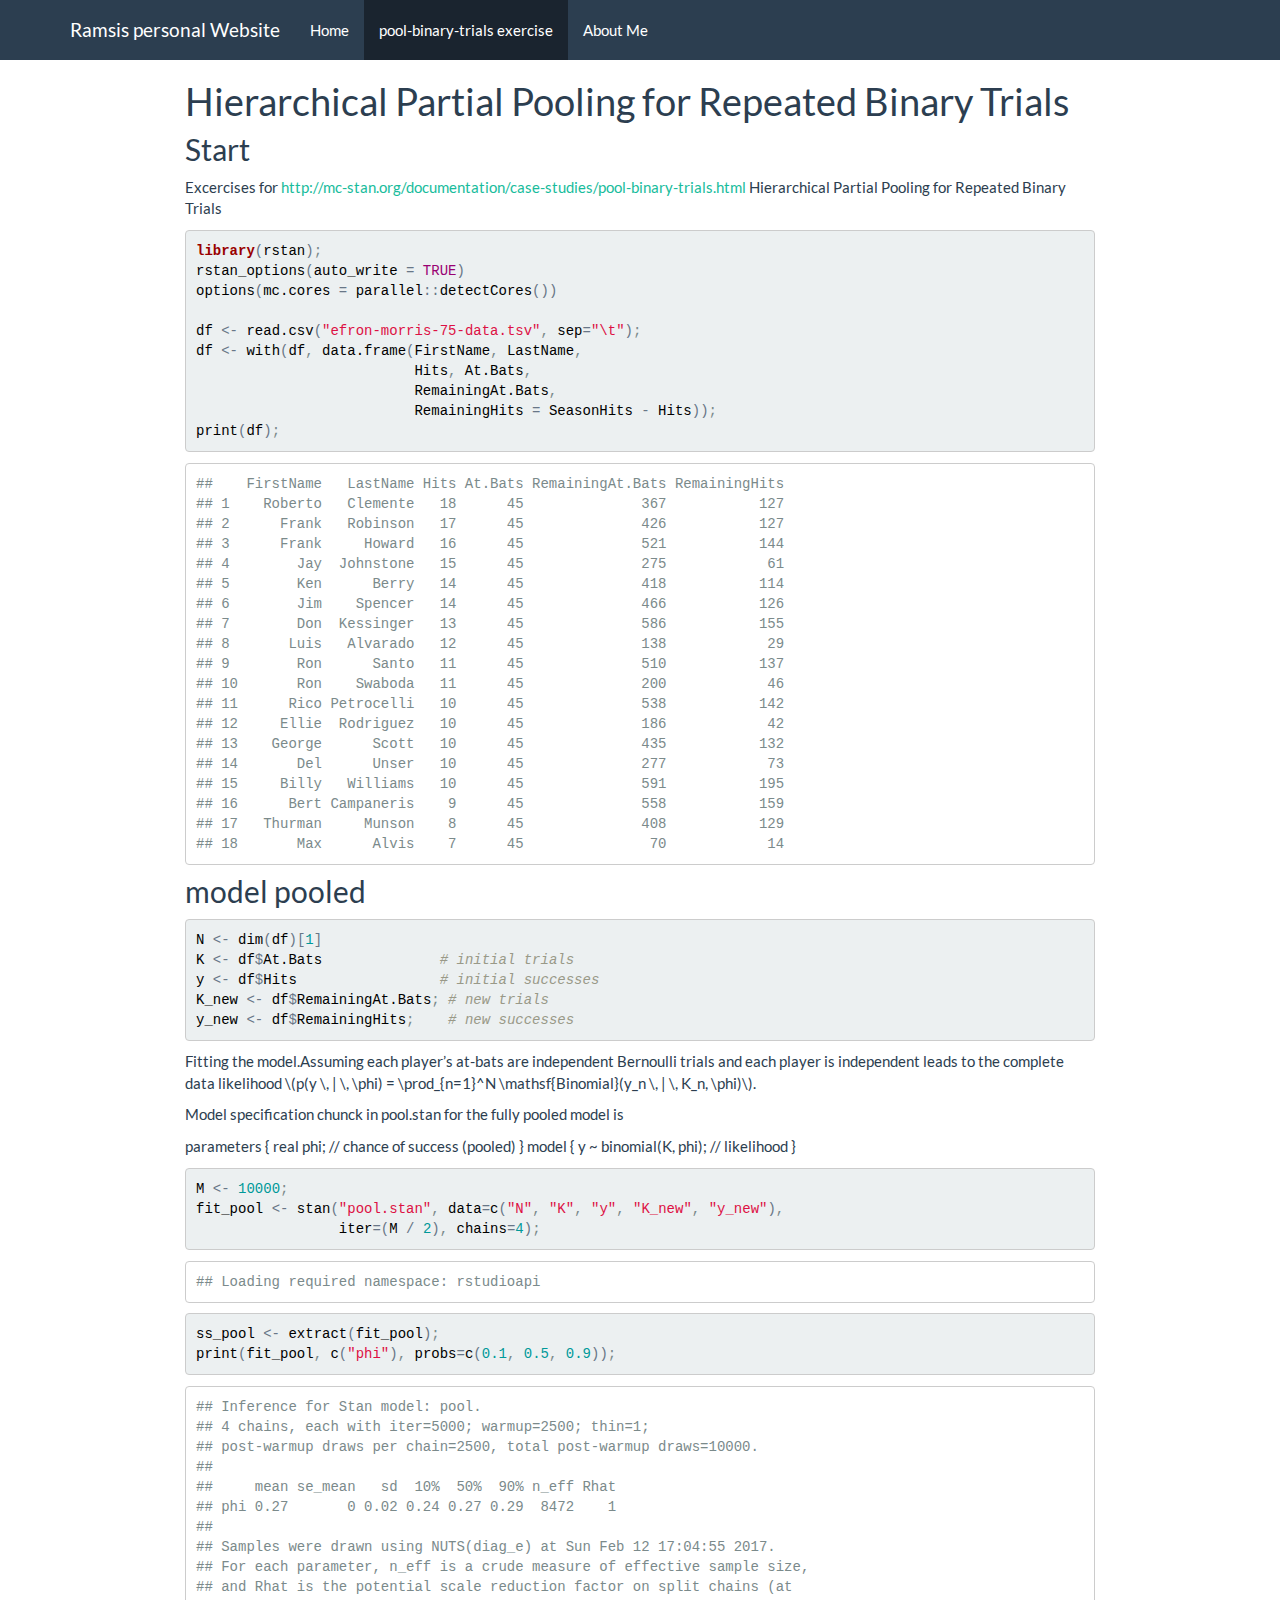
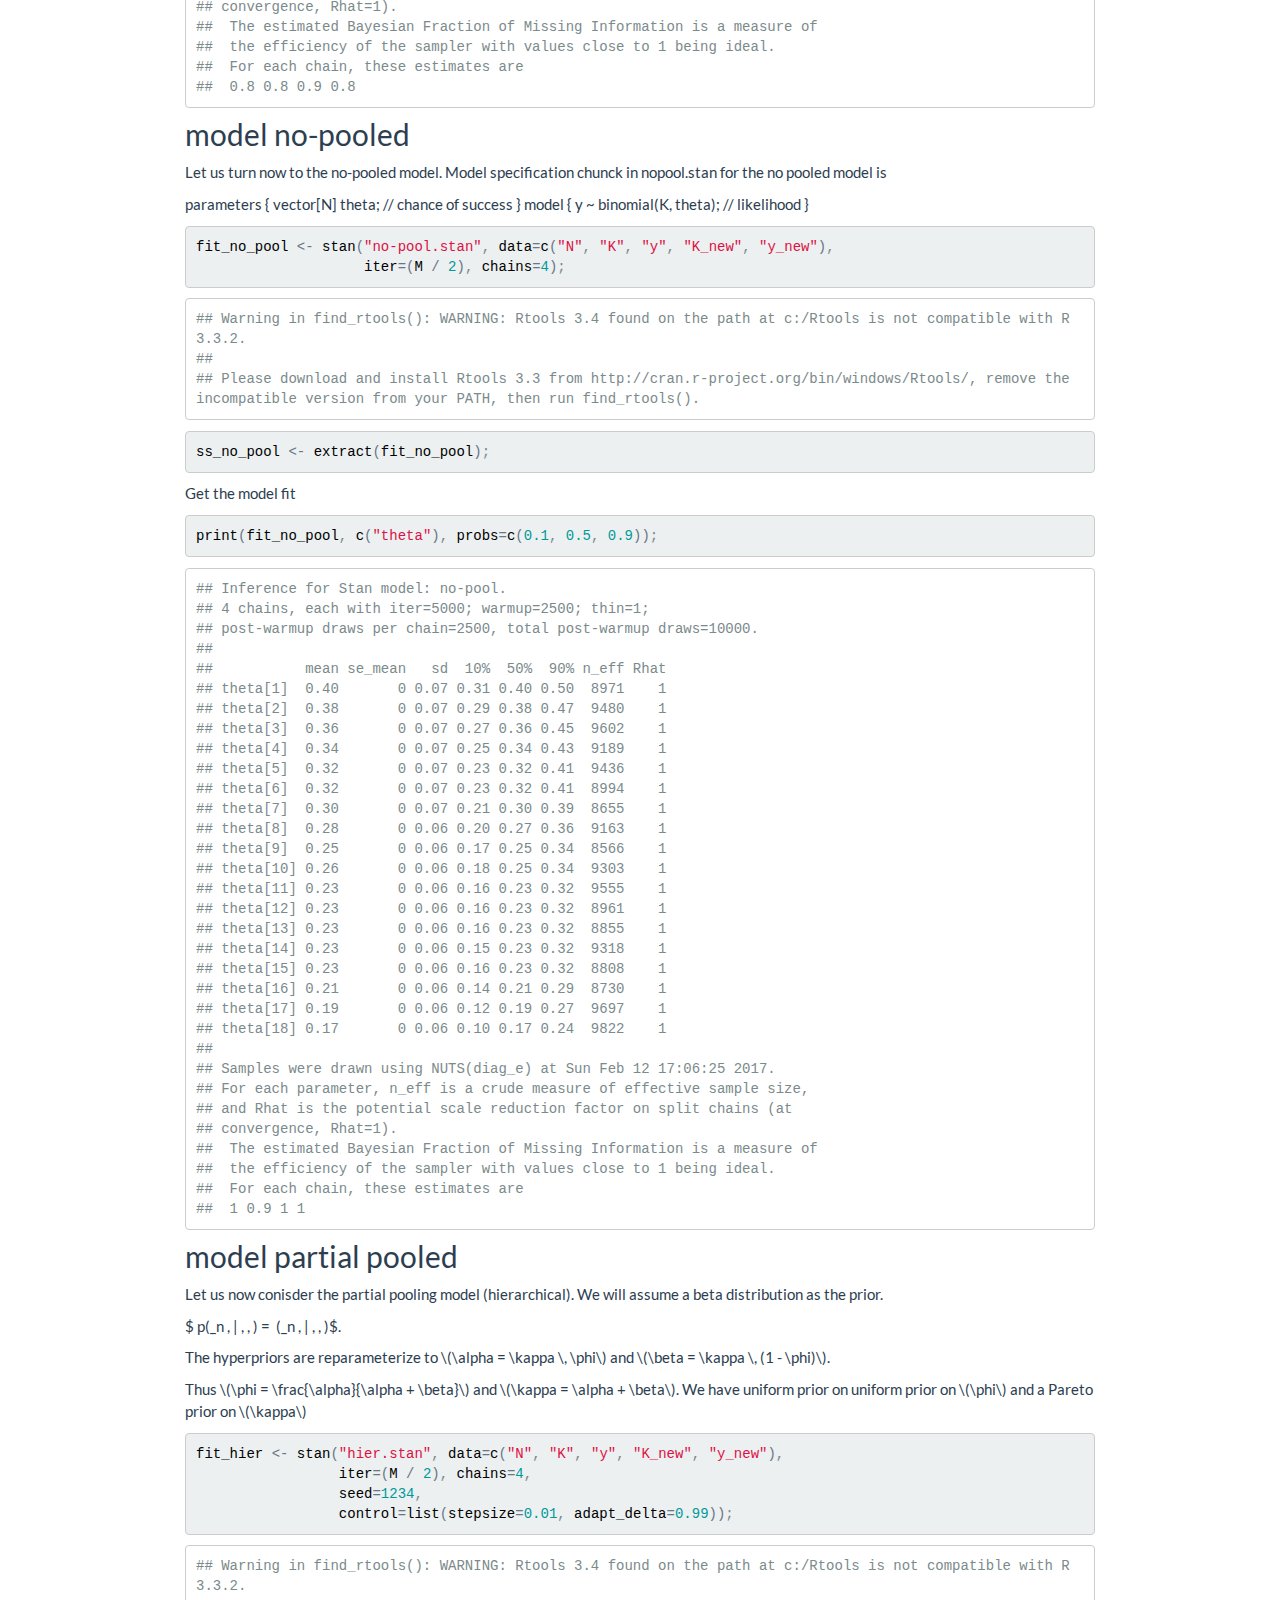
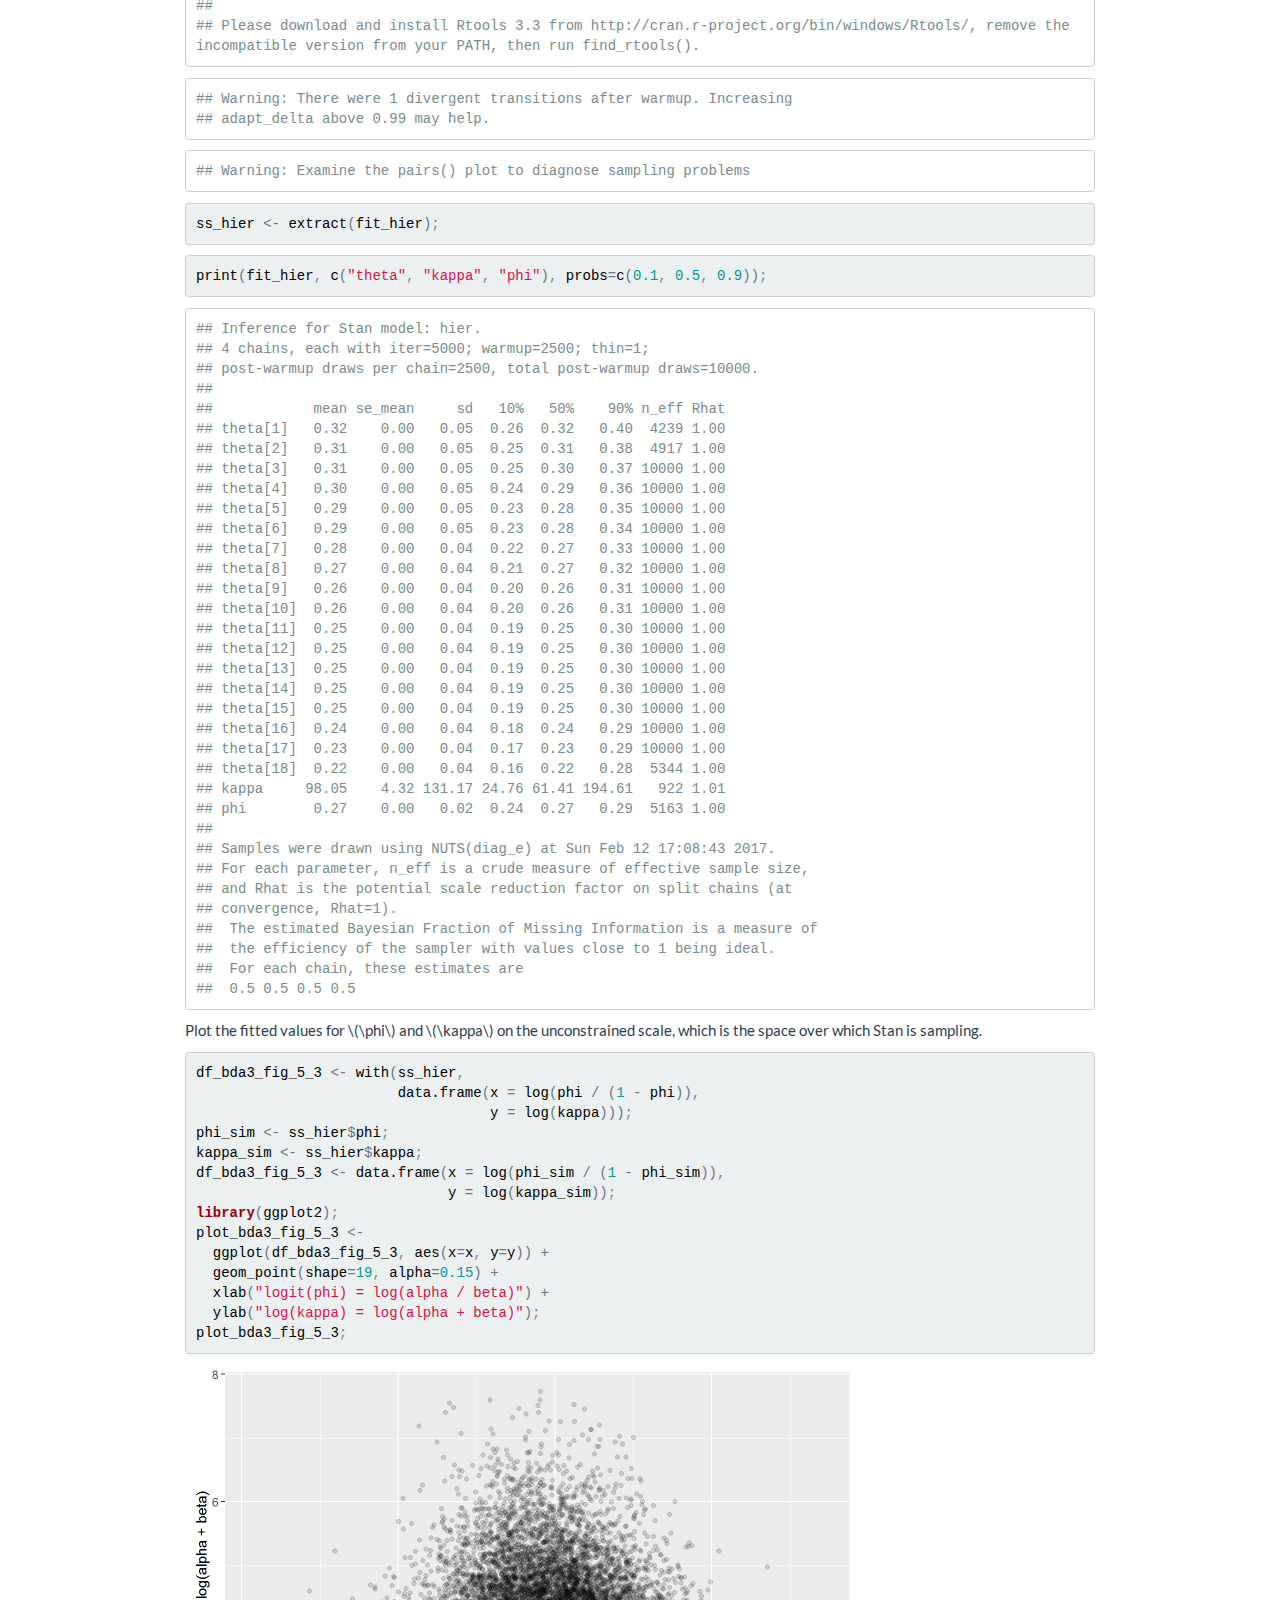
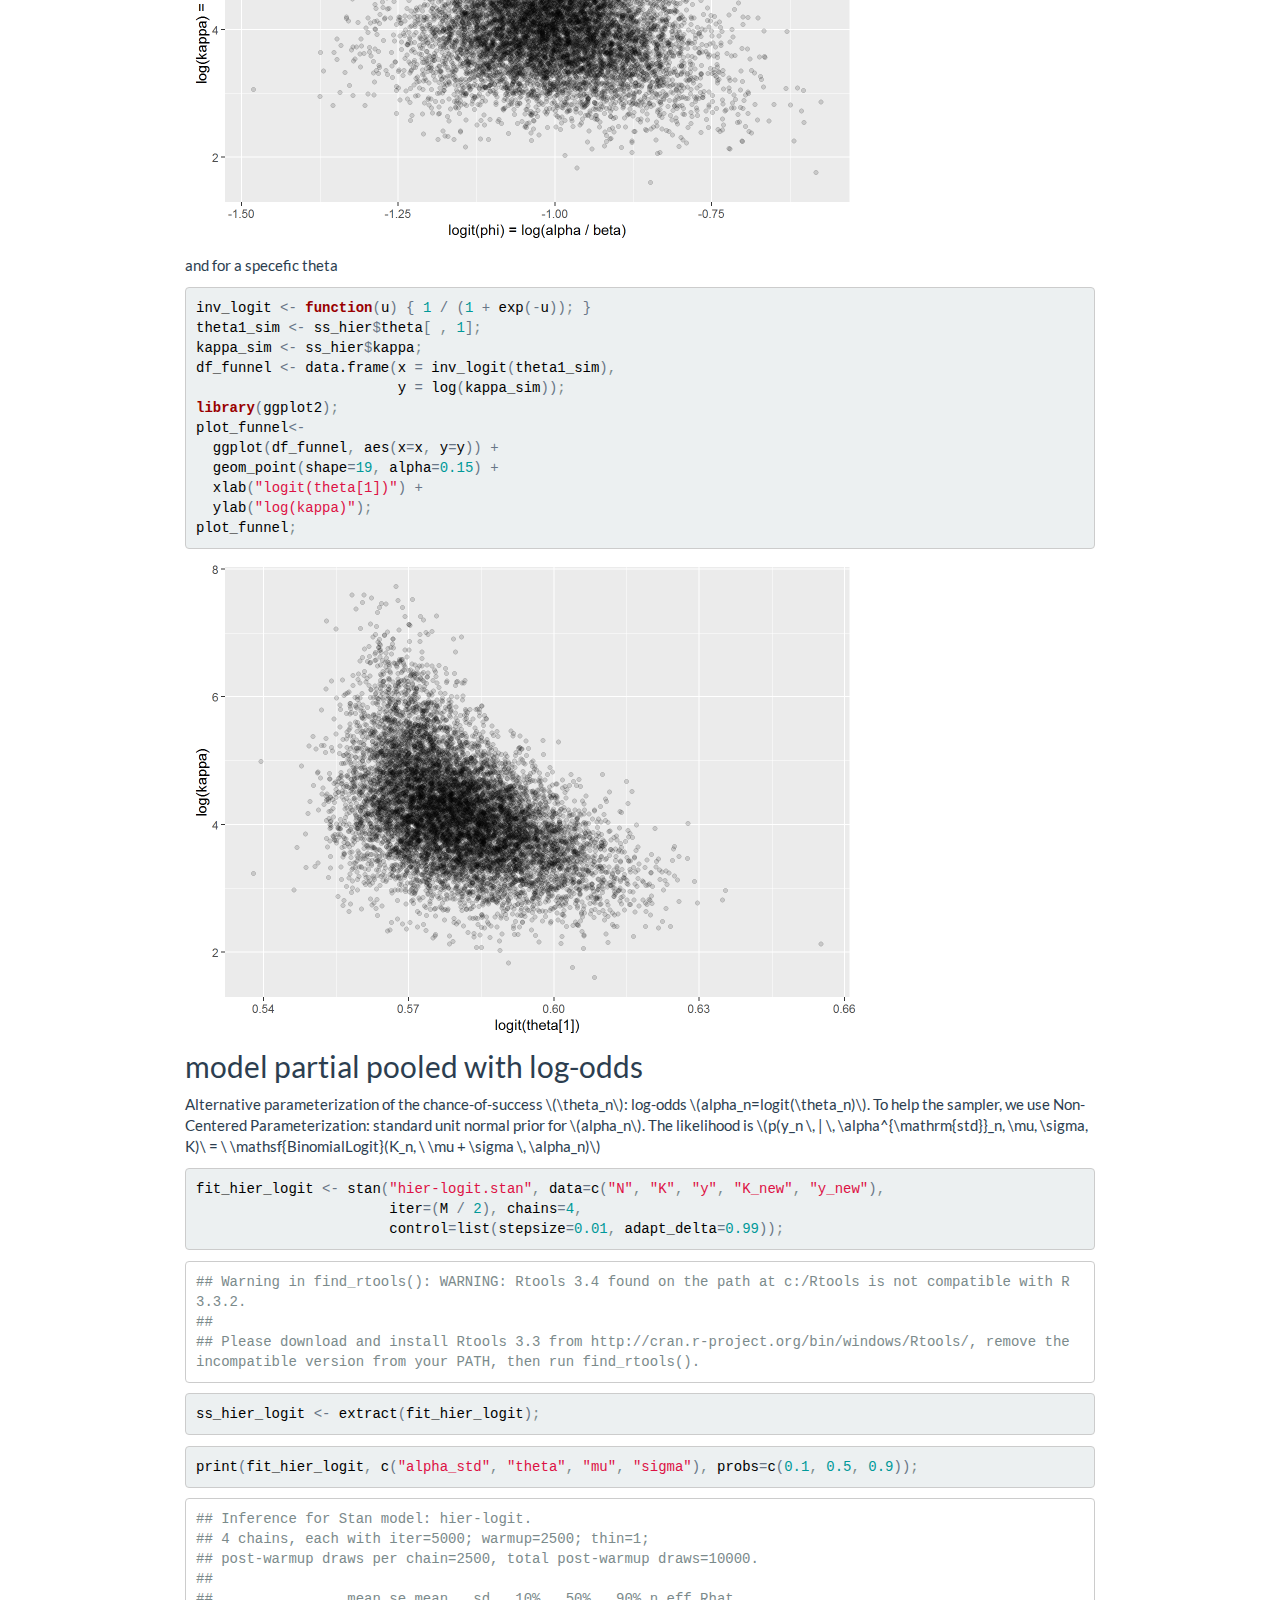
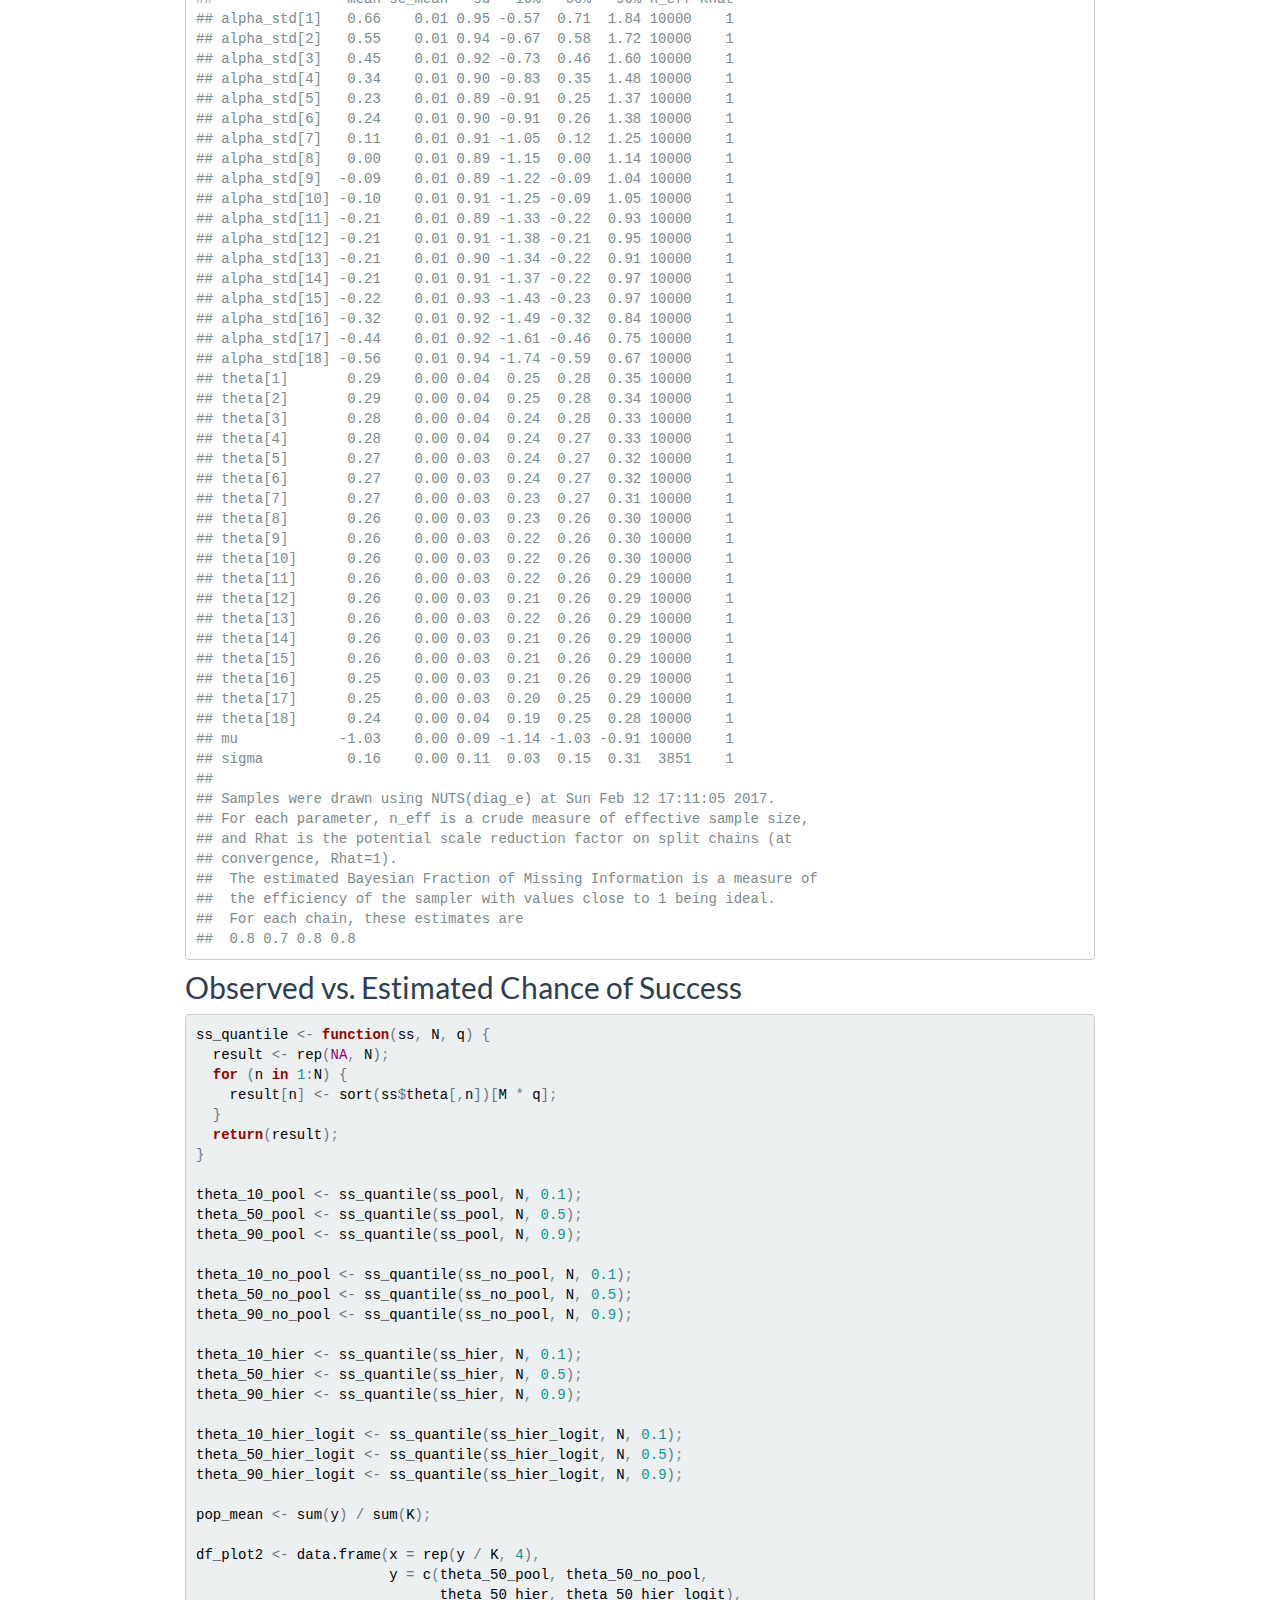
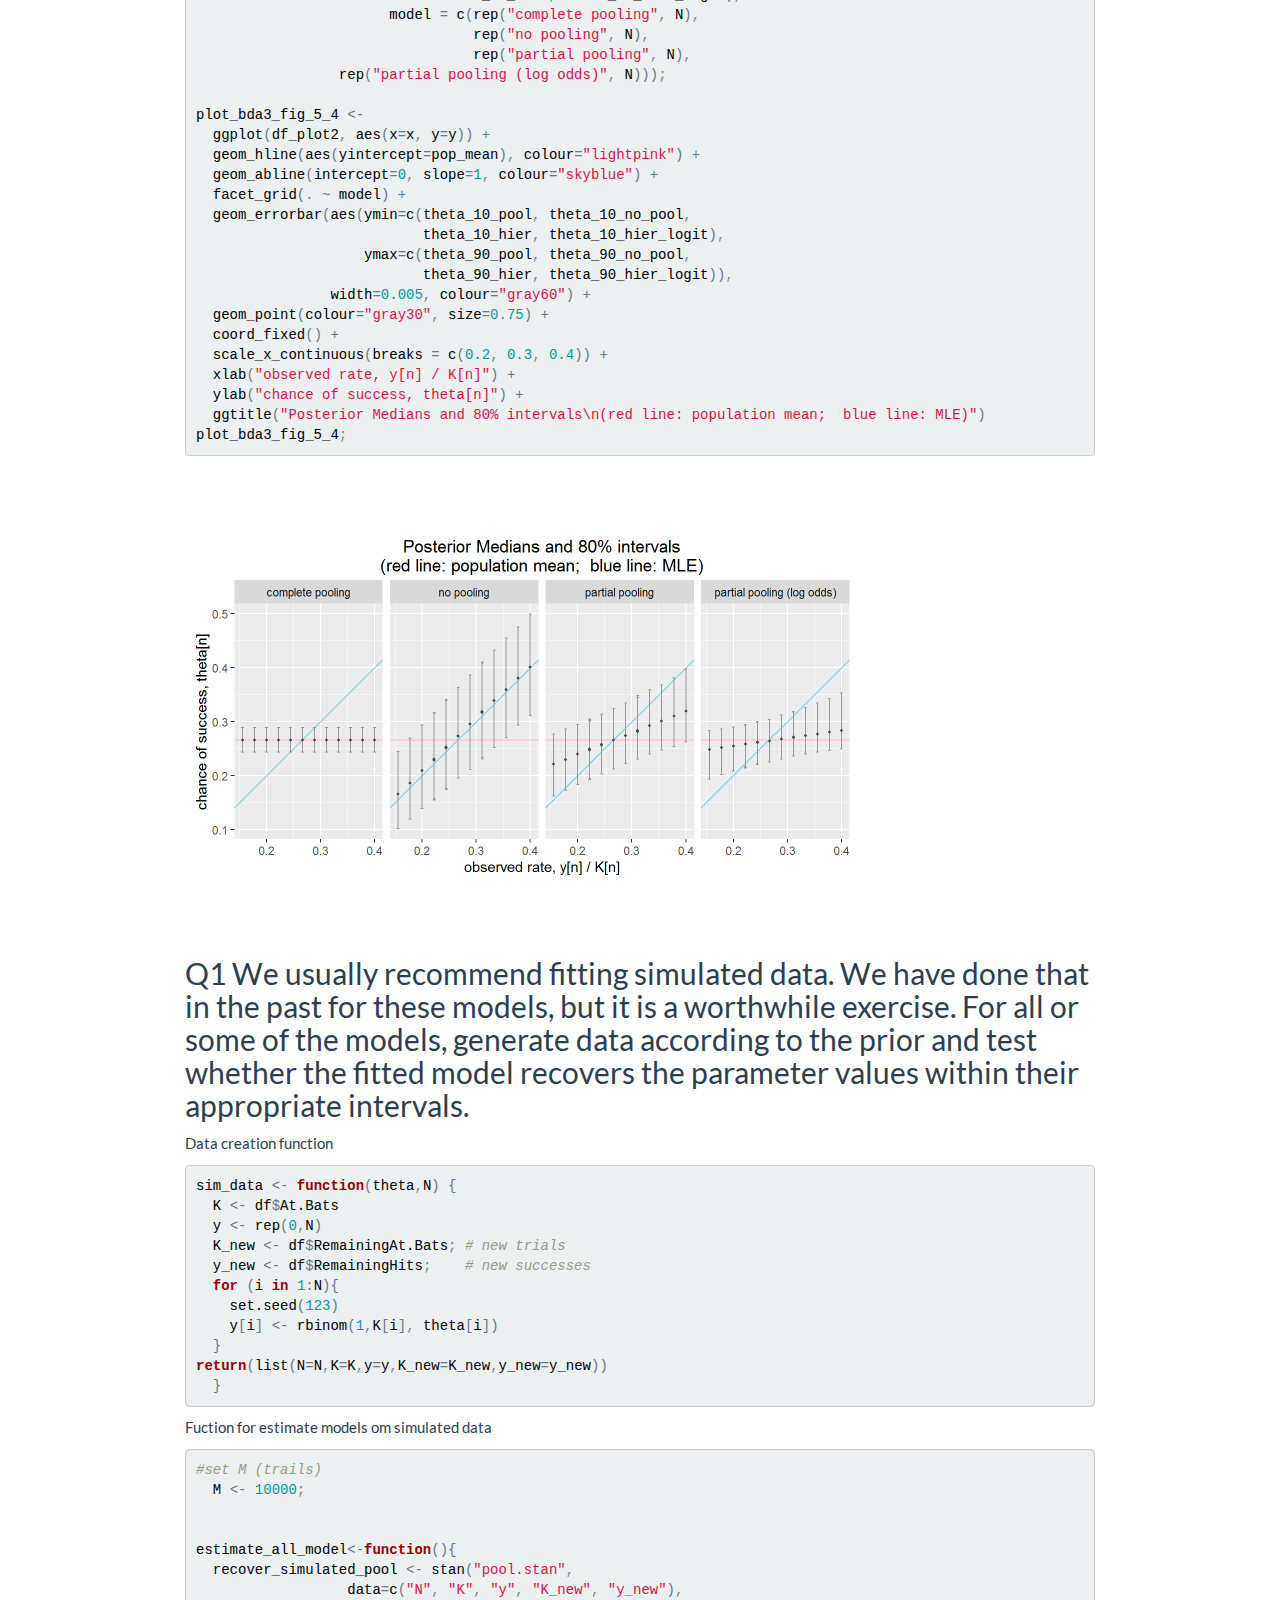
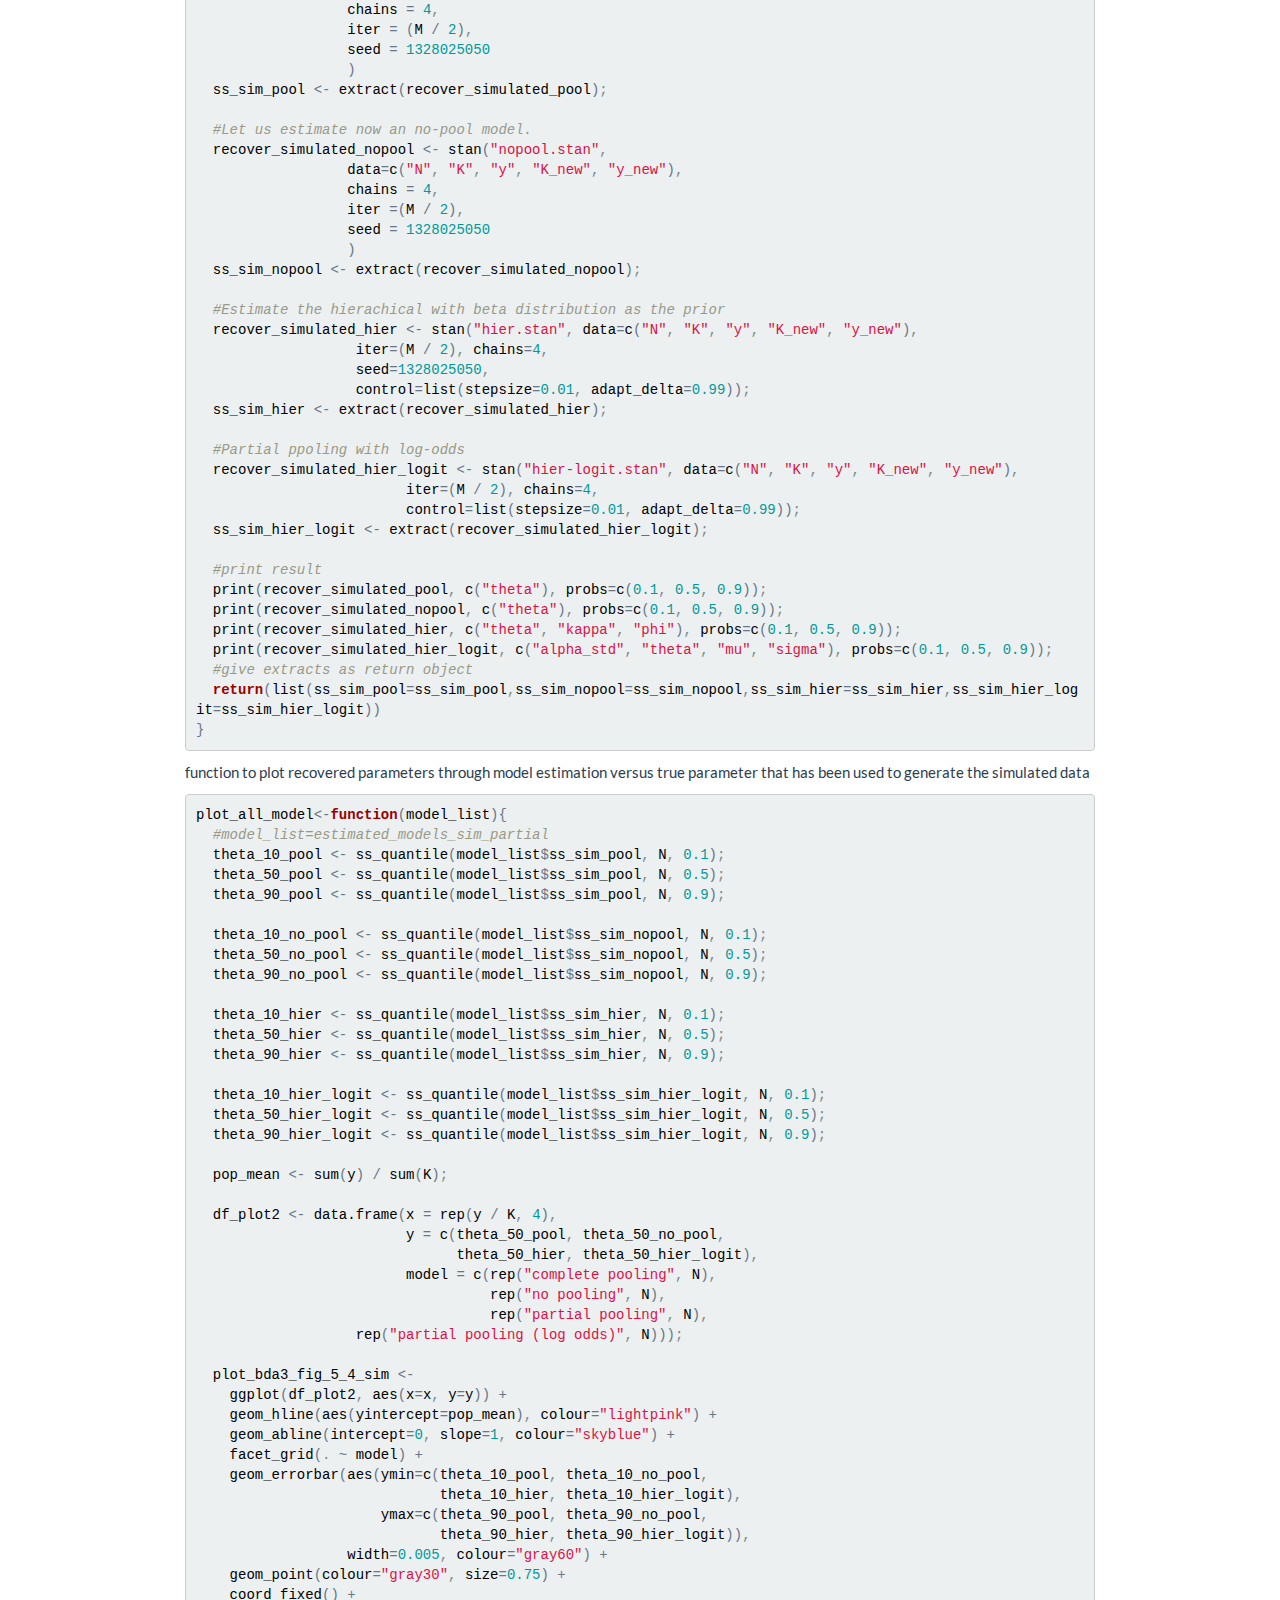
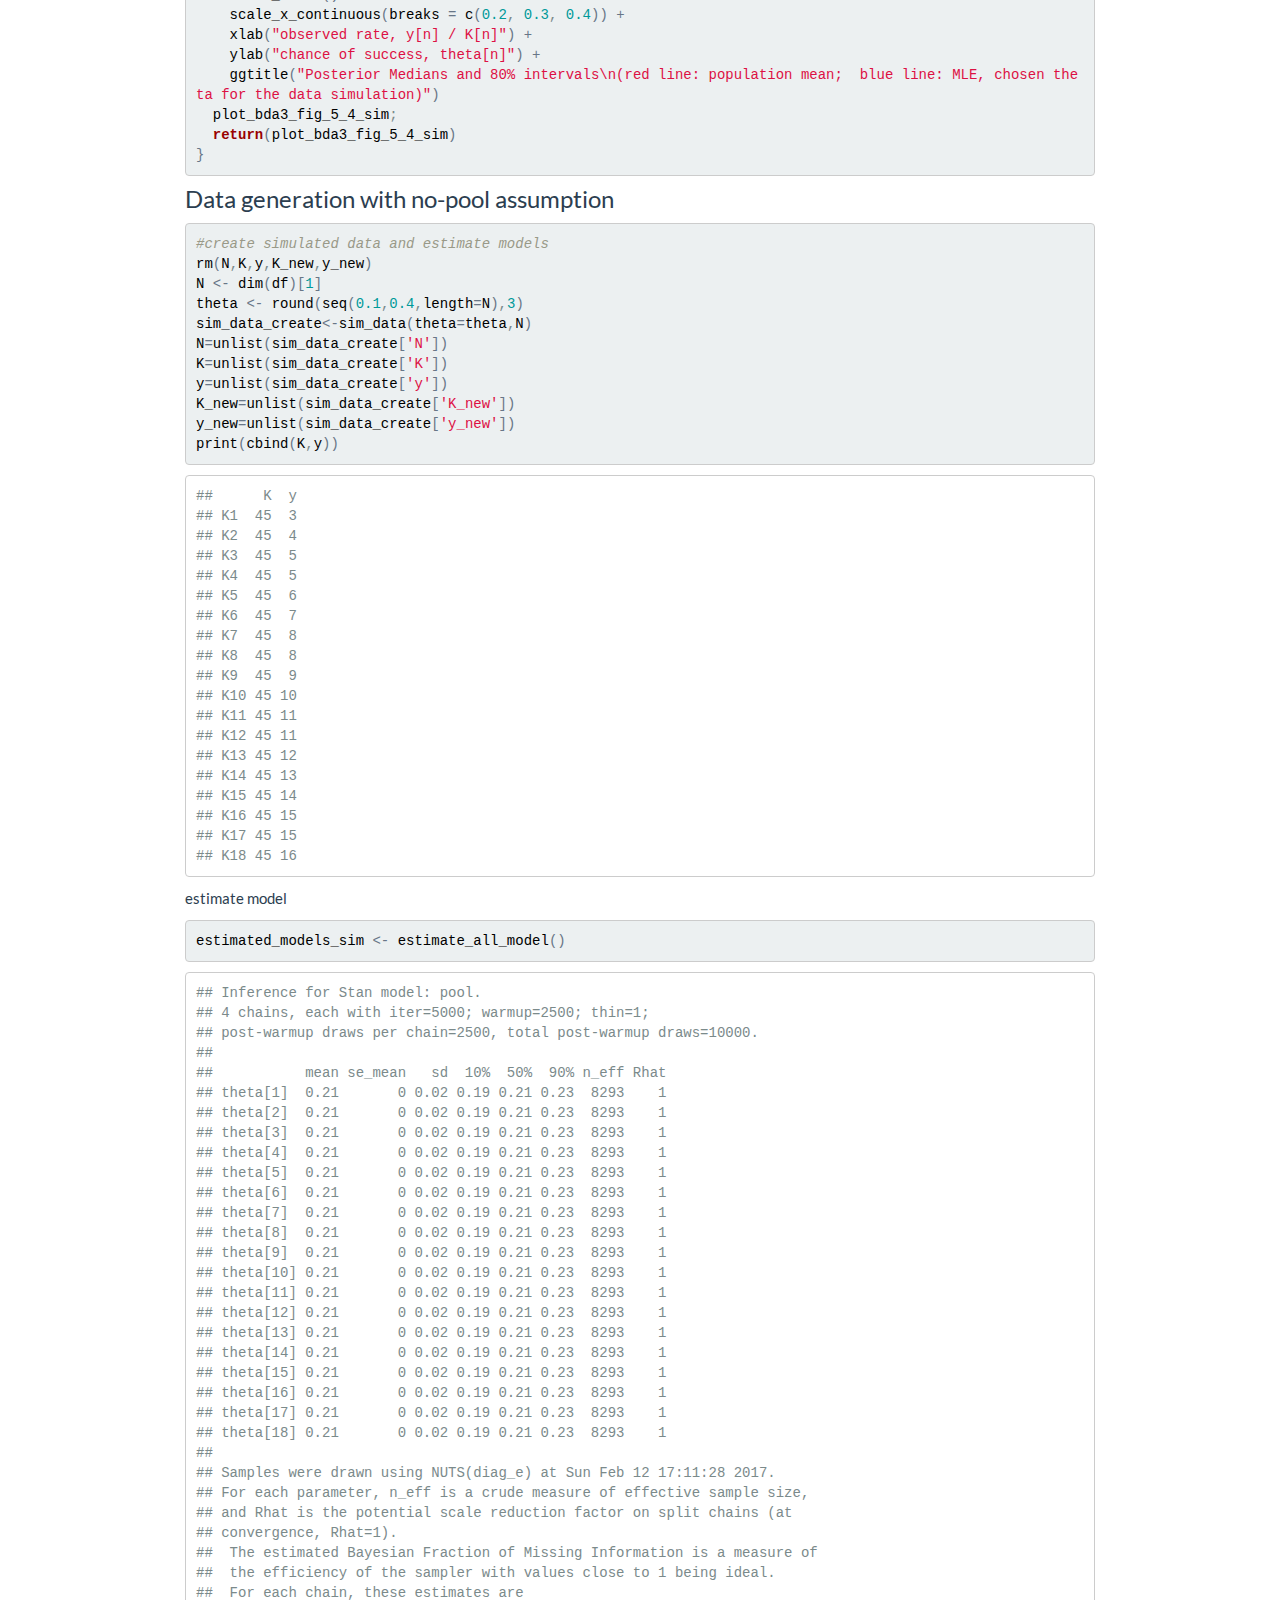
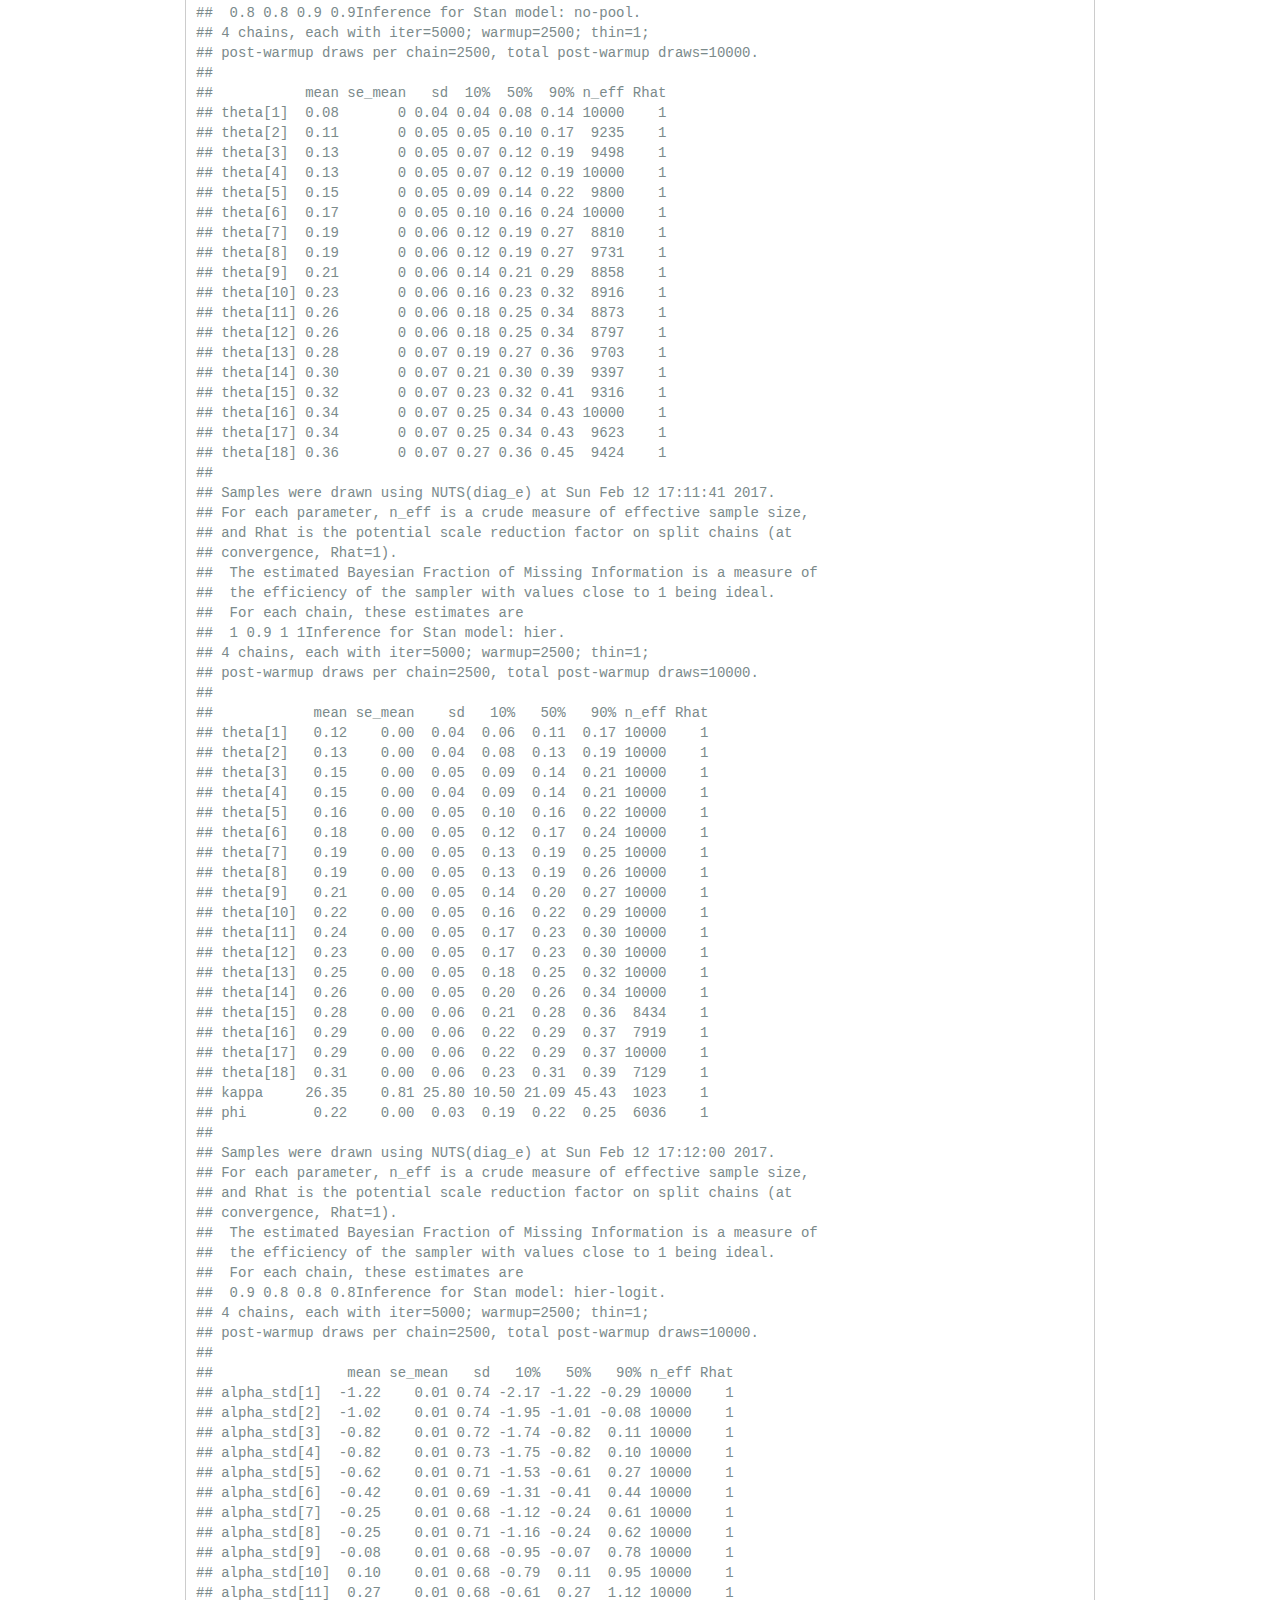
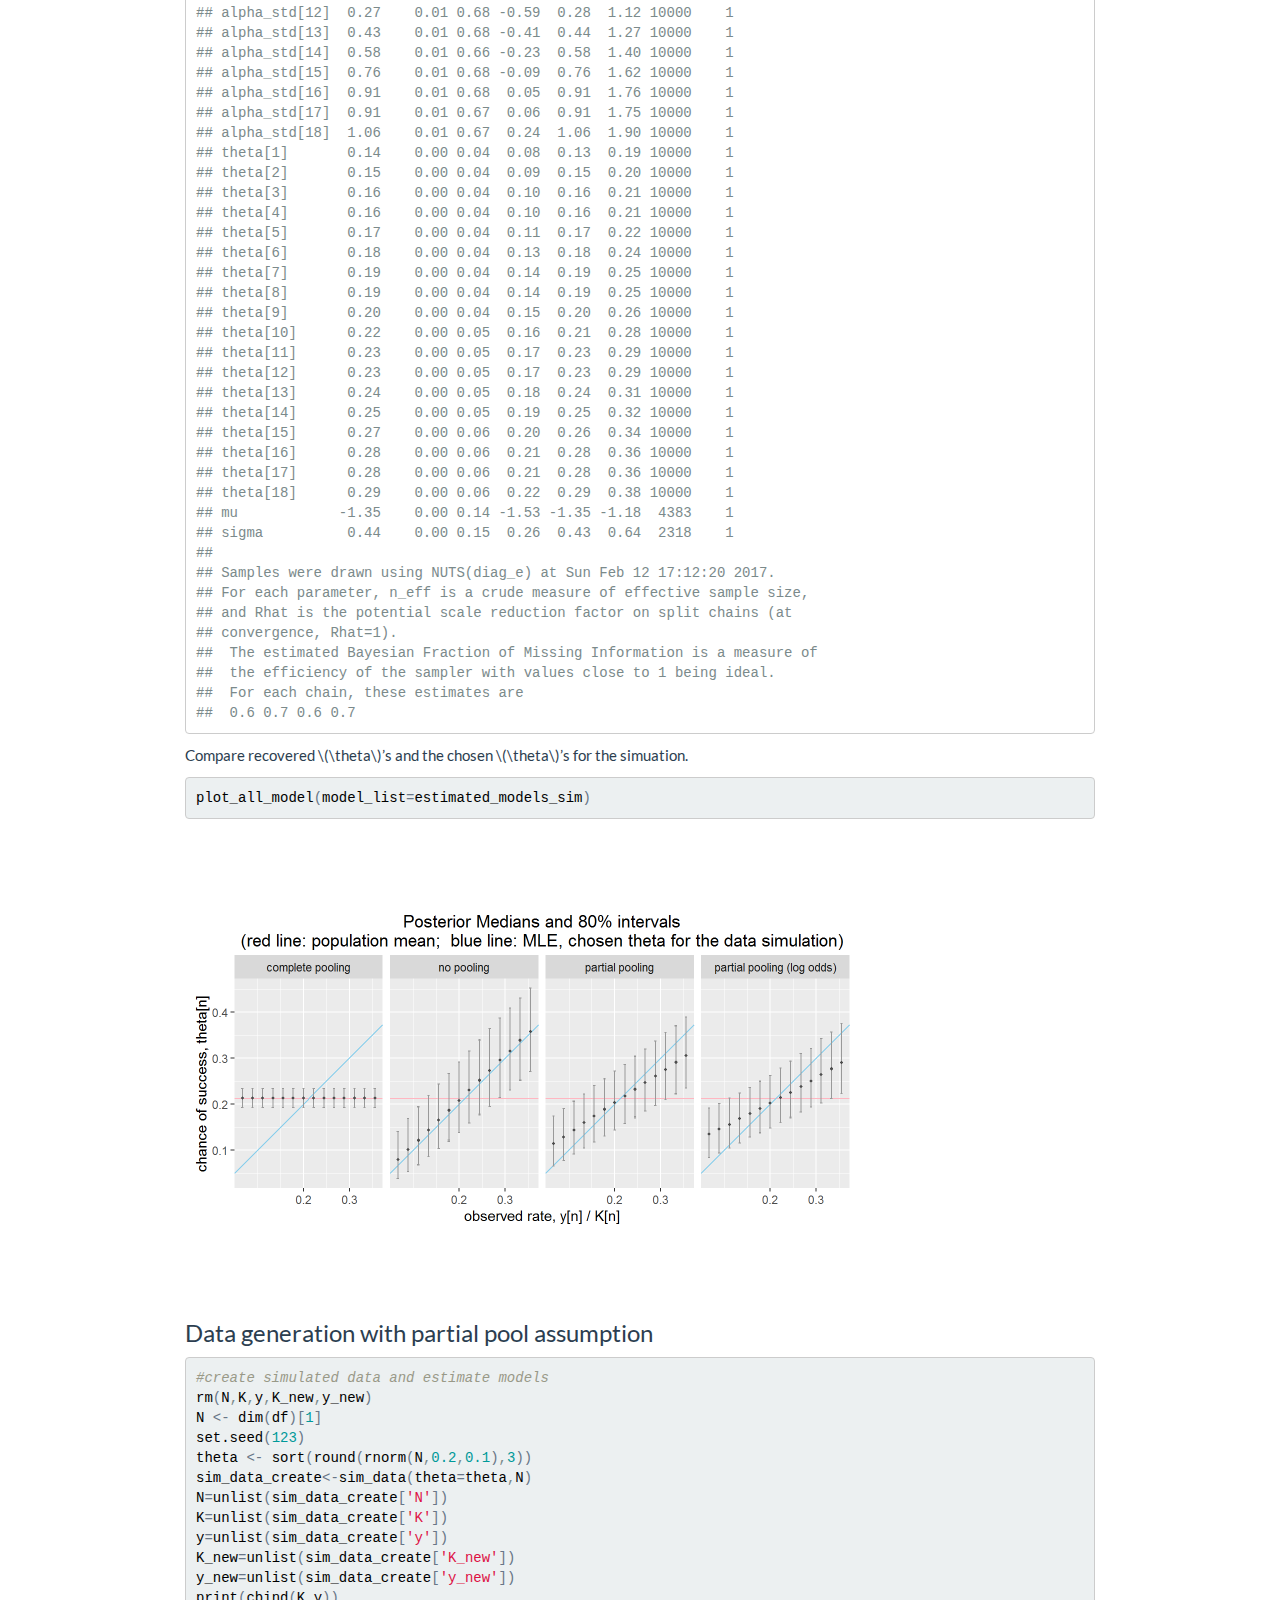
<file: pool-binary-trials.html>
<!DOCTYPE html>

<html xmlns="http://www.w3.org/1999/xhtml">

<head>

<meta charset="utf-8">
<meta http-equiv="Content-Type" content="text/html; charset=utf-8" />
<meta name="generator" content="pandoc" />




<title>Hierarchical Partial Pooling for Repeated Binary Trials</title>

<script src="site_libs/jquery-1.11.3/jquery.min.js"></script>
<meta name="viewport" content="width=device-width, initial-scale=1" />
<link href="site_libs/bootstrap-3.3.5/css/flatly.min.css" rel="stylesheet" />
<script src="site_libs/bootstrap-3.3.5/js/bootstrap.min.js"></script>
<script src="site_libs/bootstrap-3.3.5/shim/html5shiv.min.js"></script>
<script src="site_libs/bootstrap-3.3.5/shim/respond.min.js"></script>
<script src="site_libs/navigation-1.1/tabsets.js"></script>
<link href="site_libs/highlightjs-1.1/default.css" rel="stylesheet" />
<script src="site_libs/highlightjs-1.1/highlight.js"></script>

<style type="text/css">code{white-space: pre;}</style>
<style type="text/css">
  pre:not([class]) {
    background-color: white;
  }
</style>
<script type="text/javascript">
if (window.hljs && document.readyState && document.readyState === "complete") {
   window.setTimeout(function() {
      hljs.initHighlighting();
   }, 0);
}
</script>



<style type="text/css">
h1 {
  font-size: 34px;
}
h1.title {
  font-size: 38px;
}
h2 {
  font-size: 30px;
}
h3 {
  font-size: 24px;
}
h4 {
  font-size: 18px;
}
h5 {
  font-size: 16px;
}
h6 {
  font-size: 12px;
}
.table th:not([align]) {
  text-align: left;
}
</style>

<link rel="stylesheet" href="style.css" type="text/css" />

</head>

<body>

<style type = "text/css">
.main-container {
  max-width: 940px;
  margin-left: auto;
  margin-right: auto;
}
code {
  color: inherit;
  background-color: rgba(0, 0, 0, 0.04);
}
img {
  max-width:100%;
  height: auto;
}
.tabbed-pane {
  padding-top: 12px;
}
button.code-folding-btn:focus {
  outline: none;
}
</style>


<style type="text/css">
/* padding for bootstrap navbar */
body {
  padding-top: 60px;
  padding-bottom: 40px;
}
/* offset scroll position for anchor links (for fixed navbar)  */
.section h1 {
  padding-top: 65px;
  margin-top: -65px;
}

.section h2 {
  padding-top: 65px;
  margin-top: -65px;
}
.section h3 {
  padding-top: 65px;
  margin-top: -65px;
}
.section h4 {
  padding-top: 65px;
  margin-top: -65px;
}
.section h5 {
  padding-top: 65px;
  margin-top: -65px;
}
.section h6 {
  padding-top: 65px;
  margin-top: -65px;
}
</style>

<script>
// manage active state of menu based on current page
$(document).ready(function () {
  // active menu anchor
  href = window.location.pathname
  href = href.substr(href.lastIndexOf('/') + 1)
  if (href === "")
    href = "index.html";
  var menuAnchor = $('a[href="' + href + '"]');

  // mark it active
  menuAnchor.parent().addClass('active');

  // if it's got a parent navbar menu mark it active as well
  menuAnchor.closest('li.dropdown').addClass('active');
});
</script>


<div class="container-fluid main-container">

<!-- tabsets -->
<script>
$(document).ready(function () {
  window.buildTabsets("TOC");
});
</script>

<!-- code folding -->






<div class="navbar navbar-default  navbar-fixed-top" role="navigation">
  <div class="container">
    <div class="navbar-header">
      <button type="button" class="navbar-toggle collapsed" data-toggle="collapse" data-target="#navbar">
        <span class="icon-bar"></span>
        <span class="icon-bar"></span>
        <span class="icon-bar"></span>
      </button>
      <a class="navbar-brand" href="index.html">Ramsis personal Website</a>
    </div>
    <div id="navbar" class="navbar-collapse collapse">
      <ul class="nav navbar-nav">
        <li>
  <a href="index.html">Home</a>
</li>
<li>
  <a href="pool-binary-trials.html">pool-binary-trials exercise</a>
</li>
<li>
  <a href="about.html">About Me</a>
</li>
      </ul>
      <ul class="nav navbar-nav navbar-right">
        
      </ul>
    </div><!--/.nav-collapse -->
  </div><!--/.container -->
</div><!--/.navbar -->

<div class="fluid-row" id="header">



<h1 class="title toc-ignore">Hierarchical Partial Pooling for Repeated Binary Trials</h1>

</div>


<div id="start" class="section level2">
<h2>Start</h2>
<p>Excercises for <a href="http://mc-stan.org/documentation/case-studies/pool-binary-trials.html" class="uri">http://mc-stan.org/documentation/case-studies/pool-binary-trials.html</a> Hierarchical Partial Pooling for Repeated Binary Trials</p>
<pre class="r"><code>library(rstan);
rstan_options(auto_write = TRUE)
options(mc.cores = parallel::detectCores())

df &lt;- read.csv(&quot;efron-morris-75-data.tsv&quot;, sep=&quot;\t&quot;);
df &lt;- with(df, data.frame(FirstName, LastName, 
                          Hits, At.Bats, 
                          RemainingAt.Bats,
                          RemainingHits = SeasonHits - Hits));
print(df);</code></pre>
<pre><code>##    FirstName   LastName Hits At.Bats RemainingAt.Bats RemainingHits
## 1    Roberto   Clemente   18      45              367           127
## 2      Frank   Robinson   17      45              426           127
## 3      Frank     Howard   16      45              521           144
## 4        Jay  Johnstone   15      45              275            61
## 5        Ken      Berry   14      45              418           114
## 6        Jim    Spencer   14      45              466           126
## 7        Don  Kessinger   13      45              586           155
## 8       Luis   Alvarado   12      45              138            29
## 9        Ron      Santo   11      45              510           137
## 10       Ron    Swaboda   11      45              200            46
## 11      Rico Petrocelli   10      45              538           142
## 12     Ellie  Rodriguez   10      45              186            42
## 13    George      Scott   10      45              435           132
## 14       Del      Unser   10      45              277            73
## 15     Billy   Williams   10      45              591           195
## 16      Bert Campaneris    9      45              558           159
## 17   Thurman     Munson    8      45              408           129
## 18       Max      Alvis    7      45               70            14</code></pre>
</div>
<div id="model-pooled" class="section level2">
<h2>model pooled</h2>
<pre class="r"><code>N &lt;- dim(df)[1]
K &lt;- df$At.Bats              # initial trials
y &lt;- df$Hits                 # initial successes
K_new &lt;- df$RemainingAt.Bats; # new trials
y_new &lt;- df$RemainingHits;    # new successes</code></pre>
<p>Fitting the model.Assuming each player’s at-bats are independent Bernoulli trials and each player is independent leads to the complete data likelihood <span class="math inline">\(p(y \, | \, \phi) = \prod_{n=1}^N \mathsf{Binomial}(y_n \, | \, K_n, \phi)\)</span>.</p>
<p>Model specification chunck in pool.stan for the fully pooled model is</p>
<p>parameters { real<lower=0, upper=1> phi; // chance of success (pooled) } model { y ~ binomial(K, phi); // likelihood }</p>
<pre class="r"><code>M &lt;- 10000;
fit_pool &lt;- stan(&quot;pool.stan&quot;, data=c(&quot;N&quot;, &quot;K&quot;, &quot;y&quot;, &quot;K_new&quot;, &quot;y_new&quot;),
                 iter=(M / 2), chains=4);</code></pre>
<pre><code>## Loading required namespace: rstudioapi</code></pre>
<pre class="r"><code>ss_pool &lt;- extract(fit_pool);
print(fit_pool, c(&quot;phi&quot;), probs=c(0.1, 0.5, 0.9));</code></pre>
<pre><code>## Inference for Stan model: pool.
## 4 chains, each with iter=5000; warmup=2500; thin=1; 
## post-warmup draws per chain=2500, total post-warmup draws=10000.
## 
##     mean se_mean   sd  10%  50%  90% n_eff Rhat
## phi 0.27       0 0.02 0.24 0.27 0.29  8472    1
## 
## Samples were drawn using NUTS(diag_e) at Sun Feb 12 17:04:55 2017.
## For each parameter, n_eff is a crude measure of effective sample size,
## and Rhat is the potential scale reduction factor on split chains (at 
## convergence, Rhat=1).
##  The estimated Bayesian Fraction of Missing Information is a measure of
##  the efficiency of the sampler with values close to 1 being ideal.
##  For each chain, these estimates are
##  0.8 0.8 0.9 0.8</code></pre>
</div>
<div id="model-no-pooled" class="section level2">
<h2>model no-pooled</h2>
<p>Let us turn now to the no-pooled model. Model specification chunck in nopool.stan for the no pooled model is</p>
<p>parameters { vector<lower=0, upper=1>[N] theta; // chance of success } model { y ~ binomial(K, theta); // likelihood }</p>
<pre class="r"><code>fit_no_pool &lt;- stan(&quot;no-pool.stan&quot;, data=c(&quot;N&quot;, &quot;K&quot;, &quot;y&quot;, &quot;K_new&quot;, &quot;y_new&quot;),
                    iter=(M / 2), chains=4);</code></pre>
<pre><code>## Warning in find_rtools(): WARNING: Rtools 3.4 found on the path at c:/Rtools is not compatible with R 3.3.2.
## 
## Please download and install Rtools 3.3 from http://cran.r-project.org/bin/windows/Rtools/, remove the incompatible version from your PATH, then run find_rtools().</code></pre>
<pre class="r"><code>ss_no_pool &lt;- extract(fit_no_pool);</code></pre>
<p>Get the model fit</p>
<pre class="r"><code>print(fit_no_pool, c(&quot;theta&quot;), probs=c(0.1, 0.5, 0.9));</code></pre>
<pre><code>## Inference for Stan model: no-pool.
## 4 chains, each with iter=5000; warmup=2500; thin=1; 
## post-warmup draws per chain=2500, total post-warmup draws=10000.
## 
##           mean se_mean   sd  10%  50%  90% n_eff Rhat
## theta[1]  0.40       0 0.07 0.31 0.40 0.50  8971    1
## theta[2]  0.38       0 0.07 0.29 0.38 0.47  9480    1
## theta[3]  0.36       0 0.07 0.27 0.36 0.45  9602    1
## theta[4]  0.34       0 0.07 0.25 0.34 0.43  9189    1
## theta[5]  0.32       0 0.07 0.23 0.32 0.41  9436    1
## theta[6]  0.32       0 0.07 0.23 0.32 0.41  8994    1
## theta[7]  0.30       0 0.07 0.21 0.30 0.39  8655    1
## theta[8]  0.28       0 0.06 0.20 0.27 0.36  9163    1
## theta[9]  0.25       0 0.06 0.17 0.25 0.34  8566    1
## theta[10] 0.26       0 0.06 0.18 0.25 0.34  9303    1
## theta[11] 0.23       0 0.06 0.16 0.23 0.32  9555    1
## theta[12] 0.23       0 0.06 0.16 0.23 0.32  8961    1
## theta[13] 0.23       0 0.06 0.16 0.23 0.32  8855    1
## theta[14] 0.23       0 0.06 0.15 0.23 0.32  9318    1
## theta[15] 0.23       0 0.06 0.16 0.23 0.32  8808    1
## theta[16] 0.21       0 0.06 0.14 0.21 0.29  8730    1
## theta[17] 0.19       0 0.06 0.12 0.19 0.27  9697    1
## theta[18] 0.17       0 0.06 0.10 0.17 0.24  9822    1
## 
## Samples were drawn using NUTS(diag_e) at Sun Feb 12 17:06:25 2017.
## For each parameter, n_eff is a crude measure of effective sample size,
## and Rhat is the potential scale reduction factor on split chains (at 
## convergence, Rhat=1).
##  The estimated Bayesian Fraction of Missing Information is a measure of
##  the efficiency of the sampler with values close to 1 being ideal.
##  For each chain, these estimates are
##  1 0.9 1 1</code></pre>
</div>
<div id="model-partial-pooled" class="section level2">
<h2>model partial pooled</h2>
<p>Let us now conisder the partial pooling model (hierarchical). We will assume a beta distribution as the prior.</p>
<p>$ p(_n , | , , ) =  (_n , | , , )$.</p>
<p>The hyperpriors are reparameterize to <span class="math inline">\(\alpha = \kappa \, \phi\)</span> and <span class="math inline">\(\beta = \kappa \, (1 - \phi)\)</span>.</p>
<p>Thus <span class="math inline">\(\phi = \frac{\alpha}{\alpha + \beta}\)</span> and <span class="math inline">\(\kappa = \alpha + \beta\)</span>. We have uniform prior on uniform prior on <span class="math inline">\(\phi\)</span> and a Pareto prior on <span class="math inline">\(\kappa\)</span></p>
<pre class="r"><code>fit_hier &lt;- stan(&quot;hier.stan&quot;, data=c(&quot;N&quot;, &quot;K&quot;, &quot;y&quot;, &quot;K_new&quot;, &quot;y_new&quot;),
                 iter=(M / 2), chains=4,
                 seed=1234, 
                 control=list(stepsize=0.01, adapt_delta=0.99));</code></pre>
<pre><code>## Warning in find_rtools(): WARNING: Rtools 3.4 found on the path at c:/Rtools is not compatible with R 3.3.2.
## 
## Please download and install Rtools 3.3 from http://cran.r-project.org/bin/windows/Rtools/, remove the incompatible version from your PATH, then run find_rtools().</code></pre>
<pre><code>## Warning: There were 1 divergent transitions after warmup. Increasing
## adapt_delta above 0.99 may help.</code></pre>
<pre><code>## Warning: Examine the pairs() plot to diagnose sampling problems</code></pre>
<pre class="r"><code>ss_hier &lt;- extract(fit_hier);</code></pre>
<pre class="r"><code>print(fit_hier, c(&quot;theta&quot;, &quot;kappa&quot;, &quot;phi&quot;), probs=c(0.1, 0.5, 0.9));</code></pre>
<pre><code>## Inference for Stan model: hier.
## 4 chains, each with iter=5000; warmup=2500; thin=1; 
## post-warmup draws per chain=2500, total post-warmup draws=10000.
## 
##            mean se_mean     sd   10%   50%    90% n_eff Rhat
## theta[1]   0.32    0.00   0.05  0.26  0.32   0.40  4239 1.00
## theta[2]   0.31    0.00   0.05  0.25  0.31   0.38  4917 1.00
## theta[3]   0.31    0.00   0.05  0.25  0.30   0.37 10000 1.00
## theta[4]   0.30    0.00   0.05  0.24  0.29   0.36 10000 1.00
## theta[5]   0.29    0.00   0.05  0.23  0.28   0.35 10000 1.00
## theta[6]   0.29    0.00   0.05  0.23  0.28   0.34 10000 1.00
## theta[7]   0.28    0.00   0.04  0.22  0.27   0.33 10000 1.00
## theta[8]   0.27    0.00   0.04  0.21  0.27   0.32 10000 1.00
## theta[9]   0.26    0.00   0.04  0.20  0.26   0.31 10000 1.00
## theta[10]  0.26    0.00   0.04  0.20  0.26   0.31 10000 1.00
## theta[11]  0.25    0.00   0.04  0.19  0.25   0.30 10000 1.00
## theta[12]  0.25    0.00   0.04  0.19  0.25   0.30 10000 1.00
## theta[13]  0.25    0.00   0.04  0.19  0.25   0.30 10000 1.00
## theta[14]  0.25    0.00   0.04  0.19  0.25   0.30 10000 1.00
## theta[15]  0.25    0.00   0.04  0.19  0.25   0.30 10000 1.00
## theta[16]  0.24    0.00   0.04  0.18  0.24   0.29 10000 1.00
## theta[17]  0.23    0.00   0.04  0.17  0.23   0.29 10000 1.00
## theta[18]  0.22    0.00   0.04  0.16  0.22   0.28  5344 1.00
## kappa     98.05    4.32 131.17 24.76 61.41 194.61   922 1.01
## phi        0.27    0.00   0.02  0.24  0.27   0.29  5163 1.00
## 
## Samples were drawn using NUTS(diag_e) at Sun Feb 12 17:08:43 2017.
## For each parameter, n_eff is a crude measure of effective sample size,
## and Rhat is the potential scale reduction factor on split chains (at 
## convergence, Rhat=1).
##  The estimated Bayesian Fraction of Missing Information is a measure of
##  the efficiency of the sampler with values close to 1 being ideal.
##  For each chain, these estimates are
##  0.5 0.5 0.5 0.5</code></pre>
<p>Plot the fitted values for <span class="math inline">\(\phi\)</span> and <span class="math inline">\(\kappa\)</span> on the unconstrained scale, which is the space over which Stan is sampling.</p>
<pre class="r"><code>df_bda3_fig_5_3 &lt;- with(ss_hier,
                        data.frame(x = log(phi / (1 - phi)),
                                   y = log(kappa)));
phi_sim &lt;- ss_hier$phi;
kappa_sim &lt;- ss_hier$kappa;
df_bda3_fig_5_3 &lt;- data.frame(x = log(phi_sim / (1 - phi_sim)),
                              y = log(kappa_sim));
library(ggplot2);
plot_bda3_fig_5_3 &lt;- 
  ggplot(df_bda3_fig_5_3, aes(x=x, y=y)) +
  geom_point(shape=19, alpha=0.15) +
  xlab(&quot;logit(phi) = log(alpha / beta)&quot;) +
  ylab(&quot;log(kappa) = log(alpha + beta)&quot;);
plot_bda3_fig_5_3;</code></pre>
<p><img src="pool-binary-trials_files/figure-html/unnamed-chunk-9-1.png" width="672" /></p>
<p>and for a specefic theta</p>
<pre class="r"><code>inv_logit &lt;- function(u) { 1 / (1 + exp(-u)); }
theta1_sim &lt;- ss_hier$theta[ , 1];
kappa_sim &lt;- ss_hier$kappa;
df_funnel &lt;- data.frame(x = inv_logit(theta1_sim),
                        y = log(kappa_sim));
library(ggplot2);
plot_funnel&lt;- 
  ggplot(df_funnel, aes(x=x, y=y)) +
  geom_point(shape=19, alpha=0.15) +
  xlab(&quot;logit(theta[1])&quot;) + 
  ylab(&quot;log(kappa)&quot;);
plot_funnel;</code></pre>
<p><img src="pool-binary-trials_files/figure-html/unnamed-chunk-10-1.png" width="672" /></p>
</div>
<div id="model-partial-pooled-with-log-odds" class="section level2">
<h2>model partial pooled with log-odds</h2>
<p>Alternative parameterization of the chance-of-success <span class="math inline">\(\theta_n\)</span>: log-odds <span class="math inline">\(alpha_n=logit(\theta_n)\)</span>. To help the sampler, we use Non-Centered Parameterization: standard unit normal prior for <span class="math inline">\(alpha_n\)</span>. The likelihood is <span class="math inline">\(p(y_n \, | \, \alpha^{\mathrm{std}}_n, \mu, \sigma, K)\ = \ \mathsf{BinomialLogit}(K_n, \ \mu + \sigma \, \alpha_n)\)</span></p>
<pre class="r"><code>fit_hier_logit &lt;- stan(&quot;hier-logit.stan&quot;, data=c(&quot;N&quot;, &quot;K&quot;, &quot;y&quot;, &quot;K_new&quot;, &quot;y_new&quot;),
                       iter=(M / 2), chains=4,
                       control=list(stepsize=0.01, adapt_delta=0.99));</code></pre>
<pre><code>## Warning in find_rtools(): WARNING: Rtools 3.4 found on the path at c:/Rtools is not compatible with R 3.3.2.
## 
## Please download and install Rtools 3.3 from http://cran.r-project.org/bin/windows/Rtools/, remove the incompatible version from your PATH, then run find_rtools().</code></pre>
<pre class="r"><code>ss_hier_logit &lt;- extract(fit_hier_logit);</code></pre>
<pre class="r"><code>print(fit_hier_logit, c(&quot;alpha_std&quot;, &quot;theta&quot;, &quot;mu&quot;, &quot;sigma&quot;), probs=c(0.1, 0.5, 0.9));</code></pre>
<pre><code>## Inference for Stan model: hier-logit.
## 4 chains, each with iter=5000; warmup=2500; thin=1; 
## post-warmup draws per chain=2500, total post-warmup draws=10000.
## 
##                mean se_mean   sd   10%   50%   90% n_eff Rhat
## alpha_std[1]   0.66    0.01 0.95 -0.57  0.71  1.84 10000    1
## alpha_std[2]   0.55    0.01 0.94 -0.67  0.58  1.72 10000    1
## alpha_std[3]   0.45    0.01 0.92 -0.73  0.46  1.60 10000    1
## alpha_std[4]   0.34    0.01 0.90 -0.83  0.35  1.48 10000    1
## alpha_std[5]   0.23    0.01 0.89 -0.91  0.25  1.37 10000    1
## alpha_std[6]   0.24    0.01 0.90 -0.91  0.26  1.38 10000    1
## alpha_std[7]   0.11    0.01 0.91 -1.05  0.12  1.25 10000    1
## alpha_std[8]   0.00    0.01 0.89 -1.15  0.00  1.14 10000    1
## alpha_std[9]  -0.09    0.01 0.89 -1.22 -0.09  1.04 10000    1
## alpha_std[10] -0.10    0.01 0.91 -1.25 -0.09  1.05 10000    1
## alpha_std[11] -0.21    0.01 0.89 -1.33 -0.22  0.93 10000    1
## alpha_std[12] -0.21    0.01 0.91 -1.38 -0.21  0.95 10000    1
## alpha_std[13] -0.21    0.01 0.90 -1.34 -0.22  0.91 10000    1
## alpha_std[14] -0.21    0.01 0.91 -1.37 -0.22  0.97 10000    1
## alpha_std[15] -0.22    0.01 0.93 -1.43 -0.23  0.97 10000    1
## alpha_std[16] -0.32    0.01 0.92 -1.49 -0.32  0.84 10000    1
## alpha_std[17] -0.44    0.01 0.92 -1.61 -0.46  0.75 10000    1
## alpha_std[18] -0.56    0.01 0.94 -1.74 -0.59  0.67 10000    1
## theta[1]       0.29    0.00 0.04  0.25  0.28  0.35 10000    1
## theta[2]       0.29    0.00 0.04  0.25  0.28  0.34 10000    1
## theta[3]       0.28    0.00 0.04  0.24  0.28  0.33 10000    1
## theta[4]       0.28    0.00 0.04  0.24  0.27  0.33 10000    1
## theta[5]       0.27    0.00 0.03  0.24  0.27  0.32 10000    1
## theta[6]       0.27    0.00 0.03  0.24  0.27  0.32 10000    1
## theta[7]       0.27    0.00 0.03  0.23  0.27  0.31 10000    1
## theta[8]       0.26    0.00 0.03  0.23  0.26  0.30 10000    1
## theta[9]       0.26    0.00 0.03  0.22  0.26  0.30 10000    1
## theta[10]      0.26    0.00 0.03  0.22  0.26  0.30 10000    1
## theta[11]      0.26    0.00 0.03  0.22  0.26  0.29 10000    1
## theta[12]      0.26    0.00 0.03  0.21  0.26  0.29 10000    1
## theta[13]      0.26    0.00 0.03  0.22  0.26  0.29 10000    1
## theta[14]      0.26    0.00 0.03  0.21  0.26  0.29 10000    1
## theta[15]      0.26    0.00 0.03  0.21  0.26  0.29 10000    1
## theta[16]      0.25    0.00 0.03  0.21  0.26  0.29 10000    1
## theta[17]      0.25    0.00 0.03  0.20  0.25  0.29 10000    1
## theta[18]      0.24    0.00 0.04  0.19  0.25  0.28 10000    1
## mu            -1.03    0.00 0.09 -1.14 -1.03 -0.91 10000    1
## sigma          0.16    0.00 0.11  0.03  0.15  0.31  3851    1
## 
## Samples were drawn using NUTS(diag_e) at Sun Feb 12 17:11:05 2017.
## For each parameter, n_eff is a crude measure of effective sample size,
## and Rhat is the potential scale reduction factor on split chains (at 
## convergence, Rhat=1).
##  The estimated Bayesian Fraction of Missing Information is a measure of
##  the efficiency of the sampler with values close to 1 being ideal.
##  For each chain, these estimates are
##  0.8 0.7 0.8 0.8</code></pre>
</div>
<div id="observed-vs.estimated-chance-of-success" class="section level2">
<h2>Observed vs. Estimated Chance of Success</h2>
<pre class="r"><code>ss_quantile &lt;- function(ss, N, q) {
  result &lt;- rep(NA, N);
  for (n in 1:N) {
    result[n] &lt;- sort(ss$theta[,n])[M * q];
  }
  return(result);
}

theta_10_pool &lt;- ss_quantile(ss_pool, N, 0.1);
theta_50_pool &lt;- ss_quantile(ss_pool, N, 0.5);
theta_90_pool &lt;- ss_quantile(ss_pool, N, 0.9);

theta_10_no_pool &lt;- ss_quantile(ss_no_pool, N, 0.1);
theta_50_no_pool &lt;- ss_quantile(ss_no_pool, N, 0.5);
theta_90_no_pool &lt;- ss_quantile(ss_no_pool, N, 0.9);

theta_10_hier &lt;- ss_quantile(ss_hier, N, 0.1);
theta_50_hier &lt;- ss_quantile(ss_hier, N, 0.5);
theta_90_hier &lt;- ss_quantile(ss_hier, N, 0.9);

theta_10_hier_logit &lt;- ss_quantile(ss_hier_logit, N, 0.1);
theta_50_hier_logit &lt;- ss_quantile(ss_hier_logit, N, 0.5);
theta_90_hier_logit &lt;- ss_quantile(ss_hier_logit, N, 0.9);

pop_mean &lt;- sum(y) / sum(K);

df_plot2 &lt;- data.frame(x = rep(y / K, 4),
                       y = c(theta_50_pool, theta_50_no_pool,
                             theta_50_hier, theta_50_hier_logit),
                       model = c(rep(&quot;complete pooling&quot;, N),
                                 rep(&quot;no pooling&quot;, N),
                                 rep(&quot;partial pooling&quot;, N),
                 rep(&quot;partial pooling (log odds)&quot;, N)));

plot_bda3_fig_5_4 &lt;-
  ggplot(df_plot2, aes(x=x, y=y)) +
  geom_hline(aes(yintercept=pop_mean), colour=&quot;lightpink&quot;) +
  geom_abline(intercept=0, slope=1, colour=&quot;skyblue&quot;) +
  facet_grid(. ~ model) +
  geom_errorbar(aes(ymin=c(theta_10_pool, theta_10_no_pool,
                           theta_10_hier, theta_10_hier_logit),
                    ymax=c(theta_90_pool, theta_90_no_pool,
                           theta_90_hier, theta_90_hier_logit)),
                width=0.005, colour=&quot;gray60&quot;) +
  geom_point(colour=&quot;gray30&quot;, size=0.75) +
  coord_fixed() +
  scale_x_continuous(breaks = c(0.2, 0.3, 0.4)) +
  xlab(&quot;observed rate, y[n] / K[n]&quot;) +
  ylab(&quot;chance of success, theta[n]&quot;) +
  ggtitle(&quot;Posterior Medians and 80% intervals\n(red line: population mean;  blue line: MLE)&quot;)
plot_bda3_fig_5_4;</code></pre>
<p><img src="pool-binary-trials_files/figure-html/unnamed-chunk-13-1.png" width="672" /></p>
</div>
<div id="q1-we-usually-recommend-fitting-simulated-data.-we-have-done-that-in-the-past-for-these-models-but-it-is-a-worthwhile-exercise.-for-all-or-some-of-the-models-generate-data-according-to-the-prior-and-test-whether-the-fitted-model-recovers-the-parameter-values-within-their-appropriate-intervals." class="section level2">
<h2>Q1 We usually recommend fitting simulated data. We have done that in the past for these models, but it is a worthwhile exercise. For all or some of the models, generate data according to the prior and test whether the fitted model recovers the parameter values within their appropriate intervals.</h2>
<p>Data creation function</p>
<pre class="r"><code>sim_data &lt;- function(theta,N) {
  K &lt;- df$At.Bats 
  y &lt;- rep(0,N)
  K_new &lt;- df$RemainingAt.Bats; # new trials
  y_new &lt;- df$RemainingHits;    # new successes
  for (i in 1:N){
    set.seed(123)
    y[i] &lt;- rbinom(1,K[i], theta[i])
  }
return(list(N=N,K=K,y=y,K_new=K_new,y_new=y_new))
  }</code></pre>
<p>Fuction for estimate models om simulated data</p>
<pre class="r"><code>#set M (trails)
  M &lt;- 10000;


estimate_all_model&lt;-function(){
  recover_simulated_pool &lt;- stan(&quot;pool.stan&quot;,
                  data=c(&quot;N&quot;, &quot;K&quot;, &quot;y&quot;, &quot;K_new&quot;, &quot;y_new&quot;),
                  chains = 4,
                  iter = (M / 2),
                  seed = 1328025050
                  )
  ss_sim_pool &lt;- extract(recover_simulated_pool);
  
  #Let us estimate now an no-pool model.
  recover_simulated_nopool &lt;- stan(&quot;nopool.stan&quot;,
                  data=c(&quot;N&quot;, &quot;K&quot;, &quot;y&quot;, &quot;K_new&quot;, &quot;y_new&quot;),
                  chains = 4,
                  iter =(M / 2),
                  seed = 1328025050
                  )
  ss_sim_nopool &lt;- extract(recover_simulated_nopool);
  
  #Estimate the hierachical with beta distribution as the prior
  recover_simulated_hier &lt;- stan(&quot;hier.stan&quot;, data=c(&quot;N&quot;, &quot;K&quot;, &quot;y&quot;, &quot;K_new&quot;, &quot;y_new&quot;),
                   iter=(M / 2), chains=4,
                   seed=1328025050, 
                   control=list(stepsize=0.01, adapt_delta=0.99));
  ss_sim_hier &lt;- extract(recover_simulated_hier);
  
  #Partial ppoling with log-odds
  recover_simulated_hier_logit &lt;- stan(&quot;hier-logit.stan&quot;, data=c(&quot;N&quot;, &quot;K&quot;, &quot;y&quot;, &quot;K_new&quot;, &quot;y_new&quot;),
                         iter=(M / 2), chains=4,
                         control=list(stepsize=0.01, adapt_delta=0.99));
  ss_sim_hier_logit &lt;- extract(recover_simulated_hier_logit);
  
  #print result
  print(recover_simulated_pool, c(&quot;theta&quot;), probs=c(0.1, 0.5, 0.9));
  print(recover_simulated_nopool, c(&quot;theta&quot;), probs=c(0.1, 0.5, 0.9));
  print(recover_simulated_hier, c(&quot;theta&quot;, &quot;kappa&quot;, &quot;phi&quot;), probs=c(0.1, 0.5, 0.9));
  print(recover_simulated_hier_logit, c(&quot;alpha_std&quot;, &quot;theta&quot;, &quot;mu&quot;, &quot;sigma&quot;), probs=c(0.1, 0.5, 0.9));
  #give extracts as return object
  return(list(ss_sim_pool=ss_sim_pool,ss_sim_nopool=ss_sim_nopool,ss_sim_hier=ss_sim_hier,ss_sim_hier_logit=ss_sim_hier_logit))
}</code></pre>
<p>function to plot recovered parameters through model estimation versus true parameter that has been used to generate the simulated data</p>
<pre class="r"><code>plot_all_model&lt;-function(model_list){
  #model_list=estimated_models_sim_partial
  theta_10_pool &lt;- ss_quantile(model_list$ss_sim_pool, N, 0.1);
  theta_50_pool &lt;- ss_quantile(model_list$ss_sim_pool, N, 0.5);
  theta_90_pool &lt;- ss_quantile(model_list$ss_sim_pool, N, 0.9);
  
  theta_10_no_pool &lt;- ss_quantile(model_list$ss_sim_nopool, N, 0.1);
  theta_50_no_pool &lt;- ss_quantile(model_list$ss_sim_nopool, N, 0.5);
  theta_90_no_pool &lt;- ss_quantile(model_list$ss_sim_nopool, N, 0.9);
  
  theta_10_hier &lt;- ss_quantile(model_list$ss_sim_hier, N, 0.1);
  theta_50_hier &lt;- ss_quantile(model_list$ss_sim_hier, N, 0.5);
  theta_90_hier &lt;- ss_quantile(model_list$ss_sim_hier, N, 0.9);
  
  theta_10_hier_logit &lt;- ss_quantile(model_list$ss_sim_hier_logit, N, 0.1);
  theta_50_hier_logit &lt;- ss_quantile(model_list$ss_sim_hier_logit, N, 0.5);
  theta_90_hier_logit &lt;- ss_quantile(model_list$ss_sim_hier_logit, N, 0.9);
  
  pop_mean &lt;- sum(y) / sum(K);
  
  df_plot2 &lt;- data.frame(x = rep(y / K, 4),
                         y = c(theta_50_pool, theta_50_no_pool,
                               theta_50_hier, theta_50_hier_logit),
                         model = c(rep(&quot;complete pooling&quot;, N),
                                   rep(&quot;no pooling&quot;, N),
                                   rep(&quot;partial pooling&quot;, N),
                   rep(&quot;partial pooling (log odds)&quot;, N)));
  
  plot_bda3_fig_5_4_sim &lt;-
    ggplot(df_plot2, aes(x=x, y=y)) +
    geom_hline(aes(yintercept=pop_mean), colour=&quot;lightpink&quot;) +
    geom_abline(intercept=0, slope=1, colour=&quot;skyblue&quot;) +
    facet_grid(. ~ model) +
    geom_errorbar(aes(ymin=c(theta_10_pool, theta_10_no_pool,
                             theta_10_hier, theta_10_hier_logit),
                      ymax=c(theta_90_pool, theta_90_no_pool,
                             theta_90_hier, theta_90_hier_logit)),
                  width=0.005, colour=&quot;gray60&quot;) +
    geom_point(colour=&quot;gray30&quot;, size=0.75) +
    coord_fixed() +
    scale_x_continuous(breaks = c(0.2, 0.3, 0.4)) +
    xlab(&quot;observed rate, y[n] / K[n]&quot;) +
    ylab(&quot;chance of success, theta[n]&quot;) +
    ggtitle(&quot;Posterior Medians and 80% intervals\n(red line: population mean;  blue line: MLE, chosen theta for the data simulation)&quot;)
  plot_bda3_fig_5_4_sim;
  return(plot_bda3_fig_5_4_sim)
}</code></pre>
<div id="data-generation-with-no-pool-assumption" class="section level3">
<h3>Data generation with no-pool assumption</h3>
<pre class="r"><code>#create simulated data and estimate models
rm(N,K,y,K_new,y_new)
N &lt;- dim(df)[1]
theta &lt;- round(seq(0.1,0.4,length=N),3)
sim_data_create&lt;-sim_data(theta=theta,N)
N=unlist(sim_data_create[&#39;N&#39;])
K=unlist(sim_data_create[&#39;K&#39;])
y=unlist(sim_data_create[&#39;y&#39;])
K_new=unlist(sim_data_create[&#39;K_new&#39;])
y_new=unlist(sim_data_create[&#39;y_new&#39;])
print(cbind(K,y))</code></pre>
<pre><code>##      K  y
## K1  45  3
## K2  45  4
## K3  45  5
## K4  45  5
## K5  45  6
## K6  45  7
## K7  45  8
## K8  45  8
## K9  45  9
## K10 45 10
## K11 45 11
## K12 45 11
## K13 45 12
## K14 45 13
## K15 45 14
## K16 45 15
## K17 45 15
## K18 45 16</code></pre>
<p>estimate model</p>
<pre class="r"><code>estimated_models_sim &lt;- estimate_all_model()</code></pre>
<pre><code>## Inference for Stan model: pool.
## 4 chains, each with iter=5000; warmup=2500; thin=1; 
## post-warmup draws per chain=2500, total post-warmup draws=10000.
## 
##           mean se_mean   sd  10%  50%  90% n_eff Rhat
## theta[1]  0.21       0 0.02 0.19 0.21 0.23  8293    1
## theta[2]  0.21       0 0.02 0.19 0.21 0.23  8293    1
## theta[3]  0.21       0 0.02 0.19 0.21 0.23  8293    1
## theta[4]  0.21       0 0.02 0.19 0.21 0.23  8293    1
## theta[5]  0.21       0 0.02 0.19 0.21 0.23  8293    1
## theta[6]  0.21       0 0.02 0.19 0.21 0.23  8293    1
## theta[7]  0.21       0 0.02 0.19 0.21 0.23  8293    1
## theta[8]  0.21       0 0.02 0.19 0.21 0.23  8293    1
## theta[9]  0.21       0 0.02 0.19 0.21 0.23  8293    1
## theta[10] 0.21       0 0.02 0.19 0.21 0.23  8293    1
## theta[11] 0.21       0 0.02 0.19 0.21 0.23  8293    1
## theta[12] 0.21       0 0.02 0.19 0.21 0.23  8293    1
## theta[13] 0.21       0 0.02 0.19 0.21 0.23  8293    1
## theta[14] 0.21       0 0.02 0.19 0.21 0.23  8293    1
## theta[15] 0.21       0 0.02 0.19 0.21 0.23  8293    1
## theta[16] 0.21       0 0.02 0.19 0.21 0.23  8293    1
## theta[17] 0.21       0 0.02 0.19 0.21 0.23  8293    1
## theta[18] 0.21       0 0.02 0.19 0.21 0.23  8293    1
## 
## Samples were drawn using NUTS(diag_e) at Sun Feb 12 17:11:28 2017.
## For each parameter, n_eff is a crude measure of effective sample size,
## and Rhat is the potential scale reduction factor on split chains (at 
## convergence, Rhat=1).
##  The estimated Bayesian Fraction of Missing Information is a measure of
##  the efficiency of the sampler with values close to 1 being ideal.
##  For each chain, these estimates are
##  0.8 0.8 0.9 0.9Inference for Stan model: no-pool.
## 4 chains, each with iter=5000; warmup=2500; thin=1; 
## post-warmup draws per chain=2500, total post-warmup draws=10000.
## 
##           mean se_mean   sd  10%  50%  90% n_eff Rhat
## theta[1]  0.08       0 0.04 0.04 0.08 0.14 10000    1
## theta[2]  0.11       0 0.05 0.05 0.10 0.17  9235    1
## theta[3]  0.13       0 0.05 0.07 0.12 0.19  9498    1
## theta[4]  0.13       0 0.05 0.07 0.12 0.19 10000    1
## theta[5]  0.15       0 0.05 0.09 0.14 0.22  9800    1
## theta[6]  0.17       0 0.05 0.10 0.16 0.24 10000    1
## theta[7]  0.19       0 0.06 0.12 0.19 0.27  8810    1
## theta[8]  0.19       0 0.06 0.12 0.19 0.27  9731    1
## theta[9]  0.21       0 0.06 0.14 0.21 0.29  8858    1
## theta[10] 0.23       0 0.06 0.16 0.23 0.32  8916    1
## theta[11] 0.26       0 0.06 0.18 0.25 0.34  8873    1
## theta[12] 0.26       0 0.06 0.18 0.25 0.34  8797    1
## theta[13] 0.28       0 0.07 0.19 0.27 0.36  9703    1
## theta[14] 0.30       0 0.07 0.21 0.30 0.39  9397    1
## theta[15] 0.32       0 0.07 0.23 0.32 0.41  9316    1
## theta[16] 0.34       0 0.07 0.25 0.34 0.43 10000    1
## theta[17] 0.34       0 0.07 0.25 0.34 0.43  9623    1
## theta[18] 0.36       0 0.07 0.27 0.36 0.45  9424    1
## 
## Samples were drawn using NUTS(diag_e) at Sun Feb 12 17:11:41 2017.
## For each parameter, n_eff is a crude measure of effective sample size,
## and Rhat is the potential scale reduction factor on split chains (at 
## convergence, Rhat=1).
##  The estimated Bayesian Fraction of Missing Information is a measure of
##  the efficiency of the sampler with values close to 1 being ideal.
##  For each chain, these estimates are
##  1 0.9 1 1Inference for Stan model: hier.
## 4 chains, each with iter=5000; warmup=2500; thin=1; 
## post-warmup draws per chain=2500, total post-warmup draws=10000.
## 
##            mean se_mean    sd   10%   50%   90% n_eff Rhat
## theta[1]   0.12    0.00  0.04  0.06  0.11  0.17 10000    1
## theta[2]   0.13    0.00  0.04  0.08  0.13  0.19 10000    1
## theta[3]   0.15    0.00  0.05  0.09  0.14  0.21 10000    1
## theta[4]   0.15    0.00  0.04  0.09  0.14  0.21 10000    1
## theta[5]   0.16    0.00  0.05  0.10  0.16  0.22 10000    1
## theta[6]   0.18    0.00  0.05  0.12  0.17  0.24 10000    1
## theta[7]   0.19    0.00  0.05  0.13  0.19  0.25 10000    1
## theta[8]   0.19    0.00  0.05  0.13  0.19  0.26 10000    1
## theta[9]   0.21    0.00  0.05  0.14  0.20  0.27 10000    1
## theta[10]  0.22    0.00  0.05  0.16  0.22  0.29 10000    1
## theta[11]  0.24    0.00  0.05  0.17  0.23  0.30 10000    1
## theta[12]  0.23    0.00  0.05  0.17  0.23  0.30 10000    1
## theta[13]  0.25    0.00  0.05  0.18  0.25  0.32 10000    1
## theta[14]  0.26    0.00  0.05  0.20  0.26  0.34 10000    1
## theta[15]  0.28    0.00  0.06  0.21  0.28  0.36  8434    1
## theta[16]  0.29    0.00  0.06  0.22  0.29  0.37  7919    1
## theta[17]  0.29    0.00  0.06  0.22  0.29  0.37 10000    1
## theta[18]  0.31    0.00  0.06  0.23  0.31  0.39  7129    1
## kappa     26.35    0.81 25.80 10.50 21.09 45.43  1023    1
## phi        0.22    0.00  0.03  0.19  0.22  0.25  6036    1
## 
## Samples were drawn using NUTS(diag_e) at Sun Feb 12 17:12:00 2017.
## For each parameter, n_eff is a crude measure of effective sample size,
## and Rhat is the potential scale reduction factor on split chains (at 
## convergence, Rhat=1).
##  The estimated Bayesian Fraction of Missing Information is a measure of
##  the efficiency of the sampler with values close to 1 being ideal.
##  For each chain, these estimates are
##  0.9 0.8 0.8 0.8Inference for Stan model: hier-logit.
## 4 chains, each with iter=5000; warmup=2500; thin=1; 
## post-warmup draws per chain=2500, total post-warmup draws=10000.
## 
##                mean se_mean   sd   10%   50%   90% n_eff Rhat
## alpha_std[1]  -1.22    0.01 0.74 -2.17 -1.22 -0.29 10000    1
## alpha_std[2]  -1.02    0.01 0.74 -1.95 -1.01 -0.08 10000    1
## alpha_std[3]  -0.82    0.01 0.72 -1.74 -0.82  0.11 10000    1
## alpha_std[4]  -0.82    0.01 0.73 -1.75 -0.82  0.10 10000    1
## alpha_std[5]  -0.62    0.01 0.71 -1.53 -0.61  0.27 10000    1
## alpha_std[6]  -0.42    0.01 0.69 -1.31 -0.41  0.44 10000    1
## alpha_std[7]  -0.25    0.01 0.68 -1.12 -0.24  0.61 10000    1
## alpha_std[8]  -0.25    0.01 0.71 -1.16 -0.24  0.62 10000    1
## alpha_std[9]  -0.08    0.01 0.68 -0.95 -0.07  0.78 10000    1
## alpha_std[10]  0.10    0.01 0.68 -0.79  0.11  0.95 10000    1
## alpha_std[11]  0.27    0.01 0.68 -0.61  0.27  1.12 10000    1
## alpha_std[12]  0.27    0.01 0.68 -0.59  0.28  1.12 10000    1
## alpha_std[13]  0.43    0.01 0.68 -0.41  0.44  1.27 10000    1
## alpha_std[14]  0.58    0.01 0.66 -0.23  0.58  1.40 10000    1
## alpha_std[15]  0.76    0.01 0.68 -0.09  0.76  1.62 10000    1
## alpha_std[16]  0.91    0.01 0.68  0.05  0.91  1.76 10000    1
## alpha_std[17]  0.91    0.01 0.67  0.06  0.91  1.75 10000    1
## alpha_std[18]  1.06    0.01 0.67  0.24  1.06  1.90 10000    1
## theta[1]       0.14    0.00 0.04  0.08  0.13  0.19 10000    1
## theta[2]       0.15    0.00 0.04  0.09  0.15  0.20 10000    1
## theta[3]       0.16    0.00 0.04  0.10  0.16  0.21 10000    1
## theta[4]       0.16    0.00 0.04  0.10  0.16  0.21 10000    1
## theta[5]       0.17    0.00 0.04  0.11  0.17  0.22 10000    1
## theta[6]       0.18    0.00 0.04  0.13  0.18  0.24 10000    1
## theta[7]       0.19    0.00 0.04  0.14  0.19  0.25 10000    1
## theta[8]       0.19    0.00 0.04  0.14  0.19  0.25 10000    1
## theta[9]       0.20    0.00 0.04  0.15  0.20  0.26 10000    1
## theta[10]      0.22    0.00 0.05  0.16  0.21  0.28 10000    1
## theta[11]      0.23    0.00 0.05  0.17  0.23  0.29 10000    1
## theta[12]      0.23    0.00 0.05  0.17  0.23  0.29 10000    1
## theta[13]      0.24    0.00 0.05  0.18  0.24  0.31 10000    1
## theta[14]      0.25    0.00 0.05  0.19  0.25  0.32 10000    1
## theta[15]      0.27    0.00 0.06  0.20  0.26  0.34 10000    1
## theta[16]      0.28    0.00 0.06  0.21  0.28  0.36 10000    1
## theta[17]      0.28    0.00 0.06  0.21  0.28  0.36 10000    1
## theta[18]      0.29    0.00 0.06  0.22  0.29  0.38 10000    1
## mu            -1.35    0.00 0.14 -1.53 -1.35 -1.18  4383    1
## sigma          0.44    0.00 0.15  0.26  0.43  0.64  2318    1
## 
## Samples were drawn using NUTS(diag_e) at Sun Feb 12 17:12:20 2017.
## For each parameter, n_eff is a crude measure of effective sample size,
## and Rhat is the potential scale reduction factor on split chains (at 
## convergence, Rhat=1).
##  The estimated Bayesian Fraction of Missing Information is a measure of
##  the efficiency of the sampler with values close to 1 being ideal.
##  For each chain, these estimates are
##  0.6 0.7 0.6 0.7</code></pre>
<p>Compare recovered <span class="math inline">\(\theta\)</span>’s and the chosen <span class="math inline">\(\theta\)</span>’s for the simuation.</p>
<pre class="r"><code>plot_all_model(model_list=estimated_models_sim)</code></pre>
<p><img src="pool-binary-trials_files/figure-html/unnamed-chunk-19-1.png" width="672" /></p>
</div>
<div id="data-generation-with-partial-pool-assumption" class="section level3">
<h3>Data generation with partial pool assumption</h3>
<pre class="r"><code>#create simulated data and estimate models
rm(N,K,y,K_new,y_new)
N &lt;- dim(df)[1]
set.seed(123)
theta &lt;- sort(round(rnorm(N,0.2,0.1),3))
sim_data_create&lt;-sim_data(theta=theta,N)
N=unlist(sim_data_create[&#39;N&#39;])
K=unlist(sim_data_create[&#39;K&#39;])
y=unlist(sim_data_create[&#39;y&#39;])
K_new=unlist(sim_data_create[&#39;K_new&#39;])
y_new=unlist(sim_data_create[&#39;y_new&#39;])
print(cbind(K,y))</code></pre>
<pre><code>##      K  y
## K1  45  0
## K2  45  2
## K3  45  5
## K4  45  5
## K5  45  5
## K6  45  6
## K7  45  6
## K8  45  8
## K9  45  8
## K10 45  8
## K11 45  9
## K12 45  9
## K13 45  9
## K14 45 10
## K15 45 13
## K16 45 14
## K17 45 15
## K18 45 15</code></pre>
<pre class="r"><code>estimated_models_sim_partial &lt;- estimate_all_model()</code></pre>
<pre><code>## Inference for Stan model: pool.
## 4 chains, each with iter=5000; warmup=2500; thin=1; 
## post-warmup draws per chain=2500, total post-warmup draws=10000.
## 
##           mean se_mean   sd  10%  50% 90% n_eff Rhat
## theta[1]  0.18       0 0.02 0.16 0.18 0.2  8370    1
## theta[2]  0.18       0 0.02 0.16 0.18 0.2  8370    1
## theta[3]  0.18       0 0.02 0.16 0.18 0.2  8370    1
## theta[4]  0.18       0 0.02 0.16 0.18 0.2  8370    1
## theta[5]  0.18       0 0.02 0.16 0.18 0.2  8370    1
## theta[6]  0.18       0 0.02 0.16 0.18 0.2  8370    1
## theta[7]  0.18       0 0.02 0.16 0.18 0.2  8370    1
## theta[8]  0.18       0 0.02 0.16 0.18 0.2  8370    1
## theta[9]  0.18       0 0.02 0.16 0.18 0.2  8370    1
## theta[10] 0.18       0 0.02 0.16 0.18 0.2  8370    1
## theta[11] 0.18       0 0.02 0.16 0.18 0.2  8370    1
## theta[12] 0.18       0 0.02 0.16 0.18 0.2  8370    1
## theta[13] 0.18       0 0.02 0.16 0.18 0.2  8370    1
## theta[14] 0.18       0 0.02 0.16 0.18 0.2  8370    1
## theta[15] 0.18       0 0.02 0.16 0.18 0.2  8370    1
## theta[16] 0.18       0 0.02 0.16 0.18 0.2  8370    1
## theta[17] 0.18       0 0.02 0.16 0.18 0.2  8370    1
## theta[18] 0.18       0 0.02 0.16 0.18 0.2  8370    1
## 
## Samples were drawn using NUTS(diag_e) at Sun Feb 12 17:12:44 2017.
## For each parameter, n_eff is a crude measure of effective sample size,
## and Rhat is the potential scale reduction factor on split chains (at 
## convergence, Rhat=1).
##  The estimated Bayesian Fraction of Missing Information is a measure of
##  the efficiency of the sampler with values close to 1 being ideal.
##  For each chain, these estimates are
##  0.8 0.7 0.9 0.8Inference for Stan model: no-pool.
## 4 chains, each with iter=5000; warmup=2500; thin=1; 
## post-warmup draws per chain=2500, total post-warmup draws=10000.
## 
##           mean se_mean   sd  10%  50%  90% n_eff Rhat
## theta[1]  0.02       0 0.02 0.00 0.01 0.05 10000    1
## theta[2]  0.06       0 0.03 0.02 0.06 0.11 10000    1
## theta[3]  0.13       0 0.05 0.07 0.12 0.19 10000    1
## theta[4]  0.13       0 0.05 0.07 0.12 0.19 10000    1
## theta[5]  0.13       0 0.05 0.07 0.12 0.19 10000    1
## theta[6]  0.15       0 0.05 0.08 0.14 0.22 10000    1
## theta[7]  0.15       0 0.05 0.08 0.14 0.22 10000    1
## theta[8]  0.19       0 0.06 0.12 0.19 0.27 10000    1
## theta[9]  0.19       0 0.06 0.12 0.19 0.27 10000    1
## theta[10] 0.19       0 0.06 0.12 0.19 0.27 10000    1
## theta[11] 0.21       0 0.06 0.14 0.21 0.29 10000    1
## theta[12] 0.21       0 0.06 0.14 0.21 0.29  9605    1
## theta[13] 0.21       0 0.06 0.14 0.21 0.29 10000    1
## theta[14] 0.23       0 0.06 0.16 0.23 0.31 10000    1
## theta[15] 0.30       0 0.07 0.21 0.29 0.39 10000    1
## theta[16] 0.32       0 0.07 0.23 0.32 0.41 10000    1
## theta[17] 0.34       0 0.07 0.25 0.34 0.43 10000    1
## theta[18] 0.34       0 0.07 0.25 0.34 0.43 10000    1
## 
## Samples were drawn using NUTS(diag_e) at Sun Feb 12 17:12:57 2017.
## For each parameter, n_eff is a crude measure of effective sample size,
## and Rhat is the potential scale reduction factor on split chains (at 
## convergence, Rhat=1).
##  The estimated Bayesian Fraction of Missing Information is a measure of
##  the efficiency of the sampler with values close to 1 being ideal.
##  For each chain, these estimates are
##  0.9 1 0.9 0.9Inference for Stan model: hier.
## 4 chains, each with iter=5000; warmup=2500; thin=1; 
## post-warmup draws per chain=2500, total post-warmup draws=10000.
## 
##            mean se_mean   sd  10%   50%   90% n_eff Rhat
## theta[1]   0.05    0.00 0.03 0.01  0.04  0.09  6887    1
## theta[2]   0.08    0.00 0.04 0.03  0.07  0.13 10000    1
## theta[3]   0.13    0.00 0.04 0.08  0.13  0.19 10000    1
## theta[4]   0.13    0.00 0.04 0.08  0.13  0.19 10000    1
## theta[5]   0.13    0.00 0.04 0.08  0.13  0.19 10000    1
## theta[6]   0.15    0.00 0.05 0.09  0.14  0.21 10000    1
## theta[7]   0.15    0.00 0.05 0.09  0.14  0.21 10000    1
## theta[8]   0.18    0.00 0.05 0.12  0.18  0.25 10000    1
## theta[9]   0.18    0.00 0.05 0.12  0.18  0.25 10000    1
## theta[10]  0.18    0.00 0.05 0.12  0.18  0.25 10000    1
## theta[11]  0.20    0.00 0.05 0.13  0.19  0.26 10000    1
## theta[12]  0.20    0.00 0.05 0.13  0.19  0.27 10000    1
## theta[13]  0.20    0.00 0.05 0.13  0.19  0.26 10000    1
## theta[14]  0.21    0.00 0.05 0.15  0.21  0.28  8915    1
## theta[15]  0.26    0.00 0.06 0.19  0.26  0.34  9409    1
## theta[16]  0.28    0.00 0.06 0.21  0.28  0.36  8756    1
## theta[17]  0.30    0.00 0.06 0.22  0.29  0.38  8582    1
## theta[18]  0.30    0.00 0.06 0.22  0.29  0.38  8609    1
## kappa     15.74    0.15 9.68 6.65 13.45 27.27  3931    1
## phi        0.19    0.00 0.03 0.16  0.19  0.23  6200    1
## 
## Samples were drawn using NUTS(diag_e) at Sun Feb 12 17:13:10 2017.
## For each parameter, n_eff is a crude measure of effective sample size,
## and Rhat is the potential scale reduction factor on split chains (at 
## convergence, Rhat=1).
##  The estimated Bayesian Fraction of Missing Information is a measure of
##  the efficiency of the sampler with values close to 1 being ideal.
##  For each chain, these estimates are
##  0.9 0.8 0.8 0.8Inference for Stan model: hier-logit.
## 4 chains, each with iter=5000; warmup=2500; thin=1; 
## post-warmup draws per chain=2500, total post-warmup draws=10000.
## 
##                mean se_mean   sd   10%   50%   90% n_eff Rhat
## alpha_std[1]  -1.79    0.01 0.74 -2.74 -1.77 -0.86 10000    1
## alpha_std[2]  -1.25    0.01 0.70 -2.15 -1.23 -0.36 10000    1
## alpha_std[3]  -0.55    0.01 0.65 -1.39 -0.54  0.25 10000    1
## alpha_std[4]  -0.56    0.01 0.65 -1.40 -0.54  0.24 10000    1
## alpha_std[5]  -0.55    0.01 0.65 -1.37 -0.54  0.25 10000    1
## alpha_std[6]  -0.36    0.01 0.63 -1.17 -0.35  0.43 10000    1
## alpha_std[7]  -0.36    0.01 0.63 -1.19 -0.34  0.42 10000    1
## alpha_std[8]   0.03    0.01 0.60 -0.75  0.03  0.79 10000    1
## alpha_std[9]   0.02    0.01 0.62 -0.77  0.04  0.80 10000    1
## alpha_std[10]  0.02    0.01 0.62 -0.78  0.04  0.79 10000    1
## alpha_std[11]  0.20    0.01 0.59 -0.55  0.22  0.93 10000    1
## alpha_std[12]  0.20    0.01 0.61 -0.59  0.21  0.96 10000    1
## alpha_std[13]  0.19    0.01 0.61 -0.60  0.20  0.95 10000    1
## alpha_std[14]  0.36    0.01 0.59 -0.37  0.37  1.09 10000    1
## alpha_std[15]  0.84    0.01 0.56  0.13  0.84  1.55 10000    1
## alpha_std[16]  0.99    0.01 0.58  0.27  0.98  1.72 10000    1
## alpha_std[17]  1.12    0.01 0.58  0.40  1.11  1.85 10000    1
## alpha_std[18]  1.14    0.01 0.57  0.45  1.13  1.87 10000    1
## theta[1]       0.07    0.00 0.03  0.03  0.07  0.12  5077    1
## theta[2]       0.10    0.00 0.04  0.05  0.09  0.15 10000    1
## theta[3]       0.13    0.00 0.04  0.09  0.13  0.19 10000    1
## theta[4]       0.13    0.00 0.04  0.08  0.13  0.19 10000    1
## theta[5]       0.13    0.00 0.04  0.08  0.13  0.19 10000    1
## theta[6]       0.15    0.00 0.04  0.10  0.14  0.20 10000    1
## theta[7]       0.15    0.00 0.04  0.10  0.14  0.20 10000    1
## theta[8]       0.18    0.00 0.05  0.12  0.17  0.24 10000    1
## theta[9]       0.18    0.00 0.05  0.12  0.17  0.24 10000    1
## theta[10]      0.18    0.00 0.05  0.12  0.17  0.24 10000    1
## theta[11]      0.19    0.00 0.05  0.13  0.19  0.26 10000    1
## theta[12]      0.19    0.00 0.05  0.13  0.19  0.26 10000    1
## theta[13]      0.19    0.00 0.05  0.13  0.19  0.26 10000    1
## theta[14]      0.21    0.00 0.05  0.15  0.20  0.27 10000    1
## theta[15]      0.25    0.00 0.06  0.18  0.25  0.33 10000    1
## theta[16]      0.27    0.00 0.06  0.20  0.27  0.35 10000    1
## theta[17]      0.28    0.00 0.06  0.21  0.28  0.37 10000    1
## theta[18]      0.29    0.00 0.06  0.21  0.28  0.37 10000    1
## mu            -1.59    0.00 0.17 -1.80 -1.58 -1.38  3693    1
## sigma          0.59    0.00 0.18  0.38  0.58  0.83  2776    1
## 
## Samples were drawn using NUTS(diag_e) at Sun Feb 12 17:13:21 2017.
## For each parameter, n_eff is a crude measure of effective sample size,
## and Rhat is the potential scale reduction factor on split chains (at 
## convergence, Rhat=1).
##  The estimated Bayesian Fraction of Missing Information is a measure of
##  the efficiency of the sampler with values close to 1 being ideal.
##  For each chain, these estimates are
##  0.7 0.7 0.6 0.7</code></pre>
<p>Compare recovered <span class="math inline">\(\theta\)</span>’s and the chosen <span class="math inline">\(\theta\)</span>’s for the simuation.</p>
<pre class="r"><code>plot_all_model(model_list=estimated_models_sim_partial)</code></pre>
<p><img src="pool-binary-trials_files/figure-html/unnamed-chunk-22-1.png" width="672" /></p>
</div>
</div>




</div>

<script>

// add bootstrap table styles to pandoc tables
function bootstrapStylePandocTables() {
  $('tr.header').parent('thead').parent('table').addClass('table table-condensed');
}
$(document).ready(function () {
  bootstrapStylePandocTables();
});


</script>

<!-- dynamically load mathjax for compatibility with self-contained -->
<script>
  (function () {
    var script = document.createElement("script");
    script.type = "text/javascript";
    script.src  = "https://cdn.mathjax.org/mathjax/latest/MathJax.js?config=TeX-AMS-MML_HTMLorMML";
    document.getElementsByTagName("head")[0].appendChild(script);
  })();
</script>

</body>
</html>
</file>
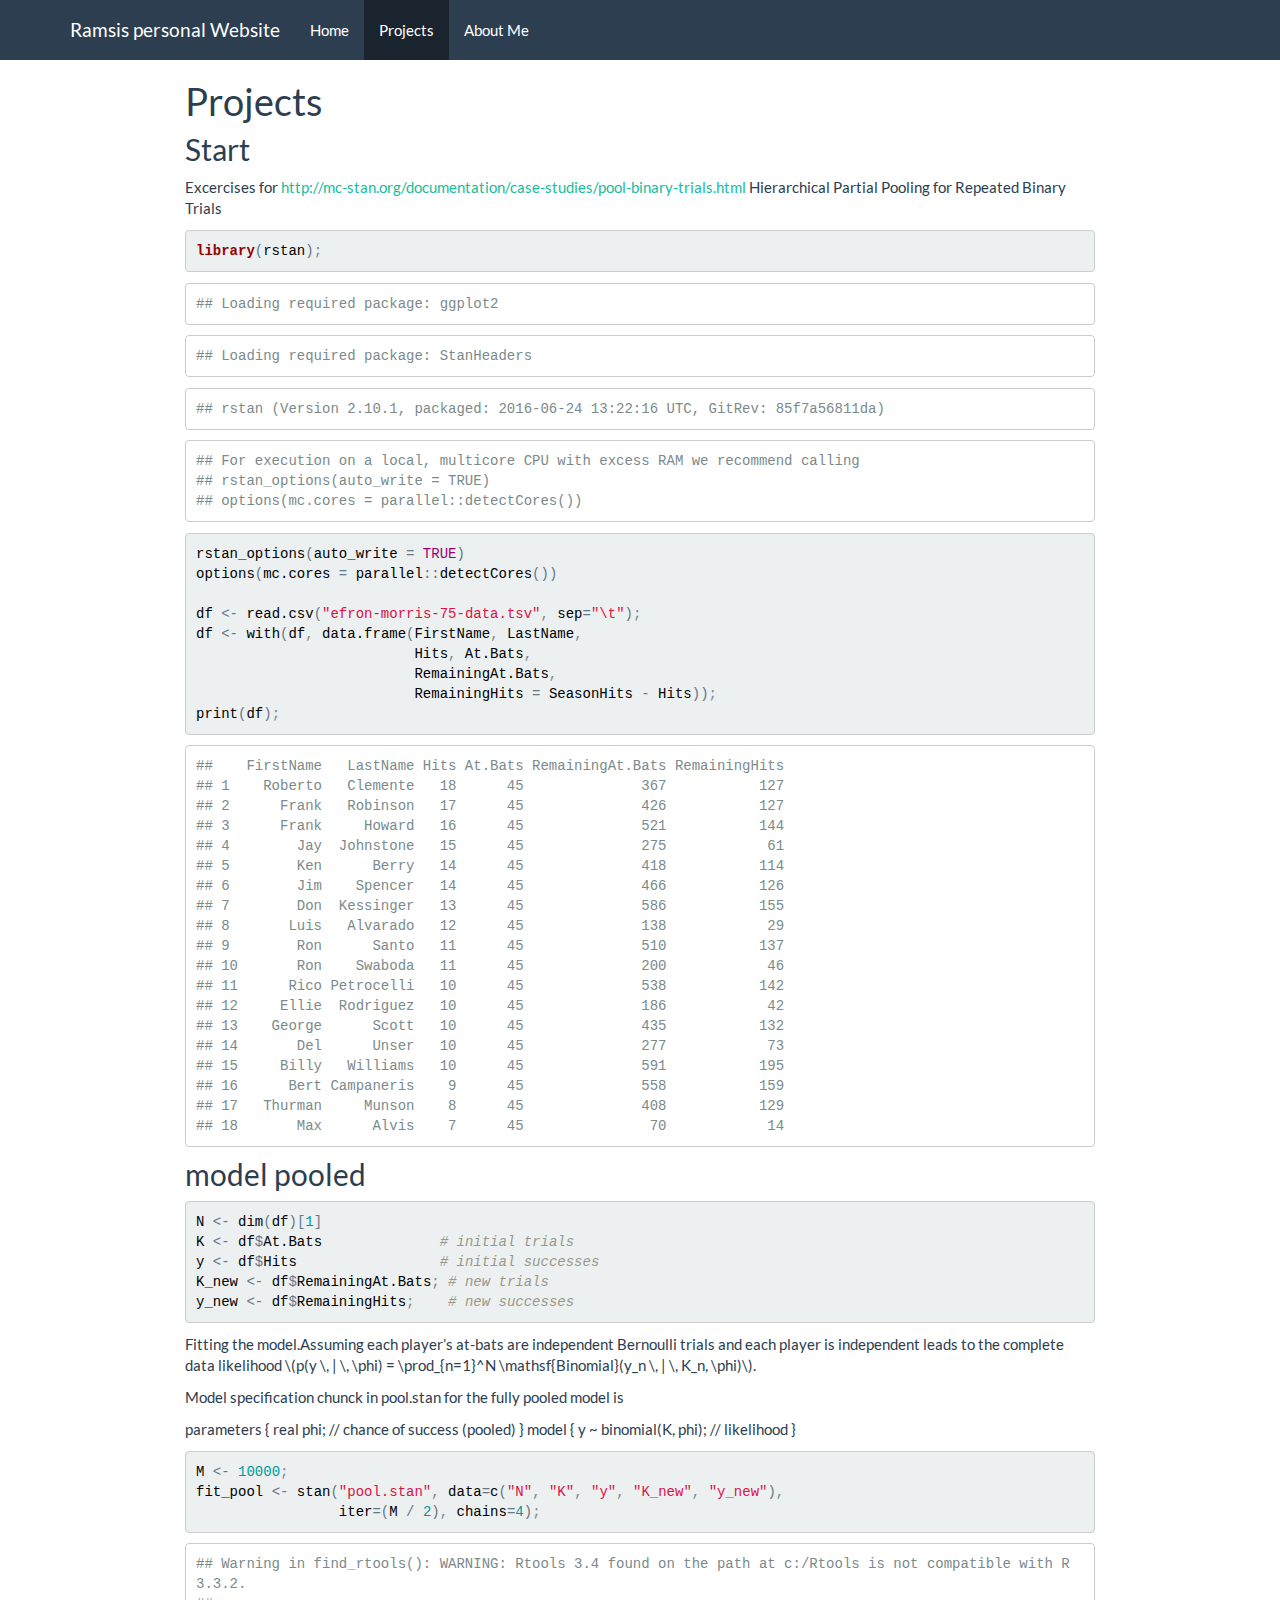
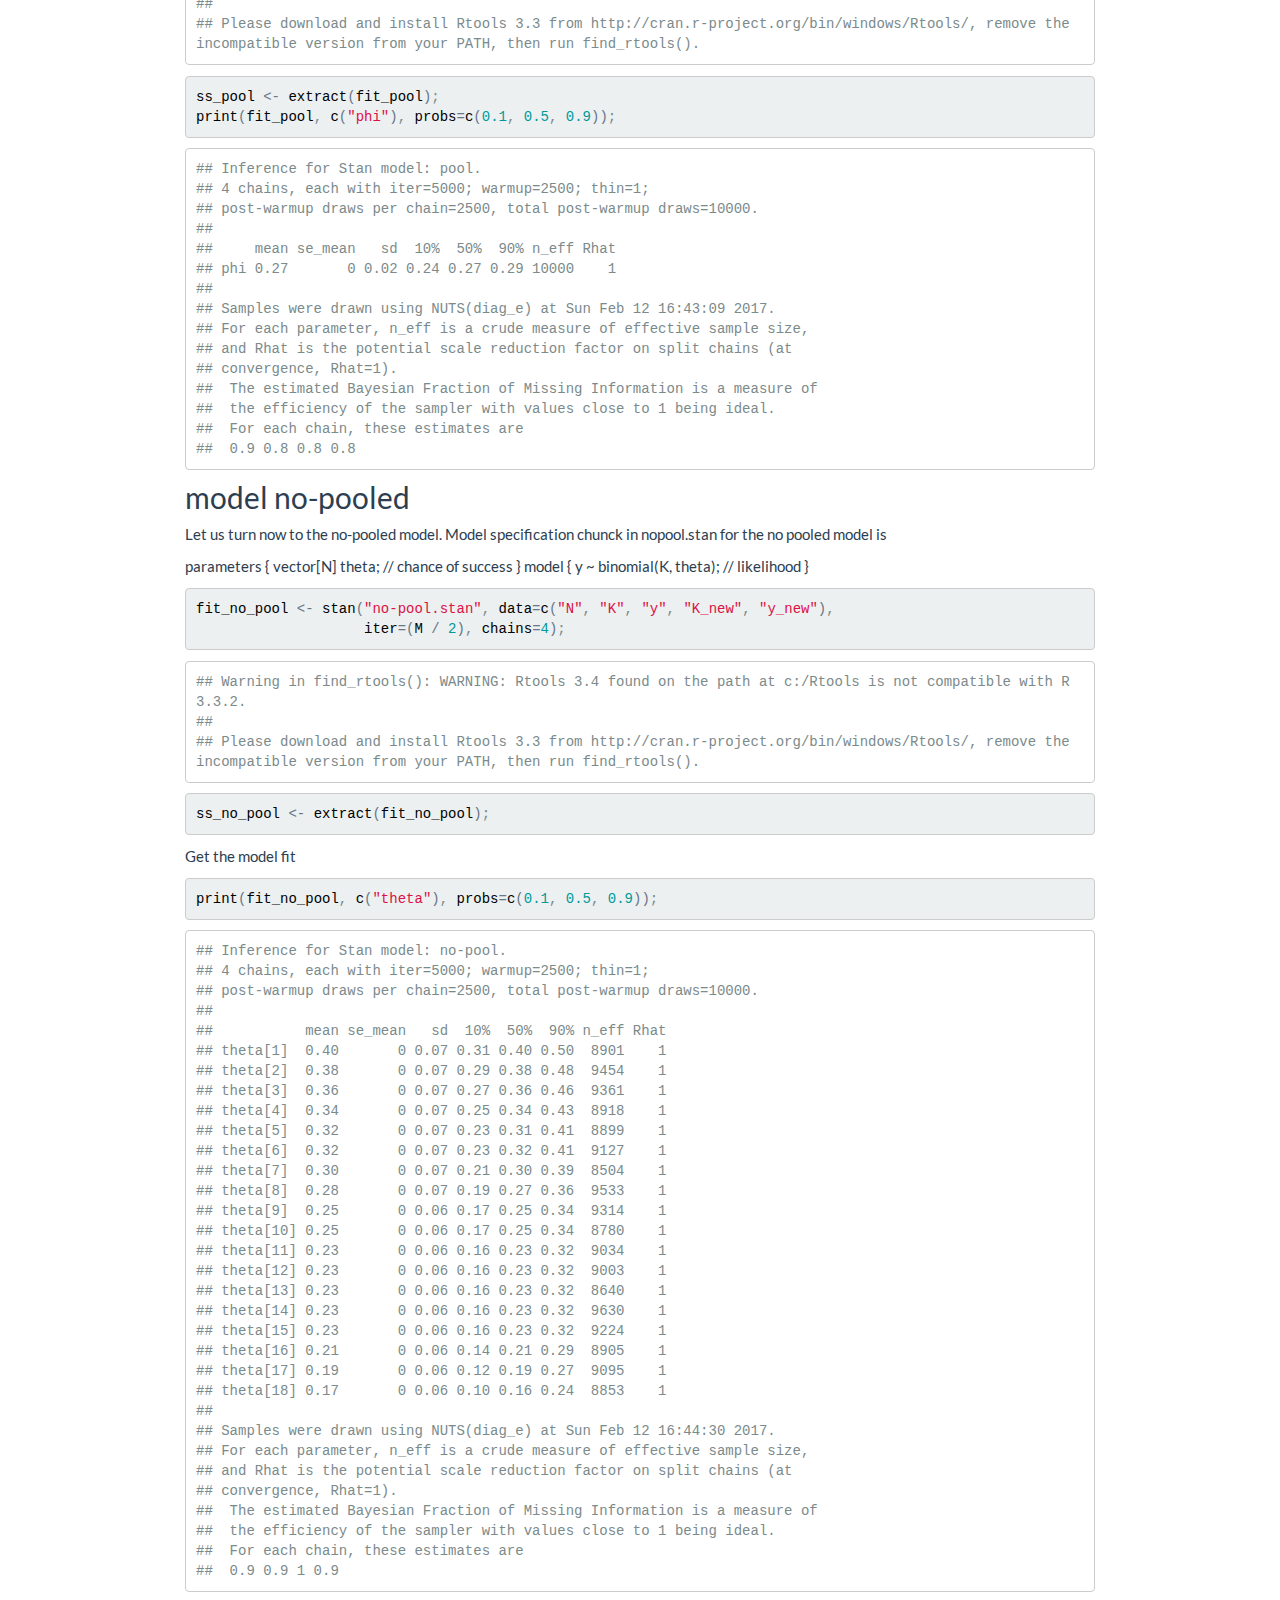
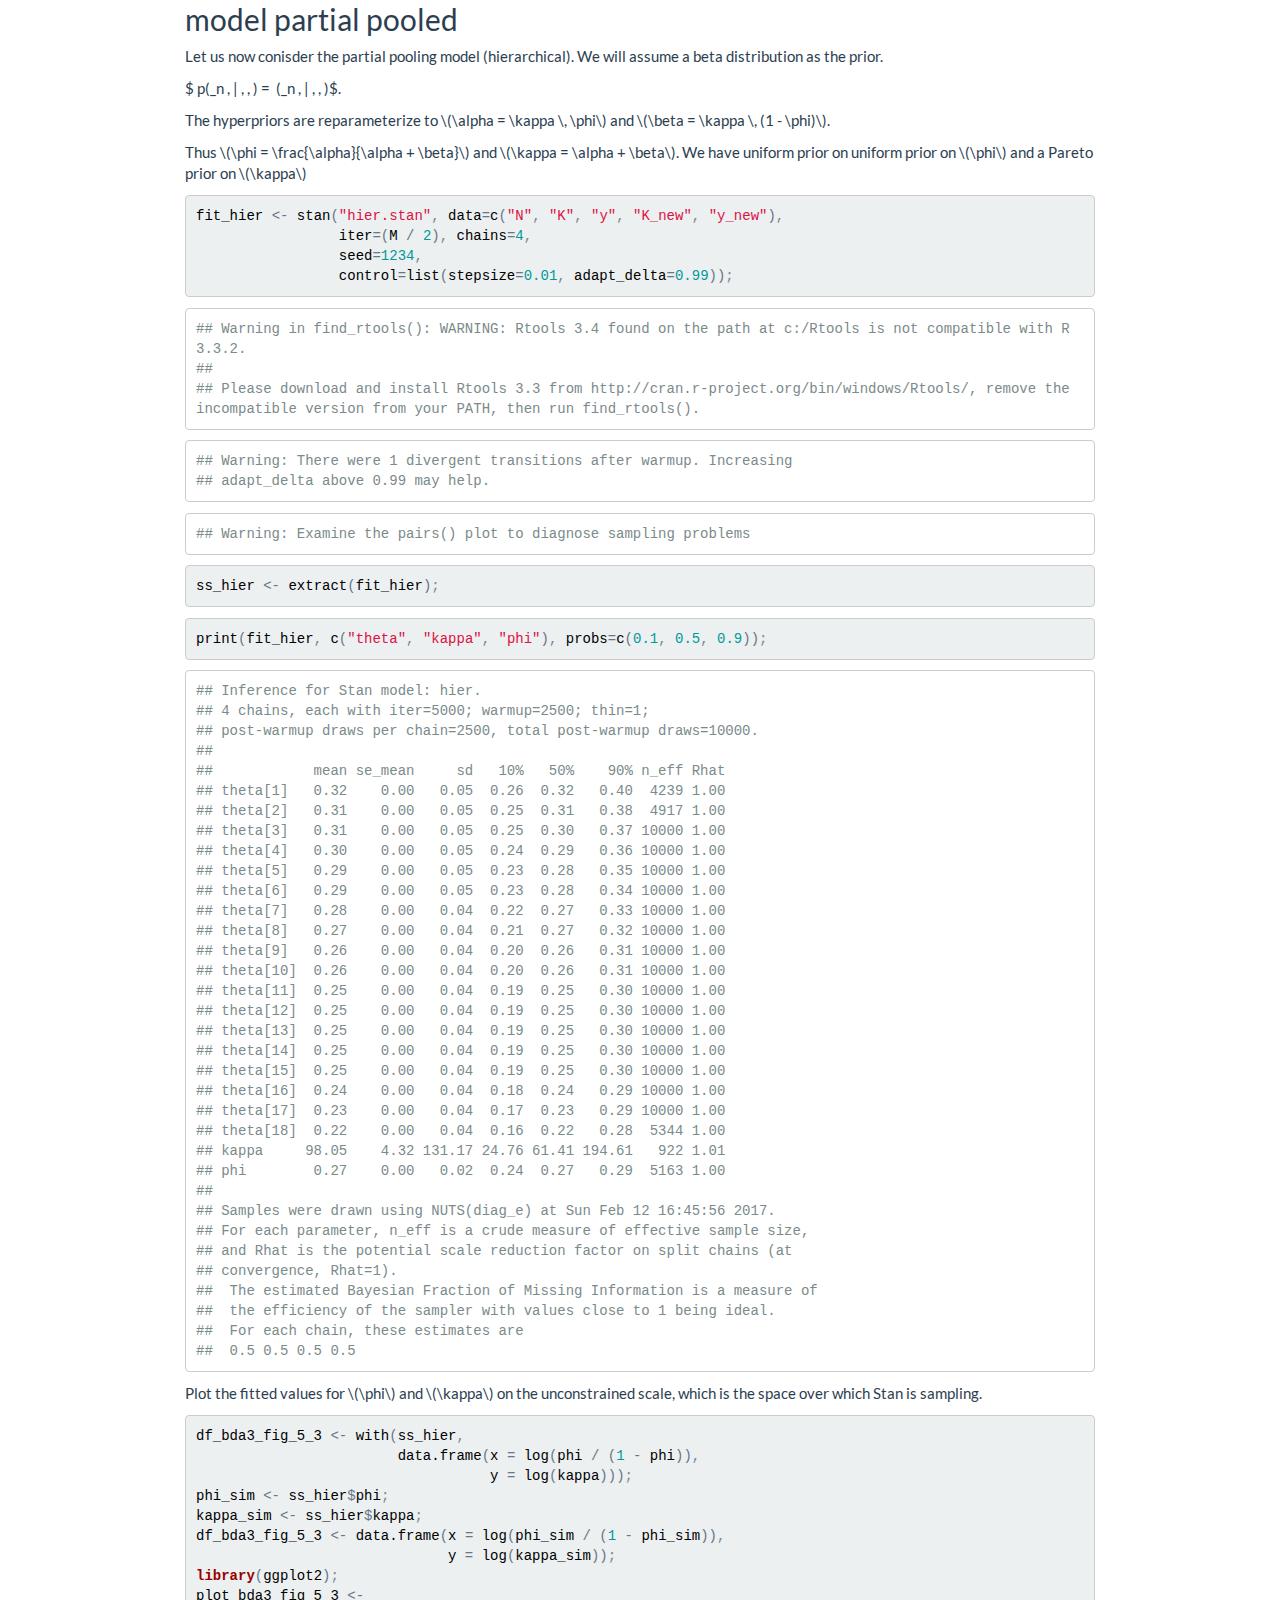
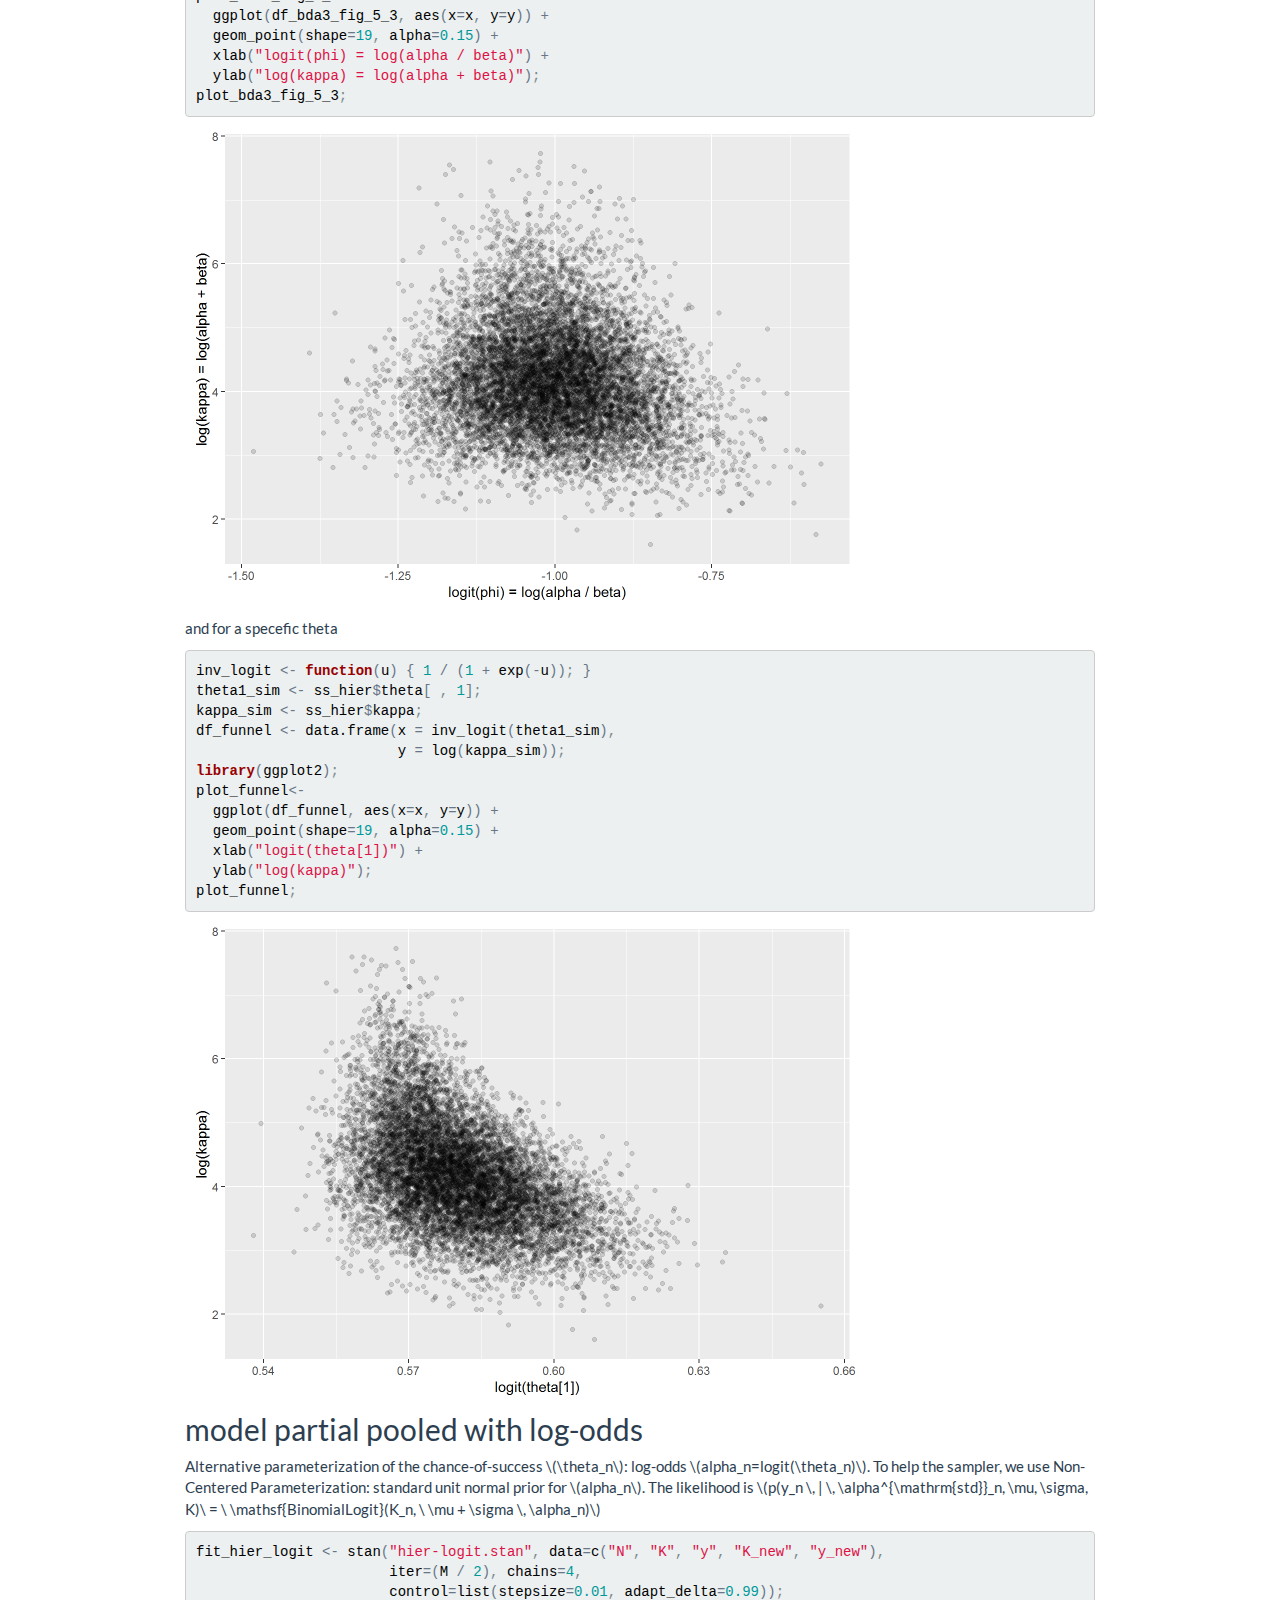
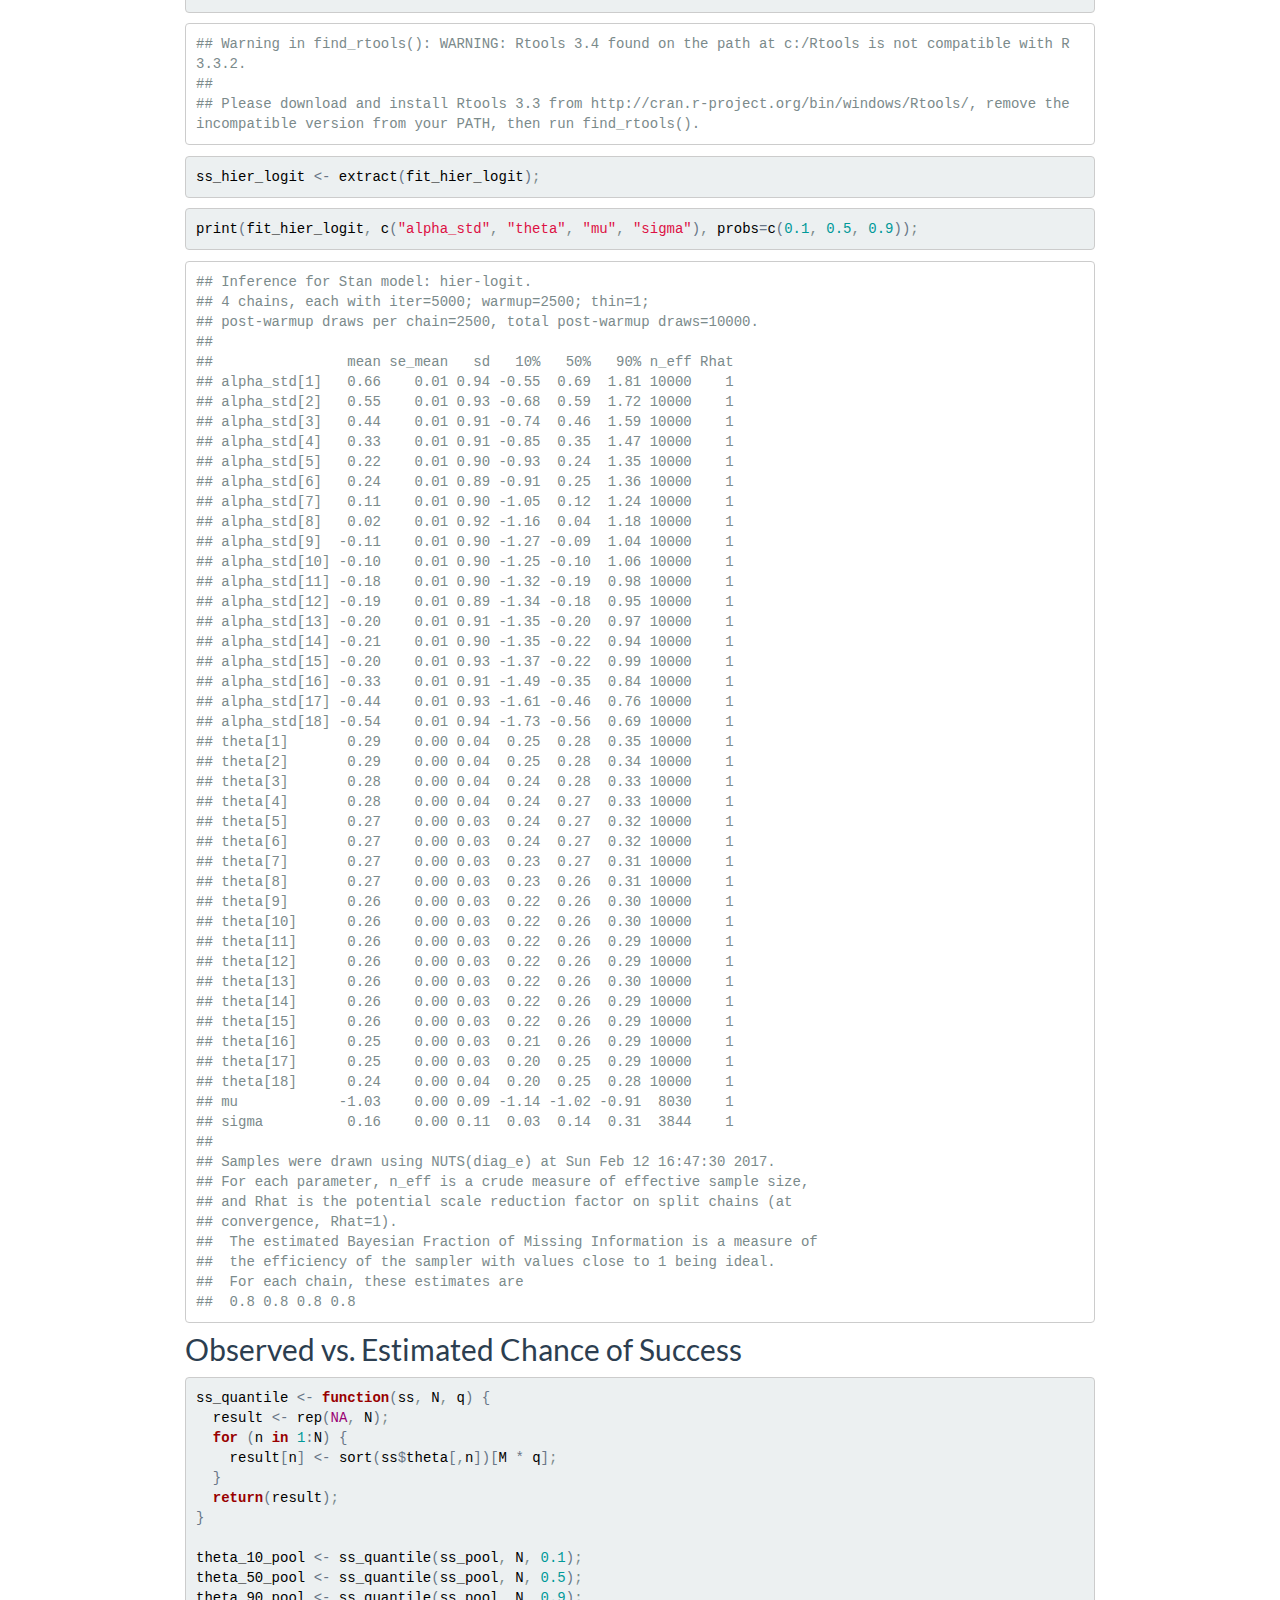
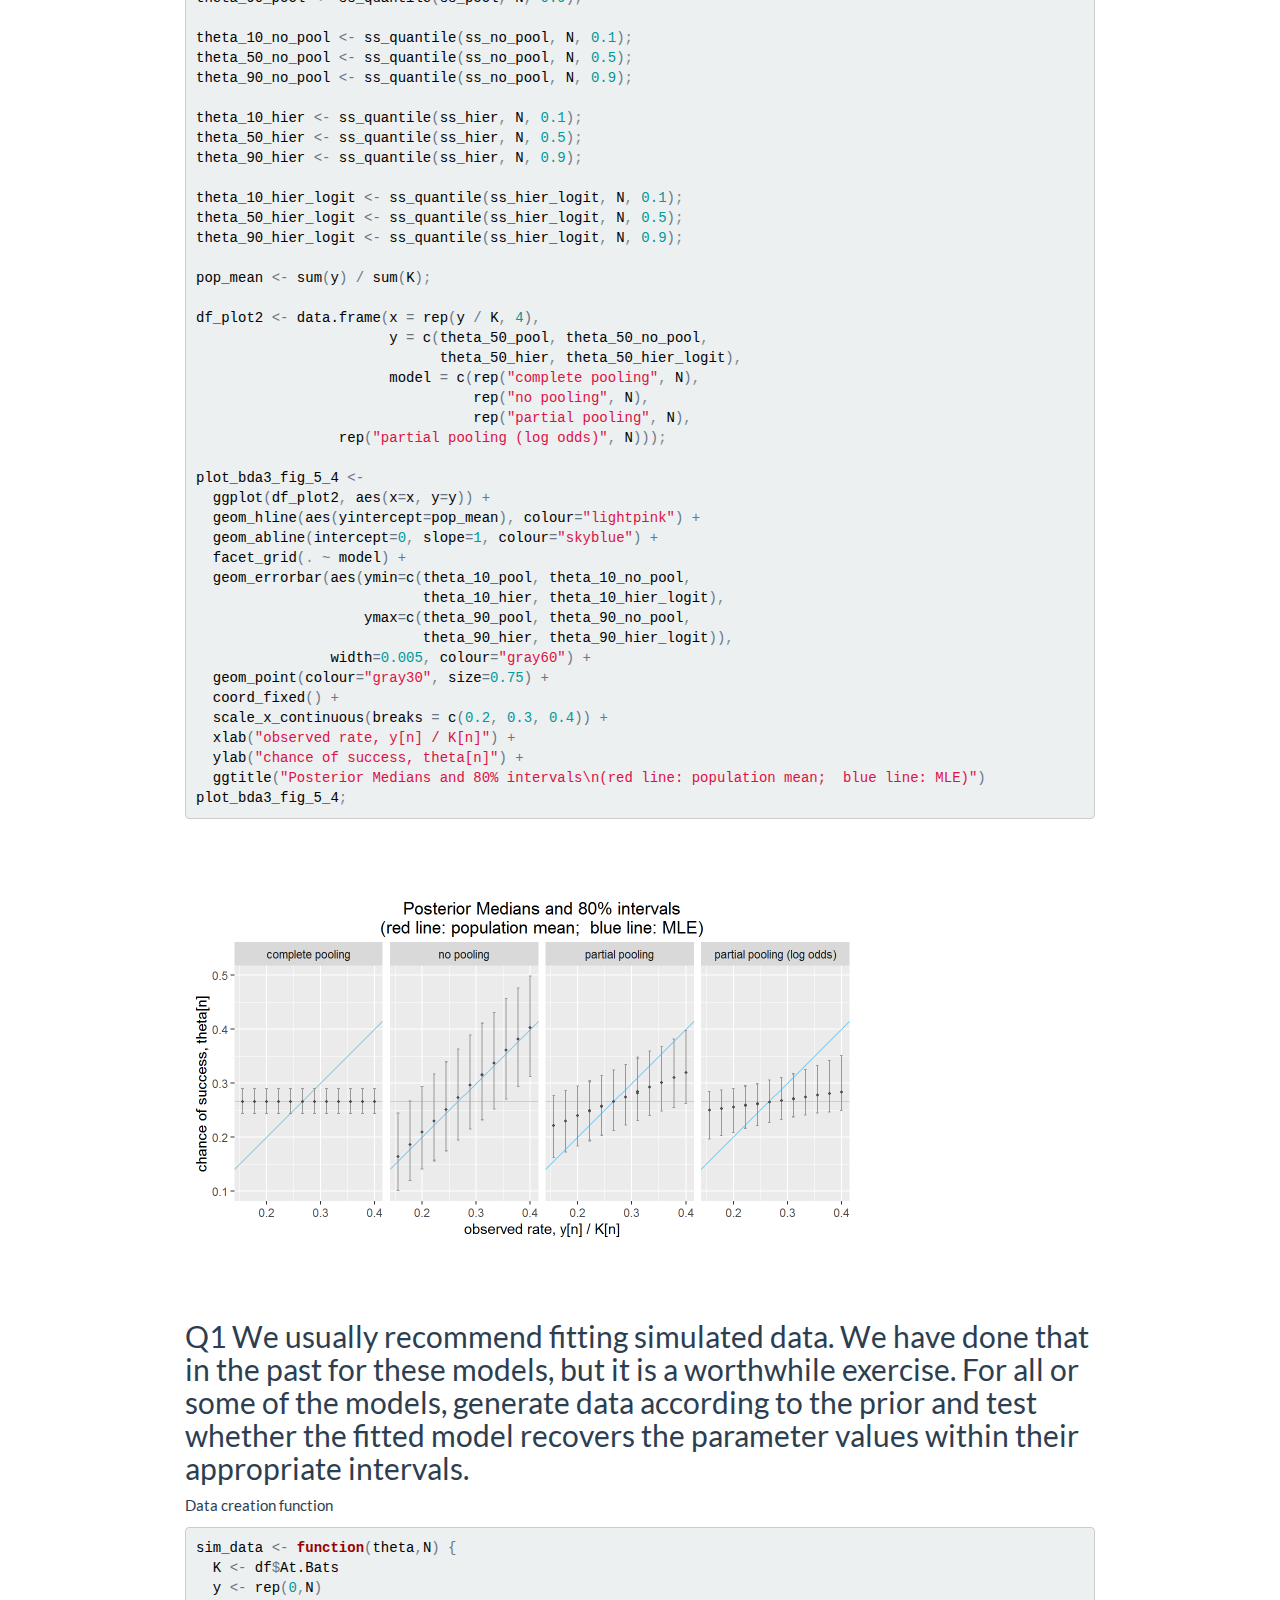
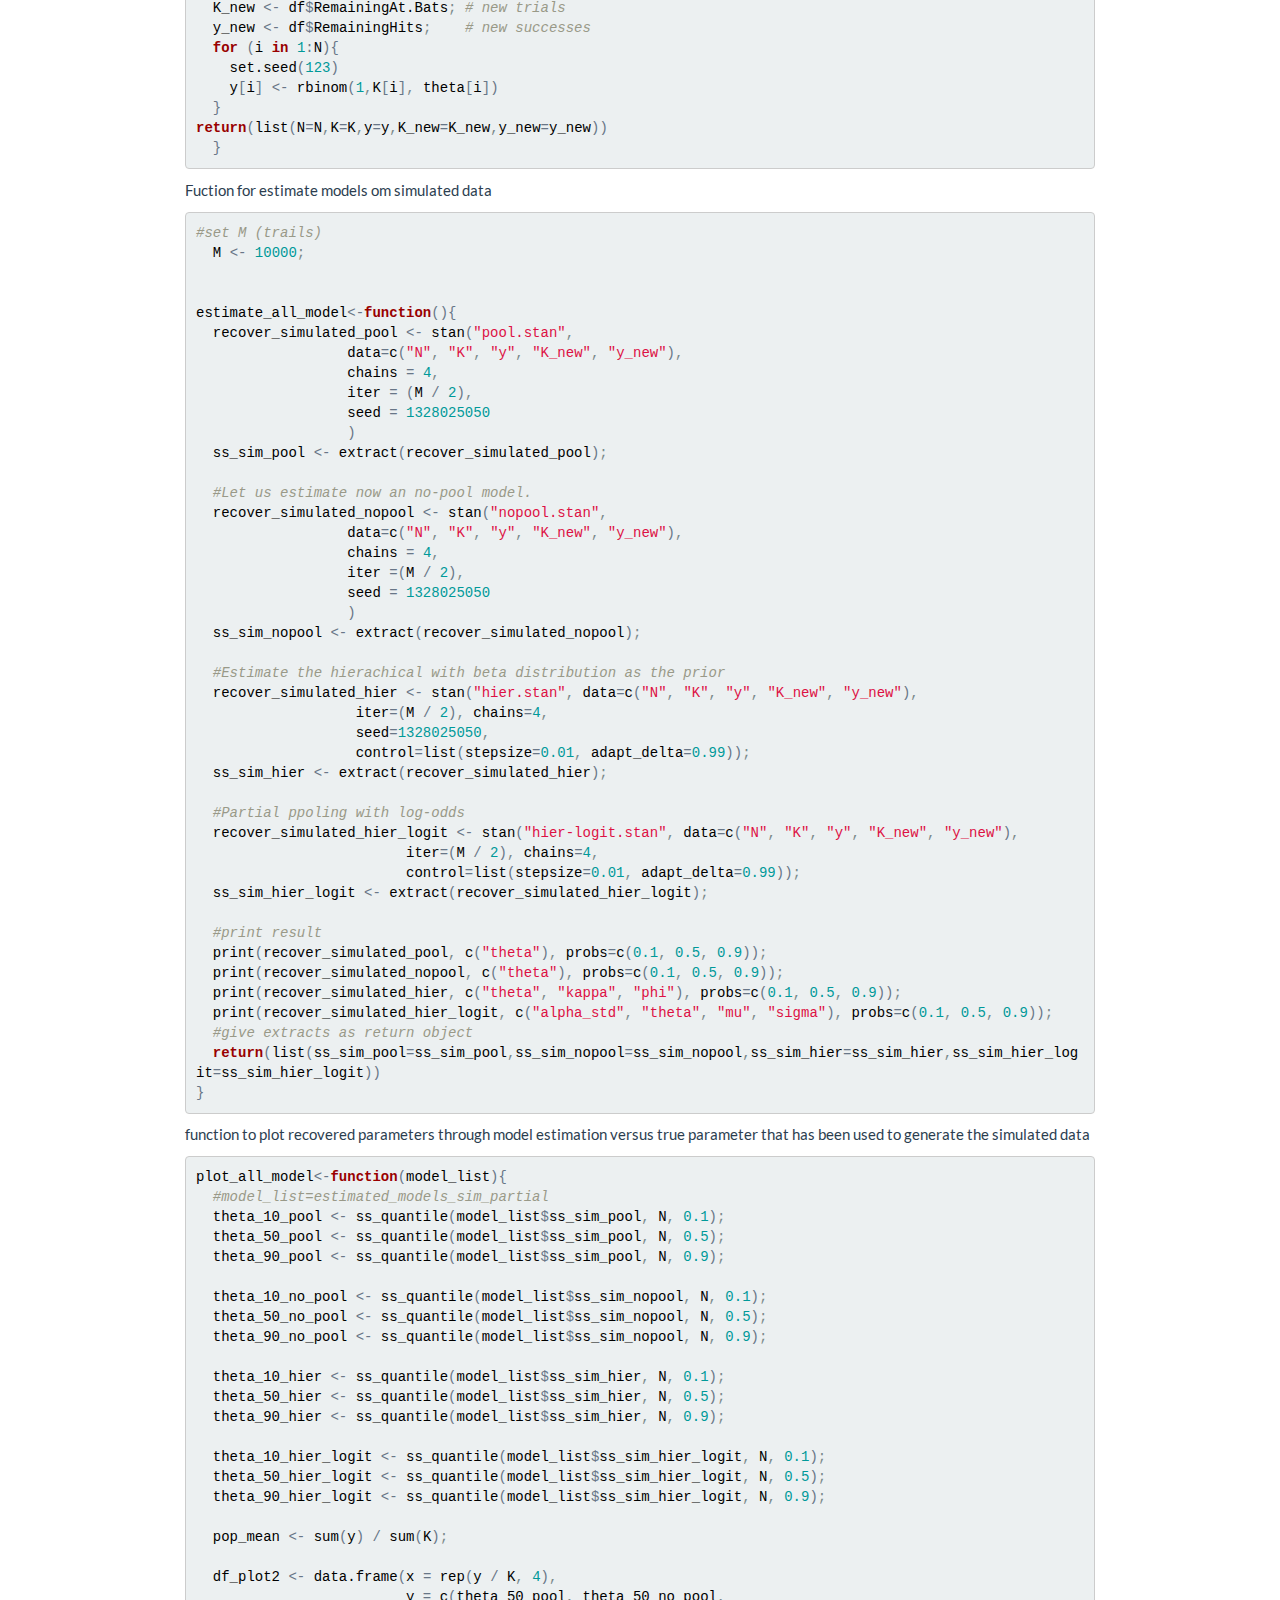
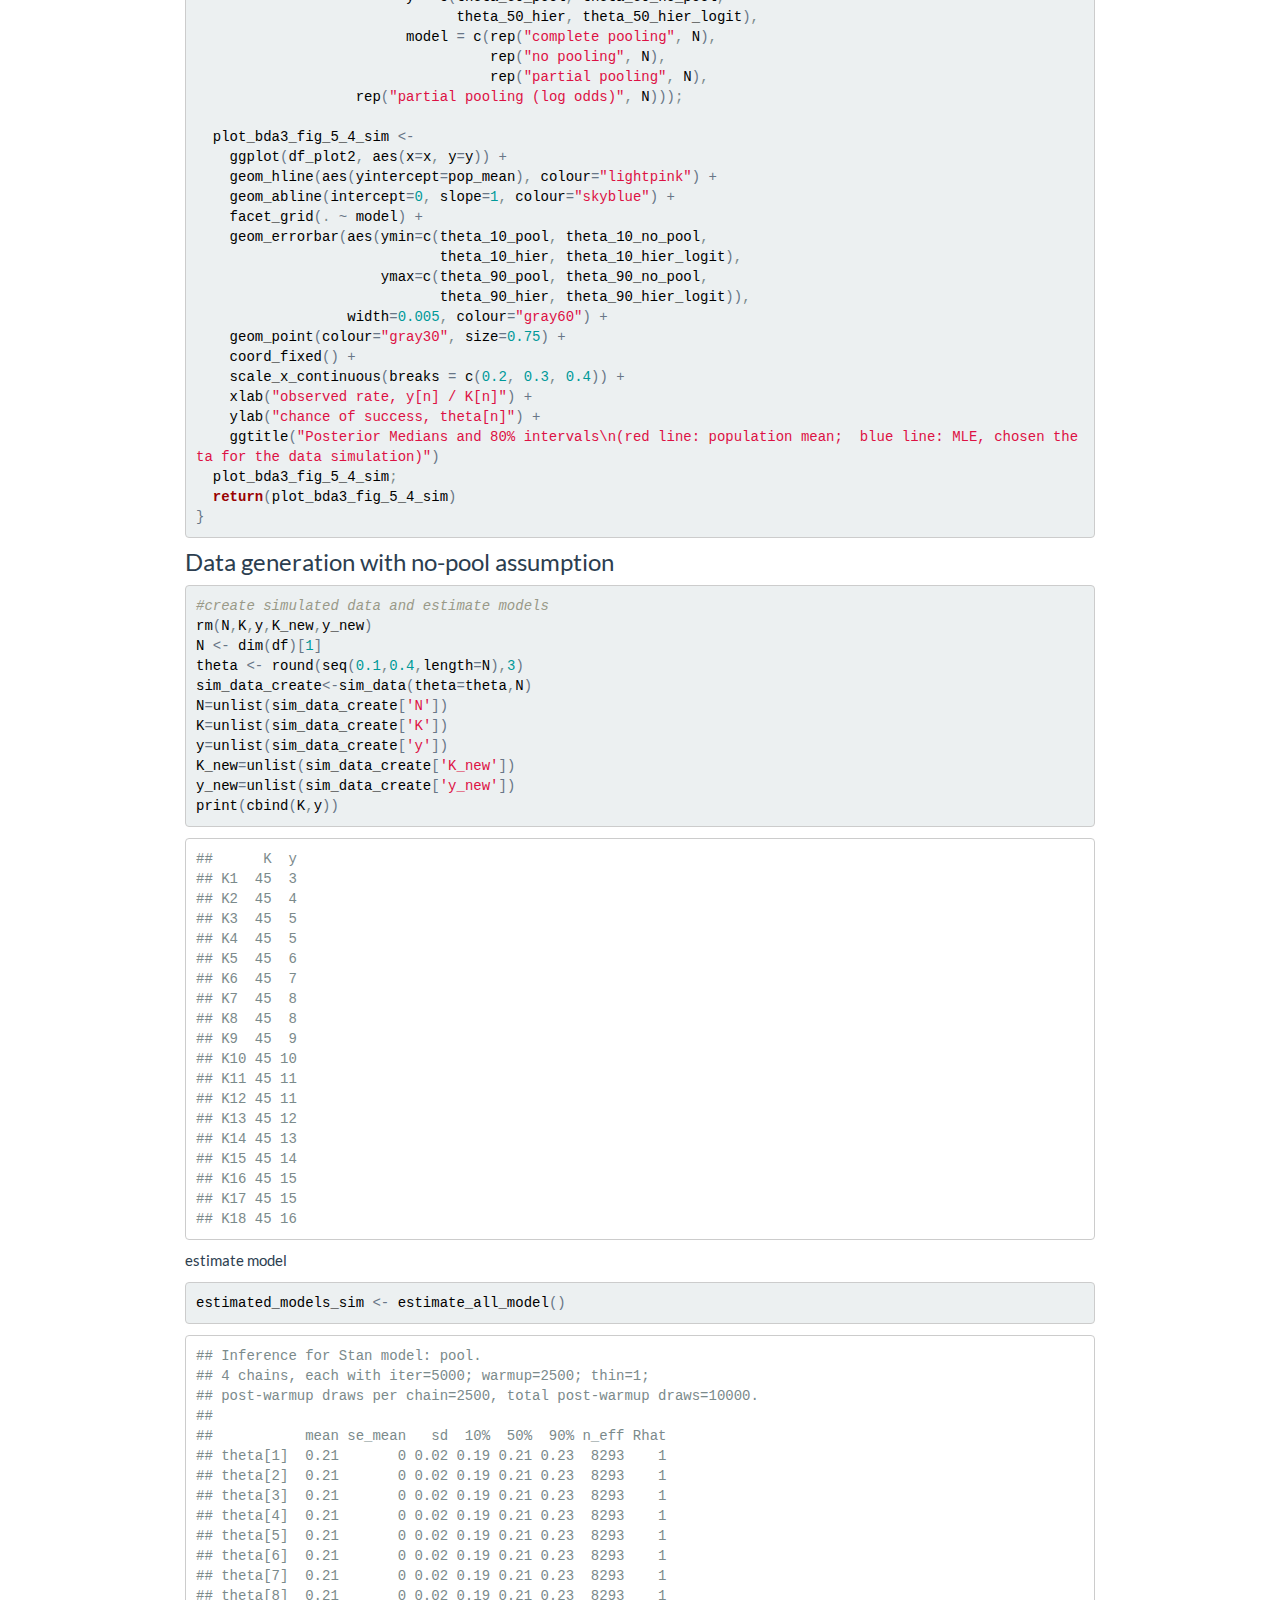
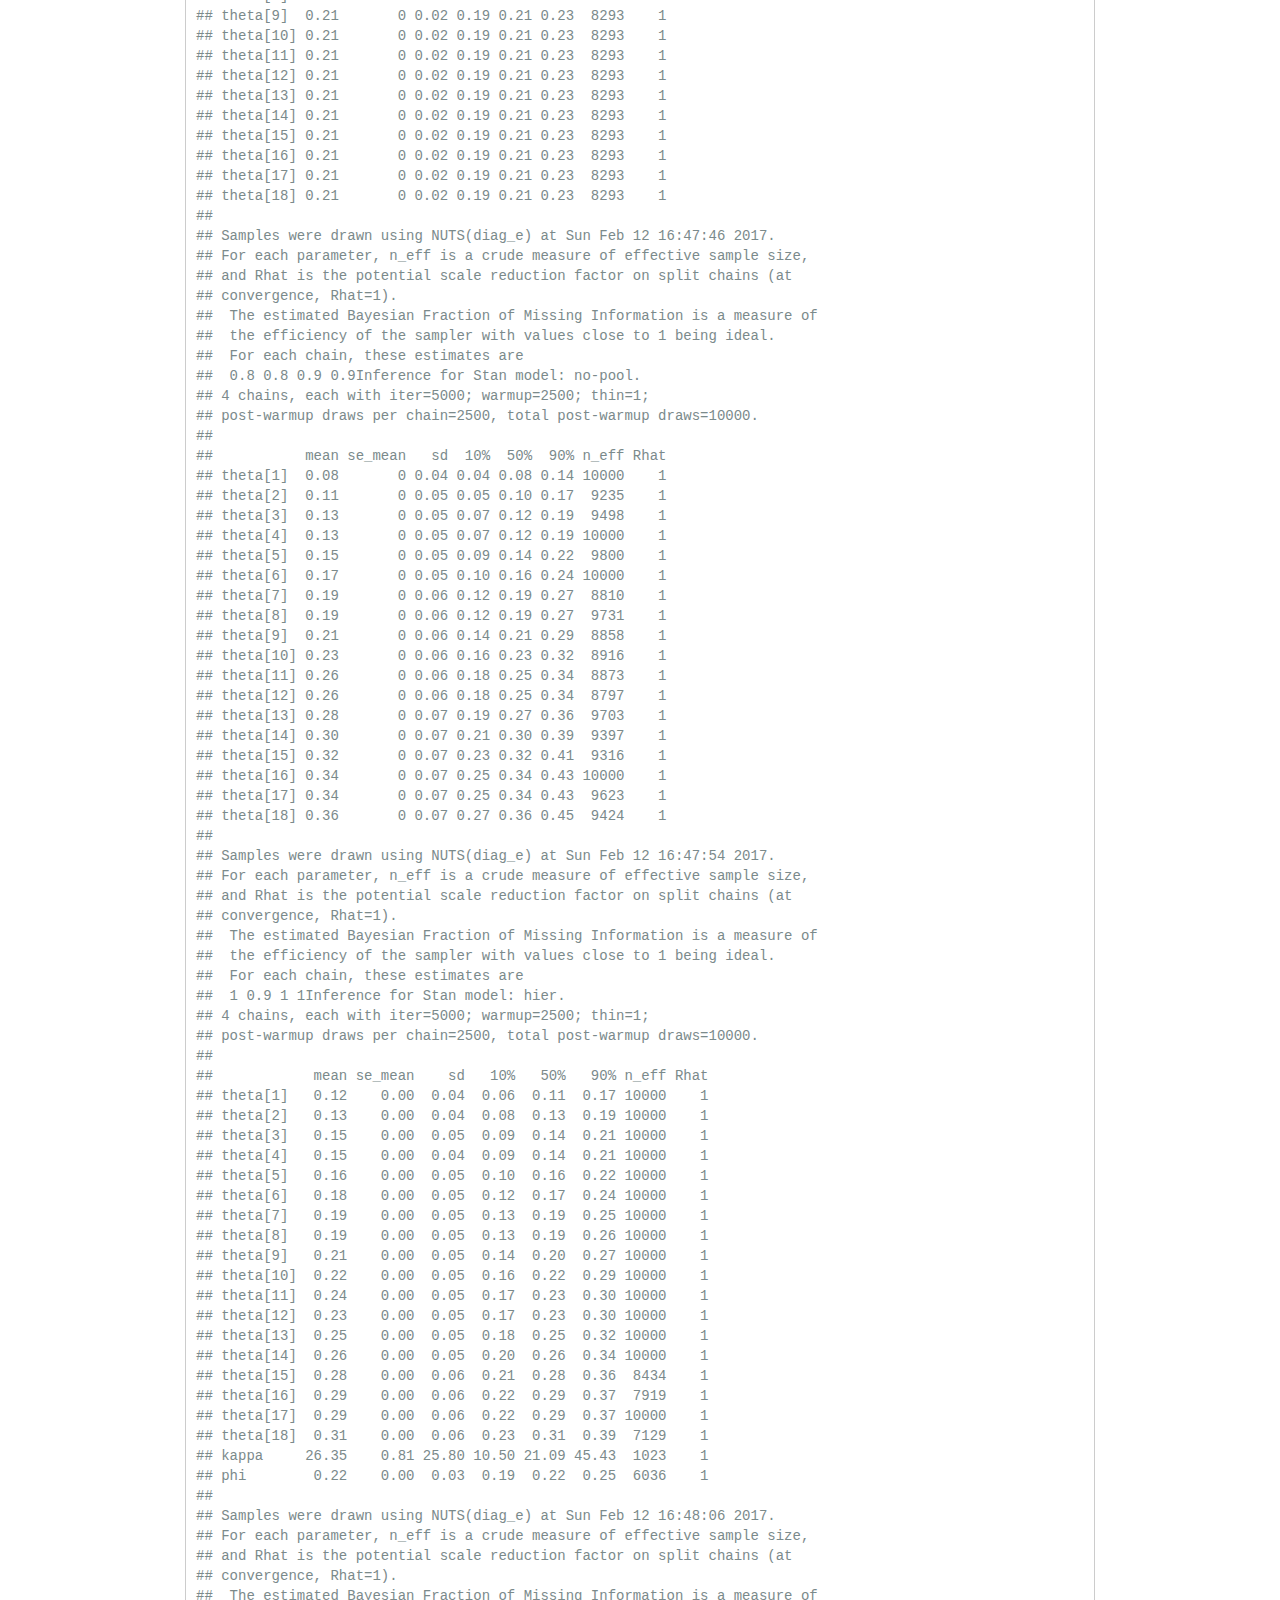
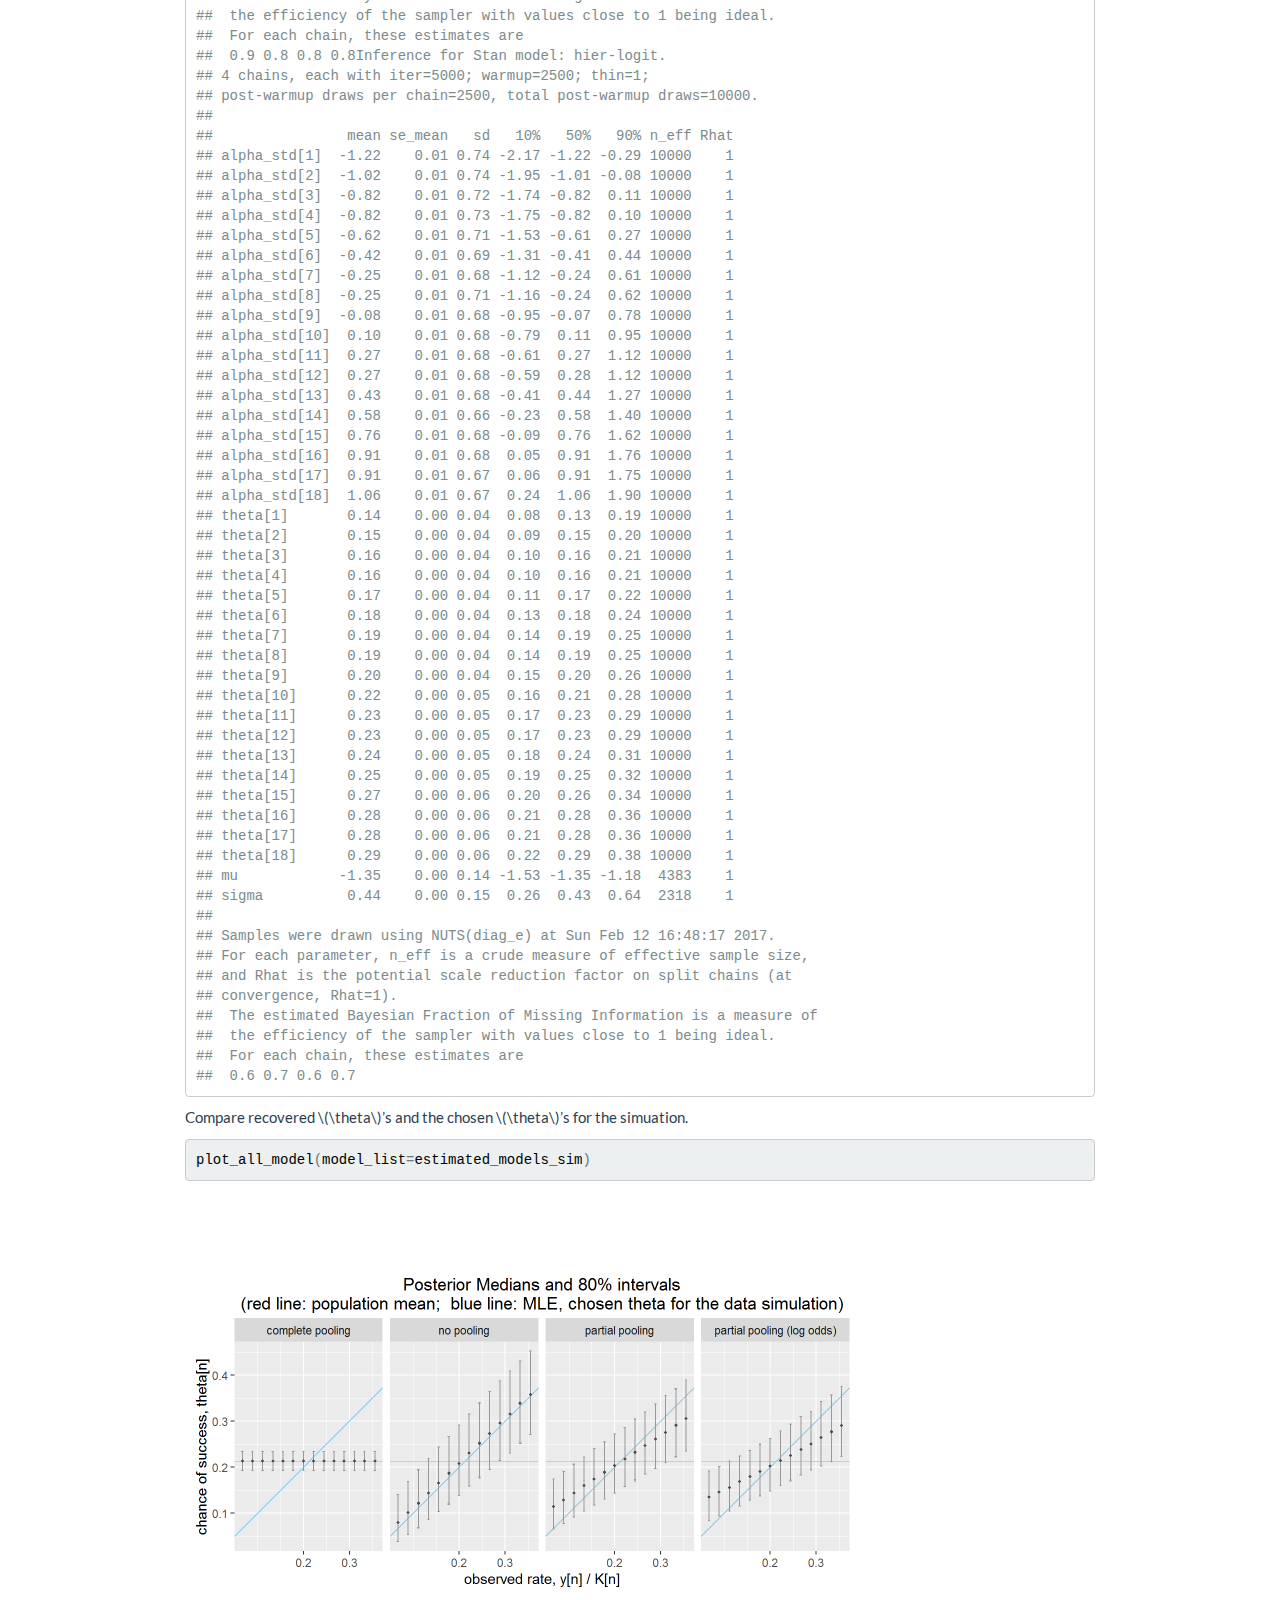
<file: projects.html>
<!DOCTYPE html>

<html xmlns="http://www.w3.org/1999/xhtml">

<head>

<meta charset="utf-8">
<meta http-equiv="Content-Type" content="text/html; charset=utf-8" />
<meta name="generator" content="pandoc" />




<title>Projects</title>

<script src="site_libs/jquery-1.11.3/jquery.min.js"></script>
<meta name="viewport" content="width=device-width, initial-scale=1" />
<link href="site_libs/bootstrap-3.3.5/css/flatly.min.css" rel="stylesheet" />
<script src="site_libs/bootstrap-3.3.5/js/bootstrap.min.js"></script>
<script src="site_libs/bootstrap-3.3.5/shim/html5shiv.min.js"></script>
<script src="site_libs/bootstrap-3.3.5/shim/respond.min.js"></script>
<script src="site_libs/navigation-1.1/tabsets.js"></script>
<link href="site_libs/highlightjs-1.1/default.css" rel="stylesheet" />
<script src="site_libs/highlightjs-1.1/highlight.js"></script>

<style type="text/css">code{white-space: pre;}</style>
<style type="text/css">
  pre:not([class]) {
    background-color: white;
  }
</style>
<script type="text/javascript">
if (window.hljs && document.readyState && document.readyState === "complete") {
   window.setTimeout(function() {
      hljs.initHighlighting();
   }, 0);
}
</script>



<style type="text/css">
h1 {
  font-size: 34px;
}
h1.title {
  font-size: 38px;
}
h2 {
  font-size: 30px;
}
h3 {
  font-size: 24px;
}
h4 {
  font-size: 18px;
}
h5 {
  font-size: 16px;
}
h6 {
  font-size: 12px;
}
.table th:not([align]) {
  text-align: left;
}
</style>

<link rel="stylesheet" href="style.css" type="text/css" />

</head>

<body>

<style type = "text/css">
.main-container {
  max-width: 940px;
  margin-left: auto;
  margin-right: auto;
}
code {
  color: inherit;
  background-color: rgba(0, 0, 0, 0.04);
}
img {
  max-width:100%;
  height: auto;
}
.tabbed-pane {
  padding-top: 12px;
}
button.code-folding-btn:focus {
  outline: none;
}
</style>


<style type="text/css">
/* padding for bootstrap navbar */
body {
  padding-top: 60px;
  padding-bottom: 40px;
}
/* offset scroll position for anchor links (for fixed navbar)  */
.section h1 {
  padding-top: 65px;
  margin-top: -65px;
}

.section h2 {
  padding-top: 65px;
  margin-top: -65px;
}
.section h3 {
  padding-top: 65px;
  margin-top: -65px;
}
.section h4 {
  padding-top: 65px;
  margin-top: -65px;
}
.section h5 {
  padding-top: 65px;
  margin-top: -65px;
}
.section h6 {
  padding-top: 65px;
  margin-top: -65px;
}
</style>

<script>
// manage active state of menu based on current page
$(document).ready(function () {
  // active menu anchor
  href = window.location.pathname
  href = href.substr(href.lastIndexOf('/') + 1)
  if (href === "")
    href = "index.html";
  var menuAnchor = $('a[href="' + href + '"]');

  // mark it active
  menuAnchor.parent().addClass('active');

  // if it's got a parent navbar menu mark it active as well
  menuAnchor.closest('li.dropdown').addClass('active');
});
</script>


<div class="container-fluid main-container">

<!-- tabsets -->
<script>
$(document).ready(function () {
  window.buildTabsets("TOC");
});
</script>

<!-- code folding -->






<div class="navbar navbar-default  navbar-fixed-top" role="navigation">
  <div class="container">
    <div class="navbar-header">
      <button type="button" class="navbar-toggle collapsed" data-toggle="collapse" data-target="#navbar">
        <span class="icon-bar"></span>
        <span class="icon-bar"></span>
        <span class="icon-bar"></span>
      </button>
      <a class="navbar-brand" href="index.html">Ramsis personal Website</a>
    </div>
    <div id="navbar" class="navbar-collapse collapse">
      <ul class="nav navbar-nav">
        <li>
  <a href="index.html">Home</a>
</li>
<li>
  <a href="projects.html">Projects</a>
</li>
<li>
  <a href="about.html">About Me</a>
</li>
      </ul>
      <ul class="nav navbar-nav navbar-right">
        
      </ul>
    </div><!--/.nav-collapse -->
  </div><!--/.container -->
</div><!--/.navbar -->

<div class="fluid-row" id="header">



<h1 class="title toc-ignore">Projects</h1>

</div>


<div id="start" class="section level2">
<h2>Start</h2>
<p>Excercises for <a href="http://mc-stan.org/documentation/case-studies/pool-binary-trials.html" class="uri">http://mc-stan.org/documentation/case-studies/pool-binary-trials.html</a> Hierarchical Partial Pooling for Repeated Binary Trials</p>
<pre class="r"><code>library(rstan);</code></pre>
<pre><code>## Loading required package: ggplot2</code></pre>
<pre><code>## Loading required package: StanHeaders</code></pre>
<pre><code>## rstan (Version 2.10.1, packaged: 2016-06-24 13:22:16 UTC, GitRev: 85f7a56811da)</code></pre>
<pre><code>## For execution on a local, multicore CPU with excess RAM we recommend calling
## rstan_options(auto_write = TRUE)
## options(mc.cores = parallel::detectCores())</code></pre>
<pre class="r"><code>rstan_options(auto_write = TRUE)
options(mc.cores = parallel::detectCores())

df &lt;- read.csv(&quot;efron-morris-75-data.tsv&quot;, sep=&quot;\t&quot;);
df &lt;- with(df, data.frame(FirstName, LastName, 
                          Hits, At.Bats, 
                          RemainingAt.Bats,
                          RemainingHits = SeasonHits - Hits));
print(df);</code></pre>
<pre><code>##    FirstName   LastName Hits At.Bats RemainingAt.Bats RemainingHits
## 1    Roberto   Clemente   18      45              367           127
## 2      Frank   Robinson   17      45              426           127
## 3      Frank     Howard   16      45              521           144
## 4        Jay  Johnstone   15      45              275            61
## 5        Ken      Berry   14      45              418           114
## 6        Jim    Spencer   14      45              466           126
## 7        Don  Kessinger   13      45              586           155
## 8       Luis   Alvarado   12      45              138            29
## 9        Ron      Santo   11      45              510           137
## 10       Ron    Swaboda   11      45              200            46
## 11      Rico Petrocelli   10      45              538           142
## 12     Ellie  Rodriguez   10      45              186            42
## 13    George      Scott   10      45              435           132
## 14       Del      Unser   10      45              277            73
## 15     Billy   Williams   10      45              591           195
## 16      Bert Campaneris    9      45              558           159
## 17   Thurman     Munson    8      45              408           129
## 18       Max      Alvis    7      45               70            14</code></pre>
</div>
<div id="model-pooled" class="section level2">
<h2>model pooled</h2>
<pre class="r"><code>N &lt;- dim(df)[1]
K &lt;- df$At.Bats              # initial trials
y &lt;- df$Hits                 # initial successes
K_new &lt;- df$RemainingAt.Bats; # new trials
y_new &lt;- df$RemainingHits;    # new successes</code></pre>
<p>Fitting the model.Assuming each player’s at-bats are independent Bernoulli trials and each player is independent leads to the complete data likelihood <span class="math inline">\(p(y \, | \, \phi) = \prod_{n=1}^N \mathsf{Binomial}(y_n \, | \, K_n, \phi)\)</span>.</p>
<p>Model specification chunck in pool.stan for the fully pooled model is</p>
<p>parameters { real<lower=0, upper=1> phi; // chance of success (pooled) } model { y ~ binomial(K, phi); // likelihood }</p>
<pre class="r"><code>M &lt;- 10000;
fit_pool &lt;- stan(&quot;pool.stan&quot;, data=c(&quot;N&quot;, &quot;K&quot;, &quot;y&quot;, &quot;K_new&quot;, &quot;y_new&quot;),
                 iter=(M / 2), chains=4);</code></pre>
<pre><code>## Warning in find_rtools(): WARNING: Rtools 3.4 found on the path at c:/Rtools is not compatible with R 3.3.2.
## 
## Please download and install Rtools 3.3 from http://cran.r-project.org/bin/windows/Rtools/, remove the incompatible version from your PATH, then run find_rtools().</code></pre>
<pre class="r"><code>ss_pool &lt;- extract(fit_pool);
print(fit_pool, c(&quot;phi&quot;), probs=c(0.1, 0.5, 0.9));</code></pre>
<pre><code>## Inference for Stan model: pool.
## 4 chains, each with iter=5000; warmup=2500; thin=1; 
## post-warmup draws per chain=2500, total post-warmup draws=10000.
## 
##     mean se_mean   sd  10%  50%  90% n_eff Rhat
## phi 0.27       0 0.02 0.24 0.27 0.29 10000    1
## 
## Samples were drawn using NUTS(diag_e) at Sun Feb 12 16:43:09 2017.
## For each parameter, n_eff is a crude measure of effective sample size,
## and Rhat is the potential scale reduction factor on split chains (at 
## convergence, Rhat=1).
##  The estimated Bayesian Fraction of Missing Information is a measure of
##  the efficiency of the sampler with values close to 1 being ideal.
##  For each chain, these estimates are
##  0.9 0.8 0.8 0.8</code></pre>
</div>
<div id="model-no-pooled" class="section level2">
<h2>model no-pooled</h2>
<p>Let us turn now to the no-pooled model. Model specification chunck in nopool.stan for the no pooled model is</p>
<p>parameters { vector<lower=0, upper=1>[N] theta; // chance of success } model { y ~ binomial(K, theta); // likelihood }</p>
<pre class="r"><code>fit_no_pool &lt;- stan(&quot;no-pool.stan&quot;, data=c(&quot;N&quot;, &quot;K&quot;, &quot;y&quot;, &quot;K_new&quot;, &quot;y_new&quot;),
                    iter=(M / 2), chains=4);</code></pre>
<pre><code>## Warning in find_rtools(): WARNING: Rtools 3.4 found on the path at c:/Rtools is not compatible with R 3.3.2.
## 
## Please download and install Rtools 3.3 from http://cran.r-project.org/bin/windows/Rtools/, remove the incompatible version from your PATH, then run find_rtools().</code></pre>
<pre class="r"><code>ss_no_pool &lt;- extract(fit_no_pool);</code></pre>
<p>Get the model fit</p>
<pre class="r"><code>print(fit_no_pool, c(&quot;theta&quot;), probs=c(0.1, 0.5, 0.9));</code></pre>
<pre><code>## Inference for Stan model: no-pool.
## 4 chains, each with iter=5000; warmup=2500; thin=1; 
## post-warmup draws per chain=2500, total post-warmup draws=10000.
## 
##           mean se_mean   sd  10%  50%  90% n_eff Rhat
## theta[1]  0.40       0 0.07 0.31 0.40 0.50  8901    1
## theta[2]  0.38       0 0.07 0.29 0.38 0.48  9454    1
## theta[3]  0.36       0 0.07 0.27 0.36 0.46  9361    1
## theta[4]  0.34       0 0.07 0.25 0.34 0.43  8918    1
## theta[5]  0.32       0 0.07 0.23 0.31 0.41  8899    1
## theta[6]  0.32       0 0.07 0.23 0.32 0.41  9127    1
## theta[7]  0.30       0 0.07 0.21 0.30 0.39  8504    1
## theta[8]  0.28       0 0.07 0.19 0.27 0.36  9533    1
## theta[9]  0.25       0 0.06 0.17 0.25 0.34  9314    1
## theta[10] 0.25       0 0.06 0.17 0.25 0.34  8780    1
## theta[11] 0.23       0 0.06 0.16 0.23 0.32  9034    1
## theta[12] 0.23       0 0.06 0.16 0.23 0.32  9003    1
## theta[13] 0.23       0 0.06 0.16 0.23 0.32  8640    1
## theta[14] 0.23       0 0.06 0.16 0.23 0.32  9630    1
## theta[15] 0.23       0 0.06 0.16 0.23 0.32  9224    1
## theta[16] 0.21       0 0.06 0.14 0.21 0.29  8905    1
## theta[17] 0.19       0 0.06 0.12 0.19 0.27  9095    1
## theta[18] 0.17       0 0.06 0.10 0.16 0.24  8853    1
## 
## Samples were drawn using NUTS(diag_e) at Sun Feb 12 16:44:30 2017.
## For each parameter, n_eff is a crude measure of effective sample size,
## and Rhat is the potential scale reduction factor on split chains (at 
## convergence, Rhat=1).
##  The estimated Bayesian Fraction of Missing Information is a measure of
##  the efficiency of the sampler with values close to 1 being ideal.
##  For each chain, these estimates are
##  0.9 0.9 1 0.9</code></pre>
</div>
<div id="model-partial-pooled" class="section level2">
<h2>model partial pooled</h2>
<p>Let us now conisder the partial pooling model (hierarchical). We will assume a beta distribution as the prior.</p>
<p>$ p(_n , | , , ) =  (_n , | , , )$.</p>
<p>The hyperpriors are reparameterize to <span class="math inline">\(\alpha = \kappa \, \phi\)</span> and <span class="math inline">\(\beta = \kappa \, (1 - \phi)\)</span>.</p>
<p>Thus <span class="math inline">\(\phi = \frac{\alpha}{\alpha + \beta}\)</span> and <span class="math inline">\(\kappa = \alpha + \beta\)</span>. We have uniform prior on uniform prior on <span class="math inline">\(\phi\)</span> and a Pareto prior on <span class="math inline">\(\kappa\)</span></p>
<pre class="r"><code>fit_hier &lt;- stan(&quot;hier.stan&quot;, data=c(&quot;N&quot;, &quot;K&quot;, &quot;y&quot;, &quot;K_new&quot;, &quot;y_new&quot;),
                 iter=(M / 2), chains=4,
                 seed=1234, 
                 control=list(stepsize=0.01, adapt_delta=0.99));</code></pre>
<pre><code>## Warning in find_rtools(): WARNING: Rtools 3.4 found on the path at c:/Rtools is not compatible with R 3.3.2.
## 
## Please download and install Rtools 3.3 from http://cran.r-project.org/bin/windows/Rtools/, remove the incompatible version from your PATH, then run find_rtools().</code></pre>
<pre><code>## Warning: There were 1 divergent transitions after warmup. Increasing
## adapt_delta above 0.99 may help.</code></pre>
<pre><code>## Warning: Examine the pairs() plot to diagnose sampling problems</code></pre>
<pre class="r"><code>ss_hier &lt;- extract(fit_hier);</code></pre>
<pre class="r"><code>print(fit_hier, c(&quot;theta&quot;, &quot;kappa&quot;, &quot;phi&quot;), probs=c(0.1, 0.5, 0.9));</code></pre>
<pre><code>## Inference for Stan model: hier.
## 4 chains, each with iter=5000; warmup=2500; thin=1; 
## post-warmup draws per chain=2500, total post-warmup draws=10000.
## 
##            mean se_mean     sd   10%   50%    90% n_eff Rhat
## theta[1]   0.32    0.00   0.05  0.26  0.32   0.40  4239 1.00
## theta[2]   0.31    0.00   0.05  0.25  0.31   0.38  4917 1.00
## theta[3]   0.31    0.00   0.05  0.25  0.30   0.37 10000 1.00
## theta[4]   0.30    0.00   0.05  0.24  0.29   0.36 10000 1.00
## theta[5]   0.29    0.00   0.05  0.23  0.28   0.35 10000 1.00
## theta[6]   0.29    0.00   0.05  0.23  0.28   0.34 10000 1.00
## theta[7]   0.28    0.00   0.04  0.22  0.27   0.33 10000 1.00
## theta[8]   0.27    0.00   0.04  0.21  0.27   0.32 10000 1.00
## theta[9]   0.26    0.00   0.04  0.20  0.26   0.31 10000 1.00
## theta[10]  0.26    0.00   0.04  0.20  0.26   0.31 10000 1.00
## theta[11]  0.25    0.00   0.04  0.19  0.25   0.30 10000 1.00
## theta[12]  0.25    0.00   0.04  0.19  0.25   0.30 10000 1.00
## theta[13]  0.25    0.00   0.04  0.19  0.25   0.30 10000 1.00
## theta[14]  0.25    0.00   0.04  0.19  0.25   0.30 10000 1.00
## theta[15]  0.25    0.00   0.04  0.19  0.25   0.30 10000 1.00
## theta[16]  0.24    0.00   0.04  0.18  0.24   0.29 10000 1.00
## theta[17]  0.23    0.00   0.04  0.17  0.23   0.29 10000 1.00
## theta[18]  0.22    0.00   0.04  0.16  0.22   0.28  5344 1.00
## kappa     98.05    4.32 131.17 24.76 61.41 194.61   922 1.01
## phi        0.27    0.00   0.02  0.24  0.27   0.29  5163 1.00
## 
## Samples were drawn using NUTS(diag_e) at Sun Feb 12 16:45:56 2017.
## For each parameter, n_eff is a crude measure of effective sample size,
## and Rhat is the potential scale reduction factor on split chains (at 
## convergence, Rhat=1).
##  The estimated Bayesian Fraction of Missing Information is a measure of
##  the efficiency of the sampler with values close to 1 being ideal.
##  For each chain, these estimates are
##  0.5 0.5 0.5 0.5</code></pre>
<p>Plot the fitted values for <span class="math inline">\(\phi\)</span> and <span class="math inline">\(\kappa\)</span> on the unconstrained scale, which is the space over which Stan is sampling.</p>
<pre class="r"><code>df_bda3_fig_5_3 &lt;- with(ss_hier,
                        data.frame(x = log(phi / (1 - phi)),
                                   y = log(kappa)));
phi_sim &lt;- ss_hier$phi;
kappa_sim &lt;- ss_hier$kappa;
df_bda3_fig_5_3 &lt;- data.frame(x = log(phi_sim / (1 - phi_sim)),
                              y = log(kappa_sim));
library(ggplot2);
plot_bda3_fig_5_3 &lt;- 
  ggplot(df_bda3_fig_5_3, aes(x=x, y=y)) +
  geom_point(shape=19, alpha=0.15) +
  xlab(&quot;logit(phi) = log(alpha / beta)&quot;) +
  ylab(&quot;log(kappa) = log(alpha + beta)&quot;);
plot_bda3_fig_5_3;</code></pre>
<p><img src="projects_files/figure-html/unnamed-chunk-10-1.png" width="672" /></p>
<p>and for a specefic theta</p>
<pre class="r"><code>inv_logit &lt;- function(u) { 1 / (1 + exp(-u)); }
theta1_sim &lt;- ss_hier$theta[ , 1];
kappa_sim &lt;- ss_hier$kappa;
df_funnel &lt;- data.frame(x = inv_logit(theta1_sim),
                        y = log(kappa_sim));
library(ggplot2);
plot_funnel&lt;- 
  ggplot(df_funnel, aes(x=x, y=y)) +
  geom_point(shape=19, alpha=0.15) +
  xlab(&quot;logit(theta[1])&quot;) + 
  ylab(&quot;log(kappa)&quot;);
plot_funnel;</code></pre>
<p><img src="projects_files/figure-html/unnamed-chunk-11-1.png" width="672" /></p>
</div>
<div id="model-partial-pooled-with-log-odds" class="section level2">
<h2>model partial pooled with log-odds</h2>
<p>Alternative parameterization of the chance-of-success <span class="math inline">\(\theta_n\)</span>: log-odds <span class="math inline">\(alpha_n=logit(\theta_n)\)</span>. To help the sampler, we use Non-Centered Parameterization: standard unit normal prior for <span class="math inline">\(alpha_n\)</span>. The likelihood is <span class="math inline">\(p(y_n \, | \, \alpha^{\mathrm{std}}_n, \mu, \sigma, K)\ = \ \mathsf{BinomialLogit}(K_n, \ \mu + \sigma \, \alpha_n)\)</span></p>
<pre class="r"><code>fit_hier_logit &lt;- stan(&quot;hier-logit.stan&quot;, data=c(&quot;N&quot;, &quot;K&quot;, &quot;y&quot;, &quot;K_new&quot;, &quot;y_new&quot;),
                       iter=(M / 2), chains=4,
                       control=list(stepsize=0.01, adapt_delta=0.99));</code></pre>
<pre><code>## Warning in find_rtools(): WARNING: Rtools 3.4 found on the path at c:/Rtools is not compatible with R 3.3.2.
## 
## Please download and install Rtools 3.3 from http://cran.r-project.org/bin/windows/Rtools/, remove the incompatible version from your PATH, then run find_rtools().</code></pre>
<pre class="r"><code>ss_hier_logit &lt;- extract(fit_hier_logit);</code></pre>
<pre class="r"><code>print(fit_hier_logit, c(&quot;alpha_std&quot;, &quot;theta&quot;, &quot;mu&quot;, &quot;sigma&quot;), probs=c(0.1, 0.5, 0.9));</code></pre>
<pre><code>## Inference for Stan model: hier-logit.
## 4 chains, each with iter=5000; warmup=2500; thin=1; 
## post-warmup draws per chain=2500, total post-warmup draws=10000.
## 
##                mean se_mean   sd   10%   50%   90% n_eff Rhat
## alpha_std[1]   0.66    0.01 0.94 -0.55  0.69  1.81 10000    1
## alpha_std[2]   0.55    0.01 0.93 -0.68  0.59  1.72 10000    1
## alpha_std[3]   0.44    0.01 0.91 -0.74  0.46  1.59 10000    1
## alpha_std[4]   0.33    0.01 0.91 -0.85  0.35  1.47 10000    1
## alpha_std[5]   0.22    0.01 0.90 -0.93  0.24  1.35 10000    1
## alpha_std[6]   0.24    0.01 0.89 -0.91  0.25  1.36 10000    1
## alpha_std[7]   0.11    0.01 0.90 -1.05  0.12  1.24 10000    1
## alpha_std[8]   0.02    0.01 0.92 -1.16  0.04  1.18 10000    1
## alpha_std[9]  -0.11    0.01 0.90 -1.27 -0.09  1.04 10000    1
## alpha_std[10] -0.10    0.01 0.90 -1.25 -0.10  1.06 10000    1
## alpha_std[11] -0.18    0.01 0.90 -1.32 -0.19  0.98 10000    1
## alpha_std[12] -0.19    0.01 0.89 -1.34 -0.18  0.95 10000    1
## alpha_std[13] -0.20    0.01 0.91 -1.35 -0.20  0.97 10000    1
## alpha_std[14] -0.21    0.01 0.90 -1.35 -0.22  0.94 10000    1
## alpha_std[15] -0.20    0.01 0.93 -1.37 -0.22  0.99 10000    1
## alpha_std[16] -0.33    0.01 0.91 -1.49 -0.35  0.84 10000    1
## alpha_std[17] -0.44    0.01 0.93 -1.61 -0.46  0.76 10000    1
## alpha_std[18] -0.54    0.01 0.94 -1.73 -0.56  0.69 10000    1
## theta[1]       0.29    0.00 0.04  0.25  0.28  0.35 10000    1
## theta[2]       0.29    0.00 0.04  0.25  0.28  0.34 10000    1
## theta[3]       0.28    0.00 0.04  0.24  0.28  0.33 10000    1
## theta[4]       0.28    0.00 0.04  0.24  0.27  0.33 10000    1
## theta[5]       0.27    0.00 0.03  0.24  0.27  0.32 10000    1
## theta[6]       0.27    0.00 0.03  0.24  0.27  0.32 10000    1
## theta[7]       0.27    0.00 0.03  0.23  0.27  0.31 10000    1
## theta[8]       0.27    0.00 0.03  0.23  0.26  0.31 10000    1
## theta[9]       0.26    0.00 0.03  0.22  0.26  0.30 10000    1
## theta[10]      0.26    0.00 0.03  0.22  0.26  0.30 10000    1
## theta[11]      0.26    0.00 0.03  0.22  0.26  0.29 10000    1
## theta[12]      0.26    0.00 0.03  0.22  0.26  0.29 10000    1
## theta[13]      0.26    0.00 0.03  0.22  0.26  0.30 10000    1
## theta[14]      0.26    0.00 0.03  0.22  0.26  0.29 10000    1
## theta[15]      0.26    0.00 0.03  0.22  0.26  0.29 10000    1
## theta[16]      0.25    0.00 0.03  0.21  0.26  0.29 10000    1
## theta[17]      0.25    0.00 0.03  0.20  0.25  0.29 10000    1
## theta[18]      0.24    0.00 0.04  0.20  0.25  0.28 10000    1
## mu            -1.03    0.00 0.09 -1.14 -1.02 -0.91  8030    1
## sigma          0.16    0.00 0.11  0.03  0.14  0.31  3844    1
## 
## Samples were drawn using NUTS(diag_e) at Sun Feb 12 16:47:30 2017.
## For each parameter, n_eff is a crude measure of effective sample size,
## and Rhat is the potential scale reduction factor on split chains (at 
## convergence, Rhat=1).
##  The estimated Bayesian Fraction of Missing Information is a measure of
##  the efficiency of the sampler with values close to 1 being ideal.
##  For each chain, these estimates are
##  0.8 0.8 0.8 0.8</code></pre>
</div>
<div id="observed-vs.estimated-chance-of-success" class="section level2">
<h2>Observed vs. Estimated Chance of Success</h2>
<pre class="r"><code>ss_quantile &lt;- function(ss, N, q) {
  result &lt;- rep(NA, N);
  for (n in 1:N) {
    result[n] &lt;- sort(ss$theta[,n])[M * q];
  }
  return(result);
}

theta_10_pool &lt;- ss_quantile(ss_pool, N, 0.1);
theta_50_pool &lt;- ss_quantile(ss_pool, N, 0.5);
theta_90_pool &lt;- ss_quantile(ss_pool, N, 0.9);

theta_10_no_pool &lt;- ss_quantile(ss_no_pool, N, 0.1);
theta_50_no_pool &lt;- ss_quantile(ss_no_pool, N, 0.5);
theta_90_no_pool &lt;- ss_quantile(ss_no_pool, N, 0.9);

theta_10_hier &lt;- ss_quantile(ss_hier, N, 0.1);
theta_50_hier &lt;- ss_quantile(ss_hier, N, 0.5);
theta_90_hier &lt;- ss_quantile(ss_hier, N, 0.9);

theta_10_hier_logit &lt;- ss_quantile(ss_hier_logit, N, 0.1);
theta_50_hier_logit &lt;- ss_quantile(ss_hier_logit, N, 0.5);
theta_90_hier_logit &lt;- ss_quantile(ss_hier_logit, N, 0.9);

pop_mean &lt;- sum(y) / sum(K);

df_plot2 &lt;- data.frame(x = rep(y / K, 4),
                       y = c(theta_50_pool, theta_50_no_pool,
                             theta_50_hier, theta_50_hier_logit),
                       model = c(rep(&quot;complete pooling&quot;, N),
                                 rep(&quot;no pooling&quot;, N),
                                 rep(&quot;partial pooling&quot;, N),
                 rep(&quot;partial pooling (log odds)&quot;, N)));

plot_bda3_fig_5_4 &lt;-
  ggplot(df_plot2, aes(x=x, y=y)) +
  geom_hline(aes(yintercept=pop_mean), colour=&quot;lightpink&quot;) +
  geom_abline(intercept=0, slope=1, colour=&quot;skyblue&quot;) +
  facet_grid(. ~ model) +
  geom_errorbar(aes(ymin=c(theta_10_pool, theta_10_no_pool,
                           theta_10_hier, theta_10_hier_logit),
                    ymax=c(theta_90_pool, theta_90_no_pool,
                           theta_90_hier, theta_90_hier_logit)),
                width=0.005, colour=&quot;gray60&quot;) +
  geom_point(colour=&quot;gray30&quot;, size=0.75) +
  coord_fixed() +
  scale_x_continuous(breaks = c(0.2, 0.3, 0.4)) +
  xlab(&quot;observed rate, y[n] / K[n]&quot;) +
  ylab(&quot;chance of success, theta[n]&quot;) +
  ggtitle(&quot;Posterior Medians and 80% intervals\n(red line: population mean;  blue line: MLE)&quot;)
plot_bda3_fig_5_4;</code></pre>
<p><img src="projects_files/figure-html/unnamed-chunk-14-1.png" width="672" /></p>
</div>
<div id="q1-we-usually-recommend-fitting-simulated-data.-we-have-done-that-in-the-past-for-these-models-but-it-is-a-worthwhile-exercise.-for-all-or-some-of-the-models-generate-data-according-to-the-prior-and-test-whether-the-fitted-model-recovers-the-parameter-values-within-their-appropriate-intervals." class="section level2">
<h2>Q1 We usually recommend fitting simulated data. We have done that in the past for these models, but it is a worthwhile exercise. For all or some of the models, generate data according to the prior and test whether the fitted model recovers the parameter values within their appropriate intervals.</h2>
<p>Data creation function</p>
<pre class="r"><code>sim_data &lt;- function(theta,N) {
  K &lt;- df$At.Bats 
  y &lt;- rep(0,N)
  K_new &lt;- df$RemainingAt.Bats; # new trials
  y_new &lt;- df$RemainingHits;    # new successes
  for (i in 1:N){
    set.seed(123)
    y[i] &lt;- rbinom(1,K[i], theta[i])
  }
return(list(N=N,K=K,y=y,K_new=K_new,y_new=y_new))
  }</code></pre>
<p>Fuction for estimate models om simulated data</p>
<pre class="r"><code>#set M (trails)
  M &lt;- 10000;


estimate_all_model&lt;-function(){
  recover_simulated_pool &lt;- stan(&quot;pool.stan&quot;,
                  data=c(&quot;N&quot;, &quot;K&quot;, &quot;y&quot;, &quot;K_new&quot;, &quot;y_new&quot;),
                  chains = 4,
                  iter = (M / 2),
                  seed = 1328025050
                  )
  ss_sim_pool &lt;- extract(recover_simulated_pool);
  
  #Let us estimate now an no-pool model.
  recover_simulated_nopool &lt;- stan(&quot;nopool.stan&quot;,
                  data=c(&quot;N&quot;, &quot;K&quot;, &quot;y&quot;, &quot;K_new&quot;, &quot;y_new&quot;),
                  chains = 4,
                  iter =(M / 2),
                  seed = 1328025050
                  )
  ss_sim_nopool &lt;- extract(recover_simulated_nopool);
  
  #Estimate the hierachical with beta distribution as the prior
  recover_simulated_hier &lt;- stan(&quot;hier.stan&quot;, data=c(&quot;N&quot;, &quot;K&quot;, &quot;y&quot;, &quot;K_new&quot;, &quot;y_new&quot;),
                   iter=(M / 2), chains=4,
                   seed=1328025050, 
                   control=list(stepsize=0.01, adapt_delta=0.99));
  ss_sim_hier &lt;- extract(recover_simulated_hier);
  
  #Partial ppoling with log-odds
  recover_simulated_hier_logit &lt;- stan(&quot;hier-logit.stan&quot;, data=c(&quot;N&quot;, &quot;K&quot;, &quot;y&quot;, &quot;K_new&quot;, &quot;y_new&quot;),
                         iter=(M / 2), chains=4,
                         control=list(stepsize=0.01, adapt_delta=0.99));
  ss_sim_hier_logit &lt;- extract(recover_simulated_hier_logit);
  
  #print result
  print(recover_simulated_pool, c(&quot;theta&quot;), probs=c(0.1, 0.5, 0.9));
  print(recover_simulated_nopool, c(&quot;theta&quot;), probs=c(0.1, 0.5, 0.9));
  print(recover_simulated_hier, c(&quot;theta&quot;, &quot;kappa&quot;, &quot;phi&quot;), probs=c(0.1, 0.5, 0.9));
  print(recover_simulated_hier_logit, c(&quot;alpha_std&quot;, &quot;theta&quot;, &quot;mu&quot;, &quot;sigma&quot;), probs=c(0.1, 0.5, 0.9));
  #give extracts as return object
  return(list(ss_sim_pool=ss_sim_pool,ss_sim_nopool=ss_sim_nopool,ss_sim_hier=ss_sim_hier,ss_sim_hier_logit=ss_sim_hier_logit))
}</code></pre>
<p>function to plot recovered parameters through model estimation versus true parameter that has been used to generate the simulated data</p>
<pre class="r"><code>plot_all_model&lt;-function(model_list){
  #model_list=estimated_models_sim_partial
  theta_10_pool &lt;- ss_quantile(model_list$ss_sim_pool, N, 0.1);
  theta_50_pool &lt;- ss_quantile(model_list$ss_sim_pool, N, 0.5);
  theta_90_pool &lt;- ss_quantile(model_list$ss_sim_pool, N, 0.9);
  
  theta_10_no_pool &lt;- ss_quantile(model_list$ss_sim_nopool, N, 0.1);
  theta_50_no_pool &lt;- ss_quantile(model_list$ss_sim_nopool, N, 0.5);
  theta_90_no_pool &lt;- ss_quantile(model_list$ss_sim_nopool, N, 0.9);
  
  theta_10_hier &lt;- ss_quantile(model_list$ss_sim_hier, N, 0.1);
  theta_50_hier &lt;- ss_quantile(model_list$ss_sim_hier, N, 0.5);
  theta_90_hier &lt;- ss_quantile(model_list$ss_sim_hier, N, 0.9);
  
  theta_10_hier_logit &lt;- ss_quantile(model_list$ss_sim_hier_logit, N, 0.1);
  theta_50_hier_logit &lt;- ss_quantile(model_list$ss_sim_hier_logit, N, 0.5);
  theta_90_hier_logit &lt;- ss_quantile(model_list$ss_sim_hier_logit, N, 0.9);
  
  pop_mean &lt;- sum(y) / sum(K);
  
  df_plot2 &lt;- data.frame(x = rep(y / K, 4),
                         y = c(theta_50_pool, theta_50_no_pool,
                               theta_50_hier, theta_50_hier_logit),
                         model = c(rep(&quot;complete pooling&quot;, N),
                                   rep(&quot;no pooling&quot;, N),
                                   rep(&quot;partial pooling&quot;, N),
                   rep(&quot;partial pooling (log odds)&quot;, N)));
  
  plot_bda3_fig_5_4_sim &lt;-
    ggplot(df_plot2, aes(x=x, y=y)) +
    geom_hline(aes(yintercept=pop_mean), colour=&quot;lightpink&quot;) +
    geom_abline(intercept=0, slope=1, colour=&quot;skyblue&quot;) +
    facet_grid(. ~ model) +
    geom_errorbar(aes(ymin=c(theta_10_pool, theta_10_no_pool,
                             theta_10_hier, theta_10_hier_logit),
                      ymax=c(theta_90_pool, theta_90_no_pool,
                             theta_90_hier, theta_90_hier_logit)),
                  width=0.005, colour=&quot;gray60&quot;) +
    geom_point(colour=&quot;gray30&quot;, size=0.75) +
    coord_fixed() +
    scale_x_continuous(breaks = c(0.2, 0.3, 0.4)) +
    xlab(&quot;observed rate, y[n] / K[n]&quot;) +
    ylab(&quot;chance of success, theta[n]&quot;) +
    ggtitle(&quot;Posterior Medians and 80% intervals\n(red line: population mean;  blue line: MLE, chosen theta for the data simulation)&quot;)
  plot_bda3_fig_5_4_sim;
  return(plot_bda3_fig_5_4_sim)
}</code></pre>
<div id="data-generation-with-no-pool-assumption" class="section level3">
<h3>Data generation with no-pool assumption</h3>
<pre class="r"><code>#create simulated data and estimate models
rm(N,K,y,K_new,y_new)
N &lt;- dim(df)[1]
theta &lt;- round(seq(0.1,0.4,length=N),3)
sim_data_create&lt;-sim_data(theta=theta,N)
N=unlist(sim_data_create[&#39;N&#39;])
K=unlist(sim_data_create[&#39;K&#39;])
y=unlist(sim_data_create[&#39;y&#39;])
K_new=unlist(sim_data_create[&#39;K_new&#39;])
y_new=unlist(sim_data_create[&#39;y_new&#39;])
print(cbind(K,y))</code></pre>
<pre><code>##      K  y
## K1  45  3
## K2  45  4
## K3  45  5
## K4  45  5
## K5  45  6
## K6  45  7
## K7  45  8
## K8  45  8
## K9  45  9
## K10 45 10
## K11 45 11
## K12 45 11
## K13 45 12
## K14 45 13
## K15 45 14
## K16 45 15
## K17 45 15
## K18 45 16</code></pre>
<p>estimate model</p>
<pre class="r"><code>estimated_models_sim &lt;- estimate_all_model()</code></pre>
<pre><code>## Inference for Stan model: pool.
## 4 chains, each with iter=5000; warmup=2500; thin=1; 
## post-warmup draws per chain=2500, total post-warmup draws=10000.
## 
##           mean se_mean   sd  10%  50%  90% n_eff Rhat
## theta[1]  0.21       0 0.02 0.19 0.21 0.23  8293    1
## theta[2]  0.21       0 0.02 0.19 0.21 0.23  8293    1
## theta[3]  0.21       0 0.02 0.19 0.21 0.23  8293    1
## theta[4]  0.21       0 0.02 0.19 0.21 0.23  8293    1
## theta[5]  0.21       0 0.02 0.19 0.21 0.23  8293    1
## theta[6]  0.21       0 0.02 0.19 0.21 0.23  8293    1
## theta[7]  0.21       0 0.02 0.19 0.21 0.23  8293    1
## theta[8]  0.21       0 0.02 0.19 0.21 0.23  8293    1
## theta[9]  0.21       0 0.02 0.19 0.21 0.23  8293    1
## theta[10] 0.21       0 0.02 0.19 0.21 0.23  8293    1
## theta[11] 0.21       0 0.02 0.19 0.21 0.23  8293    1
## theta[12] 0.21       0 0.02 0.19 0.21 0.23  8293    1
## theta[13] 0.21       0 0.02 0.19 0.21 0.23  8293    1
## theta[14] 0.21       0 0.02 0.19 0.21 0.23  8293    1
## theta[15] 0.21       0 0.02 0.19 0.21 0.23  8293    1
## theta[16] 0.21       0 0.02 0.19 0.21 0.23  8293    1
## theta[17] 0.21       0 0.02 0.19 0.21 0.23  8293    1
## theta[18] 0.21       0 0.02 0.19 0.21 0.23  8293    1
## 
## Samples were drawn using NUTS(diag_e) at Sun Feb 12 16:47:46 2017.
## For each parameter, n_eff is a crude measure of effective sample size,
## and Rhat is the potential scale reduction factor on split chains (at 
## convergence, Rhat=1).
##  The estimated Bayesian Fraction of Missing Information is a measure of
##  the efficiency of the sampler with values close to 1 being ideal.
##  For each chain, these estimates are
##  0.8 0.8 0.9 0.9Inference for Stan model: no-pool.
## 4 chains, each with iter=5000; warmup=2500; thin=1; 
## post-warmup draws per chain=2500, total post-warmup draws=10000.
## 
##           mean se_mean   sd  10%  50%  90% n_eff Rhat
## theta[1]  0.08       0 0.04 0.04 0.08 0.14 10000    1
## theta[2]  0.11       0 0.05 0.05 0.10 0.17  9235    1
## theta[3]  0.13       0 0.05 0.07 0.12 0.19  9498    1
## theta[4]  0.13       0 0.05 0.07 0.12 0.19 10000    1
## theta[5]  0.15       0 0.05 0.09 0.14 0.22  9800    1
## theta[6]  0.17       0 0.05 0.10 0.16 0.24 10000    1
## theta[7]  0.19       0 0.06 0.12 0.19 0.27  8810    1
## theta[8]  0.19       0 0.06 0.12 0.19 0.27  9731    1
## theta[9]  0.21       0 0.06 0.14 0.21 0.29  8858    1
## theta[10] 0.23       0 0.06 0.16 0.23 0.32  8916    1
## theta[11] 0.26       0 0.06 0.18 0.25 0.34  8873    1
## theta[12] 0.26       0 0.06 0.18 0.25 0.34  8797    1
## theta[13] 0.28       0 0.07 0.19 0.27 0.36  9703    1
## theta[14] 0.30       0 0.07 0.21 0.30 0.39  9397    1
## theta[15] 0.32       0 0.07 0.23 0.32 0.41  9316    1
## theta[16] 0.34       0 0.07 0.25 0.34 0.43 10000    1
## theta[17] 0.34       0 0.07 0.25 0.34 0.43  9623    1
## theta[18] 0.36       0 0.07 0.27 0.36 0.45  9424    1
## 
## Samples were drawn using NUTS(diag_e) at Sun Feb 12 16:47:54 2017.
## For each parameter, n_eff is a crude measure of effective sample size,
## and Rhat is the potential scale reduction factor on split chains (at 
## convergence, Rhat=1).
##  The estimated Bayesian Fraction of Missing Information is a measure of
##  the efficiency of the sampler with values close to 1 being ideal.
##  For each chain, these estimates are
##  1 0.9 1 1Inference for Stan model: hier.
## 4 chains, each with iter=5000; warmup=2500; thin=1; 
## post-warmup draws per chain=2500, total post-warmup draws=10000.
## 
##            mean se_mean    sd   10%   50%   90% n_eff Rhat
## theta[1]   0.12    0.00  0.04  0.06  0.11  0.17 10000    1
## theta[2]   0.13    0.00  0.04  0.08  0.13  0.19 10000    1
## theta[3]   0.15    0.00  0.05  0.09  0.14  0.21 10000    1
## theta[4]   0.15    0.00  0.04  0.09  0.14  0.21 10000    1
## theta[5]   0.16    0.00  0.05  0.10  0.16  0.22 10000    1
## theta[6]   0.18    0.00  0.05  0.12  0.17  0.24 10000    1
## theta[7]   0.19    0.00  0.05  0.13  0.19  0.25 10000    1
## theta[8]   0.19    0.00  0.05  0.13  0.19  0.26 10000    1
## theta[9]   0.21    0.00  0.05  0.14  0.20  0.27 10000    1
## theta[10]  0.22    0.00  0.05  0.16  0.22  0.29 10000    1
## theta[11]  0.24    0.00  0.05  0.17  0.23  0.30 10000    1
## theta[12]  0.23    0.00  0.05  0.17  0.23  0.30 10000    1
## theta[13]  0.25    0.00  0.05  0.18  0.25  0.32 10000    1
## theta[14]  0.26    0.00  0.05  0.20  0.26  0.34 10000    1
## theta[15]  0.28    0.00  0.06  0.21  0.28  0.36  8434    1
## theta[16]  0.29    0.00  0.06  0.22  0.29  0.37  7919    1
## theta[17]  0.29    0.00  0.06  0.22  0.29  0.37 10000    1
## theta[18]  0.31    0.00  0.06  0.23  0.31  0.39  7129    1
## kappa     26.35    0.81 25.80 10.50 21.09 45.43  1023    1
## phi        0.22    0.00  0.03  0.19  0.22  0.25  6036    1
## 
## Samples were drawn using NUTS(diag_e) at Sun Feb 12 16:48:06 2017.
## For each parameter, n_eff is a crude measure of effective sample size,
## and Rhat is the potential scale reduction factor on split chains (at 
## convergence, Rhat=1).
##  The estimated Bayesian Fraction of Missing Information is a measure of
##  the efficiency of the sampler with values close to 1 being ideal.
##  For each chain, these estimates are
##  0.9 0.8 0.8 0.8Inference for Stan model: hier-logit.
## 4 chains, each with iter=5000; warmup=2500; thin=1; 
## post-warmup draws per chain=2500, total post-warmup draws=10000.
## 
##                mean se_mean   sd   10%   50%   90% n_eff Rhat
## alpha_std[1]  -1.22    0.01 0.74 -2.17 -1.22 -0.29 10000    1
## alpha_std[2]  -1.02    0.01 0.74 -1.95 -1.01 -0.08 10000    1
## alpha_std[3]  -0.82    0.01 0.72 -1.74 -0.82  0.11 10000    1
## alpha_std[4]  -0.82    0.01 0.73 -1.75 -0.82  0.10 10000    1
## alpha_std[5]  -0.62    0.01 0.71 -1.53 -0.61  0.27 10000    1
## alpha_std[6]  -0.42    0.01 0.69 -1.31 -0.41  0.44 10000    1
## alpha_std[7]  -0.25    0.01 0.68 -1.12 -0.24  0.61 10000    1
## alpha_std[8]  -0.25    0.01 0.71 -1.16 -0.24  0.62 10000    1
## alpha_std[9]  -0.08    0.01 0.68 -0.95 -0.07  0.78 10000    1
## alpha_std[10]  0.10    0.01 0.68 -0.79  0.11  0.95 10000    1
## alpha_std[11]  0.27    0.01 0.68 -0.61  0.27  1.12 10000    1
## alpha_std[12]  0.27    0.01 0.68 -0.59  0.28  1.12 10000    1
## alpha_std[13]  0.43    0.01 0.68 -0.41  0.44  1.27 10000    1
## alpha_std[14]  0.58    0.01 0.66 -0.23  0.58  1.40 10000    1
## alpha_std[15]  0.76    0.01 0.68 -0.09  0.76  1.62 10000    1
## alpha_std[16]  0.91    0.01 0.68  0.05  0.91  1.76 10000    1
## alpha_std[17]  0.91    0.01 0.67  0.06  0.91  1.75 10000    1
## alpha_std[18]  1.06    0.01 0.67  0.24  1.06  1.90 10000    1
## theta[1]       0.14    0.00 0.04  0.08  0.13  0.19 10000    1
## theta[2]       0.15    0.00 0.04  0.09  0.15  0.20 10000    1
## theta[3]       0.16    0.00 0.04  0.10  0.16  0.21 10000    1
## theta[4]       0.16    0.00 0.04  0.10  0.16  0.21 10000    1
## theta[5]       0.17    0.00 0.04  0.11  0.17  0.22 10000    1
## theta[6]       0.18    0.00 0.04  0.13  0.18  0.24 10000    1
## theta[7]       0.19    0.00 0.04  0.14  0.19  0.25 10000    1
## theta[8]       0.19    0.00 0.04  0.14  0.19  0.25 10000    1
## theta[9]       0.20    0.00 0.04  0.15  0.20  0.26 10000    1
## theta[10]      0.22    0.00 0.05  0.16  0.21  0.28 10000    1
## theta[11]      0.23    0.00 0.05  0.17  0.23  0.29 10000    1
## theta[12]      0.23    0.00 0.05  0.17  0.23  0.29 10000    1
## theta[13]      0.24    0.00 0.05  0.18  0.24  0.31 10000    1
## theta[14]      0.25    0.00 0.05  0.19  0.25  0.32 10000    1
## theta[15]      0.27    0.00 0.06  0.20  0.26  0.34 10000    1
## theta[16]      0.28    0.00 0.06  0.21  0.28  0.36 10000    1
## theta[17]      0.28    0.00 0.06  0.21  0.28  0.36 10000    1
## theta[18]      0.29    0.00 0.06  0.22  0.29  0.38 10000    1
## mu            -1.35    0.00 0.14 -1.53 -1.35 -1.18  4383    1
## sigma          0.44    0.00 0.15  0.26  0.43  0.64  2318    1
## 
## Samples were drawn using NUTS(diag_e) at Sun Feb 12 16:48:17 2017.
## For each parameter, n_eff is a crude measure of effective sample size,
## and Rhat is the potential scale reduction factor on split chains (at 
## convergence, Rhat=1).
##  The estimated Bayesian Fraction of Missing Information is a measure of
##  the efficiency of the sampler with values close to 1 being ideal.
##  For each chain, these estimates are
##  0.6 0.7 0.6 0.7</code></pre>
<p>Compare recovered <span class="math inline">\(\theta\)</span>’s and the chosen <span class="math inline">\(\theta\)</span>’s for the simuation.</p>
<pre class="r"><code>plot_all_model(model_list=estimated_models_sim)</code></pre>
<p><img src="projects_files/figure-html/unnamed-chunk-20-1.png" width="672" /></p>
</div>
<div id="data-generation-with-partial-pool-assumption" class="section level3">
<h3>Data generation with partial pool assumption</h3>
<pre class="r"><code>#create simulated data and estimate models
rm(N,K,y,K_new,y_new)
N &lt;- dim(df)[1]
set.seed(123)
theta &lt;- sort(round(rnorm(N,0.2,0.1),3))
sim_data_create&lt;-sim_data(theta=theta,N)
N=unlist(sim_data_create[&#39;N&#39;])
K=unlist(sim_data_create[&#39;K&#39;])
y=unlist(sim_data_create[&#39;y&#39;])
K_new=unlist(sim_data_create[&#39;K_new&#39;])
y_new=unlist(sim_data_create[&#39;y_new&#39;])
print(cbind(K,y))</code></pre>
<pre><code>##      K  y
## K1  45  0
## K2  45  2
## K3  45  5
## K4  45  5
## K5  45  5
## K6  45  6
## K7  45  6
## K8  45  8
## K9  45  8
## K10 45  8
## K11 45  9
## K12 45  9
## K13 45  9
## K14 45 10
## K15 45 13
## K16 45 14
## K17 45 15
## K18 45 15</code></pre>
<pre class="r"><code>estimated_models_sim_partial &lt;- estimate_all_model()</code></pre>
<pre><code>## Inference for Stan model: pool.
## 4 chains, each with iter=5000; warmup=2500; thin=1; 
## post-warmup draws per chain=2500, total post-warmup draws=10000.
## 
##           mean se_mean   sd  10%  50% 90% n_eff Rhat
## theta[1]  0.18       0 0.02 0.16 0.18 0.2  8370    1
## theta[2]  0.18       0 0.02 0.16 0.18 0.2  8370    1
## theta[3]  0.18       0 0.02 0.16 0.18 0.2  8370    1
## theta[4]  0.18       0 0.02 0.16 0.18 0.2  8370    1
## theta[5]  0.18       0 0.02 0.16 0.18 0.2  8370    1
## theta[6]  0.18       0 0.02 0.16 0.18 0.2  8370    1
## theta[7]  0.18       0 0.02 0.16 0.18 0.2  8370    1
## theta[8]  0.18       0 0.02 0.16 0.18 0.2  8370    1
## theta[9]  0.18       0 0.02 0.16 0.18 0.2  8370    1
## theta[10] 0.18       0 0.02 0.16 0.18 0.2  8370    1
## theta[11] 0.18       0 0.02 0.16 0.18 0.2  8370    1
## theta[12] 0.18       0 0.02 0.16 0.18 0.2  8370    1
## theta[13] 0.18       0 0.02 0.16 0.18 0.2  8370    1
## theta[14] 0.18       0 0.02 0.16 0.18 0.2  8370    1
## theta[15] 0.18       0 0.02 0.16 0.18 0.2  8370    1
## theta[16] 0.18       0 0.02 0.16 0.18 0.2  8370    1
## theta[17] 0.18       0 0.02 0.16 0.18 0.2  8370    1
## theta[18] 0.18       0 0.02 0.16 0.18 0.2  8370    1
## 
## Samples were drawn using NUTS(diag_e) at Sun Feb 12 16:48:31 2017.
## For each parameter, n_eff is a crude measure of effective sample size,
## and Rhat is the potential scale reduction factor on split chains (at 
## convergence, Rhat=1).
##  The estimated Bayesian Fraction of Missing Information is a measure of
##  the efficiency of the sampler with values close to 1 being ideal.
##  For each chain, these estimates are
##  0.8 0.7 0.9 0.8Inference for Stan model: no-pool.
## 4 chains, each with iter=5000; warmup=2500; thin=1; 
## post-warmup draws per chain=2500, total post-warmup draws=10000.
## 
##           mean se_mean   sd  10%  50%  90% n_eff Rhat
## theta[1]  0.02       0 0.02 0.00 0.01 0.05 10000    1
## theta[2]  0.06       0 0.03 0.02 0.06 0.11 10000    1
## theta[3]  0.13       0 0.05 0.07 0.12 0.19 10000    1
## theta[4]  0.13       0 0.05 0.07 0.12 0.19 10000    1
## theta[5]  0.13       0 0.05 0.07 0.12 0.19 10000    1
## theta[6]  0.15       0 0.05 0.08 0.14 0.22 10000    1
## theta[7]  0.15       0 0.05 0.08 0.14 0.22 10000    1
## theta[8]  0.19       0 0.06 0.12 0.19 0.27 10000    1
## theta[9]  0.19       0 0.06 0.12 0.19 0.27 10000    1
## theta[10] 0.19       0 0.06 0.12 0.19 0.27 10000    1
## theta[11] 0.21       0 0.06 0.14 0.21 0.29 10000    1
## theta[12] 0.21       0 0.06 0.14 0.21 0.29  9605    1
## theta[13] 0.21       0 0.06 0.14 0.21 0.29 10000    1
## theta[14] 0.23       0 0.06 0.16 0.23 0.31 10000    1
## theta[15] 0.30       0 0.07 0.21 0.29 0.39 10000    1
## theta[16] 0.32       0 0.07 0.23 0.32 0.41 10000    1
## theta[17] 0.34       0 0.07 0.25 0.34 0.43 10000    1
## theta[18] 0.34       0 0.07 0.25 0.34 0.43 10000    1
## 
## Samples were drawn using NUTS(diag_e) at Sun Feb 12 16:48:39 2017.
## For each parameter, n_eff is a crude measure of effective sample size,
## and Rhat is the potential scale reduction factor on split chains (at 
## convergence, Rhat=1).
##  The estimated Bayesian Fraction of Missing Information is a measure of
##  the efficiency of the sampler with values close to 1 being ideal.
##  For each chain, these estimates are
##  0.9 1 0.9 0.9Inference for Stan model: hier.
## 4 chains, each with iter=5000; warmup=2500; thin=1; 
## post-warmup draws per chain=2500, total post-warmup draws=10000.
## 
##            mean se_mean   sd  10%   50%   90% n_eff Rhat
## theta[1]   0.05    0.00 0.03 0.01  0.04  0.09  6887    1
## theta[2]   0.08    0.00 0.04 0.03  0.07  0.13 10000    1
## theta[3]   0.13    0.00 0.04 0.08  0.13  0.19 10000    1
## theta[4]   0.13    0.00 0.04 0.08  0.13  0.19 10000    1
## theta[5]   0.13    0.00 0.04 0.08  0.13  0.19 10000    1
## theta[6]   0.15    0.00 0.05 0.09  0.14  0.21 10000    1
## theta[7]   0.15    0.00 0.05 0.09  0.14  0.21 10000    1
## theta[8]   0.18    0.00 0.05 0.12  0.18  0.25 10000    1
## theta[9]   0.18    0.00 0.05 0.12  0.18  0.25 10000    1
## theta[10]  0.18    0.00 0.05 0.12  0.18  0.25 10000    1
## theta[11]  0.20    0.00 0.05 0.13  0.19  0.26 10000    1
## theta[12]  0.20    0.00 0.05 0.13  0.19  0.27 10000    1
## theta[13]  0.20    0.00 0.05 0.13  0.19  0.26 10000    1
## theta[14]  0.21    0.00 0.05 0.15  0.21  0.28  8915    1
## theta[15]  0.26    0.00 0.06 0.19  0.26  0.34  9409    1
## theta[16]  0.28    0.00 0.06 0.21  0.28  0.36  8756    1
## theta[17]  0.30    0.00 0.06 0.22  0.29  0.38  8582    1
## theta[18]  0.30    0.00 0.06 0.22  0.29  0.38  8609    1
## kappa     15.74    0.15 9.68 6.65 13.45 27.27  3931    1
## phi        0.19    0.00 0.03 0.16  0.19  0.23  6200    1
## 
## Samples were drawn using NUTS(diag_e) at Sun Feb 12 16:48:52 2017.
## For each parameter, n_eff is a crude measure of effective sample size,
## and Rhat is the potential scale reduction factor on split chains (at 
## convergence, Rhat=1).
##  The estimated Bayesian Fraction of Missing Information is a measure of
##  the efficiency of the sampler with values close to 1 being ideal.
##  For each chain, these estimates are
##  0.9 0.8 0.8 0.8Inference for Stan model: hier-logit.
## 4 chains, each with iter=5000; warmup=2500; thin=1; 
## post-warmup draws per chain=2500, total post-warmup draws=10000.
## 
##                mean se_mean   sd   10%   50%   90% n_eff Rhat
## alpha_std[1]  -1.79    0.01 0.74 -2.74 -1.77 -0.86 10000    1
## alpha_std[2]  -1.25    0.01 0.70 -2.15 -1.23 -0.36 10000    1
## alpha_std[3]  -0.55    0.01 0.65 -1.39 -0.54  0.25 10000    1
## alpha_std[4]  -0.56    0.01 0.65 -1.40 -0.54  0.24 10000    1
## alpha_std[5]  -0.55    0.01 0.65 -1.37 -0.54  0.25 10000    1
## alpha_std[6]  -0.36    0.01 0.63 -1.17 -0.35  0.43 10000    1
## alpha_std[7]  -0.36    0.01 0.63 -1.19 -0.34  0.42 10000    1
## alpha_std[8]   0.03    0.01 0.60 -0.75  0.03  0.79 10000    1
## alpha_std[9]   0.02    0.01 0.62 -0.77  0.04  0.80 10000    1
## alpha_std[10]  0.02    0.01 0.62 -0.78  0.04  0.79 10000    1
## alpha_std[11]  0.20    0.01 0.59 -0.55  0.22  0.93 10000    1
## alpha_std[12]  0.20    0.01 0.61 -0.59  0.21  0.96 10000    1
## alpha_std[13]  0.19    0.01 0.61 -0.60  0.20  0.95 10000    1
## alpha_std[14]  0.36    0.01 0.59 -0.37  0.37  1.09 10000    1
## alpha_std[15]  0.84    0.01 0.56  0.13  0.84  1.55 10000    1
## alpha_std[16]  0.99    0.01 0.58  0.27  0.98  1.72 10000    1
## alpha_std[17]  1.12    0.01 0.58  0.40  1.11  1.85 10000    1
## alpha_std[18]  1.14    0.01 0.57  0.45  1.13  1.87 10000    1
## theta[1]       0.07    0.00 0.03  0.03  0.07  0.12  5077    1
## theta[2]       0.10    0.00 0.04  0.05  0.09  0.15 10000    1
## theta[3]       0.13    0.00 0.04  0.09  0.13  0.19 10000    1
## theta[4]       0.13    0.00 0.04  0.08  0.13  0.19 10000    1
## theta[5]       0.13    0.00 0.04  0.08  0.13  0.19 10000    1
## theta[6]       0.15    0.00 0.04  0.10  0.14  0.20 10000    1
## theta[7]       0.15    0.00 0.04  0.10  0.14  0.20 10000    1
## theta[8]       0.18    0.00 0.05  0.12  0.17  0.24 10000    1
## theta[9]       0.18    0.00 0.05  0.12  0.17  0.24 10000    1
## theta[10]      0.18    0.00 0.05  0.12  0.17  0.24 10000    1
## theta[11]      0.19    0.00 0.05  0.13  0.19  0.26 10000    1
## theta[12]      0.19    0.00 0.05  0.13  0.19  0.26 10000    1
## theta[13]      0.19    0.00 0.05  0.13  0.19  0.26 10000    1
## theta[14]      0.21    0.00 0.05  0.15  0.20  0.27 10000    1
## theta[15]      0.25    0.00 0.06  0.18  0.25  0.33 10000    1
## theta[16]      0.27    0.00 0.06  0.20  0.27  0.35 10000    1
## theta[17]      0.28    0.00 0.06  0.21  0.28  0.37 10000    1
## theta[18]      0.29    0.00 0.06  0.21  0.28  0.37 10000    1
## mu            -1.59    0.00 0.17 -1.80 -1.58 -1.38  3693    1
## sigma          0.59    0.00 0.18  0.38  0.58  0.83  2776    1
## 
## Samples were drawn using NUTS(diag_e) at Sun Feb 12 16:49:03 2017.
## For each parameter, n_eff is a crude measure of effective sample size,
## and Rhat is the potential scale reduction factor on split chains (at 
## convergence, Rhat=1).
##  The estimated Bayesian Fraction of Missing Information is a measure of
##  the efficiency of the sampler with values close to 1 being ideal.
##  For each chain, these estimates are
##  0.7 0.7 0.6 0.7</code></pre>
<p>Compare recovered <span class="math inline">\(\theta\)</span>’s and the chosen <span class="math inline">\(\theta\)</span>’s for the simuation.</p>
<pre class="r"><code>plot_all_model(model_list=estimated_models_sim_partial)</code></pre>
<p><img src="projects_files/figure-html/unnamed-chunk-23-1.png" width="672" /></p>
</div>
</div>




</div>

<script>

// add bootstrap table styles to pandoc tables
function bootstrapStylePandocTables() {
  $('tr.header').parent('thead').parent('table').addClass('table table-condensed');
}
$(document).ready(function () {
  bootstrapStylePandocTables();
});


</script>

<!-- dynamically load mathjax for compatibility with self-contained -->
<script>
  (function () {
    var script = document.createElement("script");
    script.type = "text/javascript";
    script.src  = "https://cdn.mathjax.org/mathjax/latest/MathJax.js?config=TeX-AMS-MML_HTMLorMML";
    document.getElementsByTagName("head")[0].appendChild(script);
  })();
</script>

</body>
</html>
</file>
<file: site_libs/highlightjs-1.1/default.css>
pre .operator,
pre .paren {
 color: rgb(104, 118, 135)
}

pre .literal {
 color: #990073
}

pre .number {
 color: #099;
}

pre .comment {
 color: #998;
 font-style: italic
}

pre .keyword {
 color: #900;
 font-weight: bold
}

pre .identifier {
 color: rgb(0, 0, 0);
}

pre .string {
 color: #d14;
}
</file>
<file: style.css>
img {
  width 400px;
  display block;
  margin 0 auto;
}
</file>
<file: site_libs/bootstrap-3.3.5/css/flatly.min.css>
@font-face {
  font-family: 'Lato';
  font-style: normal;
  font-weight: 400;
  src: url(fonts/Lato.ttf) format('truetype');
}
@font-face {
  font-family: 'Lato';
  font-style: normal;
  font-weight: 700;
  src: url(fonts/LatoBold.ttf) format('truetype');
}
@font-face {
  font-family: 'Lato';
  font-style: italic;
  font-weight: 400;
  src: url(fonts/LatoItalic.ttf) format('truetype');
}

/*!
 * bootswatch v3.3.6
 * Homepage: http://bootswatch.com
 * Copyright 2012-2015 Thomas Park
 * Licensed under MIT
 * Based on Bootstrap
*//*!
 * Bootstrap v3.3.6 (http://getbootstrap.com)
 * Copyright 2011-2015 Twitter, Inc.
 * Licensed under MIT (https://github.com/twbs/bootstrap/blob/master/LICENSE)
 *//*! normalize.css v3.0.3 | MIT License | github.com/necolas/normalize.css */html{font-family:sans-serif;-ms-text-size-adjust:100%;-webkit-text-size-adjust:100%}body{margin:0}article,aside,details,figcaption,figure,footer,header,hgroup,main,menu,nav,section,summary{display:block}audio,canvas,progress,video{display:inline-block;vertical-align:baseline}audio:not([controls]){display:none;height:0}[hidden],template{display:none}a{background-color:transparent}a:active,a:hover{outline:0}abbr[title]{border-bottom:1px dotted}b,strong{font-weight:bold}dfn{font-style:italic}h1{font-size:2em;margin:0.67em 0}mark{background:#ff0;color:#000}small{font-size:80%}sub,sup{font-size:75%;line-height:0;position:relative;vertical-align:baseline}sup{top:-0.5em}sub{bottom:-0.25em}img{border:0}svg:not(:root){overflow:hidden}figure{margin:1em 40px}hr{-webkit-box-sizing:content-box;-moz-box-sizing:content-box;box-sizing:content-box;height:0}pre{overflow:auto}code,kbd,pre,samp{font-family:monospace, monospace;font-size:1em}button,input,optgroup,select,textarea{color:inherit;font:inherit;margin:0}button{overflow:visible}button,select{text-transform:none}button,html input[type="button"],input[type="reset"],input[type="submit"]{-webkit-appearance:button;cursor:pointer}button[disabled],html input[disabled]{cursor:default}button::-moz-focus-inner,input::-moz-focus-inner{border:0;padding:0}input{line-height:normal}input[type="checkbox"],input[type="radio"]{-webkit-box-sizing:border-box;-moz-box-sizing:border-box;box-sizing:border-box;padding:0}input[type="number"]::-webkit-inner-spin-button,input[type="number"]::-webkit-outer-spin-button{height:auto}input[type="search"]{-webkit-appearance:textfield;-webkit-box-sizing:content-box;-moz-box-sizing:content-box;box-sizing:content-box}input[type="search"]::-webkit-search-cancel-button,input[type="search"]::-webkit-search-decoration{-webkit-appearance:none}fieldset{border:1px solid #c0c0c0;margin:0 2px;padding:0.35em 0.625em 0.75em}legend{border:0;padding:0}textarea{overflow:auto}optgroup{font-weight:bold}table{border-collapse:collapse;border-spacing:0}td,th{padding:0}/*! Source: https://github.com/h5bp/html5-boilerplate/blob/master/src/css/main.css */@media print{*,*:before,*:after{background:transparent !important;color:#000 !important;-webkit-box-shadow:none !important;box-shadow:none !important;text-shadow:none !important}a,a:visited{text-decoration:underline}a[href]:after{content:" (" attr(href) ")"}abbr[title]:after{content:" (" attr(title) ")"}a[href^="#"]:after,a[href^="javascript:"]:after{content:""}pre,blockquote{border:1px solid #999;page-break-inside:avoid}thead{display:table-header-group}tr,img{page-break-inside:avoid}img{max-width:100% !important}p,h2,h3{orphans:3;widows:3}h2,h3{page-break-after:avoid}.navbar{display:none}.btn>.caret,.dropup>.btn>.caret{border-top-color:#000 !important}.label{border:1px solid #000}.table{border-collapse:collapse !important}.table td,.table th{background-color:#fff !important}.table-bordered th,.table-bordered td{border:1px solid #ddd !important}}@font-face{font-family:'Glyphicons Halflings';src:url('../fonts/glyphicons-halflings-regular.eot');src:url('../fonts/glyphicons-halflings-regular.eot?#iefix') format('embedded-opentype'),url('../fonts/glyphicons-halflings-regular.woff') format('woff'),url('../fonts/glyphicons-halflings-regular.ttf') format('truetype'),url('../fonts/glyphicons-halflings-regular.svg#glyphicons_halflingsregular') format('svg')}.glyphicon{position:relative;top:1px;display:inline-block;font-family:'Glyphicons Halflings';font-style:normal;font-weight:normal;line-height:1;-webkit-font-smoothing:antialiased;-moz-osx-font-smoothing:grayscale}.glyphicon-asterisk:before{content:"\002a"}.glyphicon-plus:before{content:"\002b"}.glyphicon-euro:before,.glyphicon-eur:before{content:"\20ac"}.glyphicon-minus:before{content:"\2212"}.glyphicon-cloud:before{content:"\2601"}.glyphicon-envelope:before{content:"\2709"}.glyphicon-pencil:before{content:"\270f"}.glyphicon-glass:before{content:"\e001"}.glyphicon-music:before{content:"\e002"}.glyphicon-search:before{content:"\e003"}.glyphicon-heart:before{content:"\e005"}.glyphicon-star:before{content:"\e006"}.glyphicon-star-empty:before{content:"\e007"}.glyphicon-user:before{content:"\e008"}.glyphicon-film:before{content:"\e009"}.glyphicon-th-large:before{content:"\e010"}.glyphicon-th:before{content:"\e011"}.glyphicon-th-list:before{content:"\e012"}.glyphicon-ok:before{content:"\e013"}.glyphicon-remove:before{content:"\e014"}.glyphicon-zoom-in:before{content:"\e015"}.glyphicon-zoom-out:before{content:"\e016"}.glyphicon-off:before{content:"\e017"}.glyphicon-signal:before{content:"\e018"}.glyphicon-cog:before{content:"\e019"}.glyphicon-trash:before{content:"\e020"}.glyphicon-home:before{content:"\e021"}.glyphicon-file:before{content:"\e022"}.glyphicon-time:before{content:"\e023"}.glyphicon-road:before{content:"\e024"}.glyphicon-download-alt:before{content:"\e025"}.glyphicon-download:before{content:"\e026"}.glyphicon-upload:before{content:"\e027"}.glyphicon-inbox:before{content:"\e028"}.glyphicon-play-circle:before{content:"\e029"}.glyphicon-repeat:before{content:"\e030"}.glyphicon-refresh:before{content:"\e031"}.glyphicon-list-alt:before{content:"\e032"}.glyphicon-lock:before{content:"\e033"}.glyphicon-flag:before{content:"\e034"}.glyphicon-headphones:before{content:"\e035"}.glyphicon-volume-off:before{content:"\e036"}.glyphicon-volume-down:before{content:"\e037"}.glyphicon-volume-up:before{content:"\e038"}.glyphicon-qrcode:before{content:"\e039"}.glyphicon-barcode:before{content:"\e040"}.glyphicon-tag:before{content:"\e041"}.glyphicon-tags:before{content:"\e042"}.glyphicon-book:before{content:"\e043"}.glyphicon-bookmark:before{content:"\e044"}.glyphicon-print:before{content:"\e045"}.glyphicon-camera:before{content:"\e046"}.glyphicon-font:before{content:"\e047"}.glyphicon-bold:before{content:"\e048"}.glyphicon-italic:before{content:"\e049"}.glyphicon-text-height:before{content:"\e050"}.glyphicon-text-width:before{content:"\e051"}.glyphicon-align-left:before{content:"\e052"}.glyphicon-align-center:before{content:"\e053"}.glyphicon-align-right:before{content:"\e054"}.glyphicon-align-justify:before{content:"\e055"}.glyphicon-list:before{content:"\e056"}.glyphicon-indent-left:before{content:"\e057"}.glyphicon-indent-right:before{content:"\e058"}.glyphicon-facetime-video:before{content:"\e059"}.glyphicon-picture:before{content:"\e060"}.glyphicon-map-marker:before{content:"\e062"}.glyphicon-adjust:before{content:"\e063"}.glyphicon-tint:before{content:"\e064"}.glyphicon-edit:before{content:"\e065"}.glyphicon-share:before{content:"\e066"}.glyphicon-check:before{content:"\e067"}.glyphicon-move:before{content:"\e068"}.glyphicon-step-backward:before{content:"\e069"}.glyphicon-fast-backward:before{content:"\e070"}.glyphicon-backward:before{content:"\e071"}.glyphicon-play:before{content:"\e072"}.glyphicon-pause:before{content:"\e073"}.glyphicon-stop:before{content:"\e074"}.glyphicon-forward:before{content:"\e075"}.glyphicon-fast-forward:before{content:"\e076"}.glyphicon-step-forward:before{content:"\e077"}.glyphicon-eject:before{content:"\e078"}.glyphicon-chevron-left:before{content:"\e079"}.glyphicon-chevron-right:before{content:"\e080"}.glyphicon-plus-sign:before{content:"\e081"}.glyphicon-minus-sign:before{content:"\e082"}.glyphicon-remove-sign:before{content:"\e083"}.glyphicon-ok-sign:before{content:"\e084"}.glyphicon-question-sign:before{content:"\e085"}.glyphicon-info-sign:before{content:"\e086"}.glyphicon-screenshot:before{content:"\e087"}.glyphicon-remove-circle:before{content:"\e088"}.glyphicon-ok-circle:before{content:"\e089"}.glyphicon-ban-circle:before{content:"\e090"}.glyphicon-arrow-left:before{content:"\e091"}.glyphicon-arrow-right:before{content:"\e092"}.glyphicon-arrow-up:before{content:"\e093"}.glyphicon-arrow-down:before{content:"\e094"}.glyphicon-share-alt:before{content:"\e095"}.glyphicon-resize-full:before{content:"\e096"}.glyphicon-resize-small:before{content:"\e097"}.glyphicon-exclamation-sign:before{content:"\e101"}.glyphicon-gift:before{content:"\e102"}.glyphicon-leaf:before{content:"\e103"}.glyphicon-fire:before{content:"\e104"}.glyphicon-eye-open:before{content:"\e105"}.glyphicon-eye-close:before{content:"\e106"}.glyphicon-warning-sign:before{content:"\e107"}.glyphicon-plane:before{content:"\e108"}.glyphicon-calendar:before{content:"\e109"}.glyphicon-random:before{content:"\e110"}.glyphicon-comment:before{content:"\e111"}.glyphicon-magnet:before{content:"\e112"}.glyphicon-chevron-up:before{content:"\e113"}.glyphicon-chevron-down:before{content:"\e114"}.glyphicon-retweet:before{content:"\e115"}.glyphicon-shopping-cart:before{content:"\e116"}.glyphicon-folder-close:before{content:"\e117"}.glyphicon-folder-open:before{content:"\e118"}.glyphicon-resize-vertical:before{content:"\e119"}.glyphicon-resize-horizontal:before{content:"\e120"}.glyphicon-hdd:before{content:"\e121"}.glyphicon-bullhorn:before{content:"\e122"}.glyphicon-bell:before{content:"\e123"}.glyphicon-certificate:before{content:"\e124"}.glyphicon-thumbs-up:before{content:"\e125"}.glyphicon-thumbs-down:before{content:"\e126"}.glyphicon-hand-right:before{content:"\e127"}.glyphicon-hand-left:before{content:"\e128"}.glyphicon-hand-up:before{content:"\e129"}.glyphicon-hand-down:before{content:"\e130"}.glyphicon-circle-arrow-right:before{content:"\e131"}.glyphicon-circle-arrow-left:before{content:"\e132"}.glyphicon-circle-arrow-up:before{content:"\e133"}.glyphicon-circle-arrow-down:before{content:"\e134"}.glyphicon-globe:before{content:"\e135"}.glyphicon-wrench:before{content:"\e136"}.glyphicon-tasks:before{content:"\e137"}.glyphicon-filter:before{content:"\e138"}.glyphicon-briefcase:before{content:"\e139"}.glyphicon-fullscreen:before{content:"\e140"}.glyphicon-dashboard:before{content:"\e141"}.glyphicon-paperclip:before{content:"\e142"}.glyphicon-heart-empty:before{content:"\e143"}.glyphicon-link:before{content:"\e144"}.glyphicon-phone:before{content:"\e145"}.glyphicon-pushpin:before{content:"\e146"}.glyphicon-usd:before{content:"\e148"}.glyphicon-gbp:before{content:"\e149"}.glyphicon-sort:before{content:"\e150"}.glyphicon-sort-by-alphabet:before{content:"\e151"}.glyphicon-sort-by-alphabet-alt:before{content:"\e152"}.glyphicon-sort-by-order:before{content:"\e153"}.glyphicon-sort-by-order-alt:before{content:"\e154"}.glyphicon-sort-by-attributes:before{content:"\e155"}.glyphicon-sort-by-attributes-alt:before{content:"\e156"}.glyphicon-unchecked:before{content:"\e157"}.glyphicon-expand:before{content:"\e158"}.glyphicon-collapse-down:before{content:"\e159"}.glyphicon-collapse-up:before{content:"\e160"}.glyphicon-log-in:before{content:"\e161"}.glyphicon-flash:before{content:"\e162"}.glyphicon-log-out:before{content:"\e163"}.glyphicon-new-window:before{content:"\e164"}.glyphicon-record:before{content:"\e165"}.glyphicon-save:before{content:"\e166"}.glyphicon-open:before{content:"\e167"}.glyphicon-saved:before{content:"\e168"}.glyphicon-import:before{content:"\e169"}.glyphicon-export:before{content:"\e170"}.glyphicon-send:before{content:"\e171"}.glyphicon-floppy-disk:before{content:"\e172"}.glyphicon-floppy-saved:before{content:"\e173"}.glyphicon-floppy-remove:before{content:"\e174"}.glyphicon-floppy-save:before{content:"\e175"}.glyphicon-floppy-open:before{content:"\e176"}.glyphicon-credit-card:before{content:"\e177"}.glyphicon-transfer:before{content:"\e178"}.glyphicon-cutlery:before{content:"\e179"}.glyphicon-header:before{content:"\e180"}.glyphicon-compressed:before{content:"\e181"}.glyphicon-earphone:before{content:"\e182"}.glyphicon-phone-alt:before{content:"\e183"}.glyphicon-tower:before{content:"\e184"}.glyphicon-stats:before{content:"\e185"}.glyphicon-sd-video:before{content:"\e186"}.glyphicon-hd-video:before{content:"\e187"}.glyphicon-subtitles:before{content:"\e188"}.glyphicon-sound-stereo:before{content:"\e189"}.glyphicon-sound-dolby:before{content:"\e190"}.glyphicon-sound-5-1:before{content:"\e191"}.glyphicon-sound-6-1:before{content:"\e192"}.glyphicon-sound-7-1:before{content:"\e193"}.glyphicon-copyright-mark:before{content:"\e194"}.glyphicon-registration-mark:before{content:"\e195"}.glyphicon-cloud-download:before{content:"\e197"}.glyphicon-cloud-upload:before{content:"\e198"}.glyphicon-tree-conifer:before{content:"\e199"}.glyphicon-tree-deciduous:before{content:"\e200"}.glyphicon-cd:before{content:"\e201"}.glyphicon-save-file:before{content:"\e202"}.glyphicon-open-file:before{content:"\e203"}.glyphicon-level-up:before{content:"\e204"}.glyphicon-copy:before{content:"\e205"}.glyphicon-paste:before{content:"\e206"}.glyphicon-alert:before{content:"\e209"}.glyphicon-equalizer:before{content:"\e210"}.glyphicon-king:before{content:"\e211"}.glyphicon-queen:before{content:"\e212"}.glyphicon-pawn:before{content:"\e213"}.glyphicon-bishop:before{content:"\e214"}.glyphicon-knight:before{content:"\e215"}.glyphicon-baby-formula:before{content:"\e216"}.glyphicon-tent:before{content:"\26fa"}.glyphicon-blackboard:before{content:"\e218"}.glyphicon-bed:before{content:"\e219"}.glyphicon-apple:before{content:"\f8ff"}.glyphicon-erase:before{content:"\e221"}.glyphicon-hourglass:before{content:"\231b"}.glyphicon-lamp:before{content:"\e223"}.glyphicon-duplicate:before{content:"\e224"}.glyphicon-piggy-bank:before{content:"\e225"}.glyphicon-scissors:before{content:"\e226"}.glyphicon-bitcoin:before{content:"\e227"}.glyphicon-btc:before{content:"\e227"}.glyphicon-xbt:before{content:"\e227"}.glyphicon-yen:before{content:"\00a5"}.glyphicon-jpy:before{content:"\00a5"}.glyphicon-ruble:before{content:"\20bd"}.glyphicon-rub:before{content:"\20bd"}.glyphicon-scale:before{content:"\e230"}.glyphicon-ice-lolly:before{content:"\e231"}.glyphicon-ice-lolly-tasted:before{content:"\e232"}.glyphicon-education:before{content:"\e233"}.glyphicon-option-horizontal:before{content:"\e234"}.glyphicon-option-vertical:before{content:"\e235"}.glyphicon-menu-hamburger:before{content:"\e236"}.glyphicon-modal-window:before{content:"\e237"}.glyphicon-oil:before{content:"\e238"}.glyphicon-grain:before{content:"\e239"}.glyphicon-sunglasses:before{content:"\e240"}.glyphicon-text-size:before{content:"\e241"}.glyphicon-text-color:before{content:"\e242"}.glyphicon-text-background:before{content:"\e243"}.glyphicon-object-align-top:before{content:"\e244"}.glyphicon-object-align-bottom:before{content:"\e245"}.glyphicon-object-align-horizontal:before{content:"\e246"}.glyphicon-object-align-left:before{content:"\e247"}.glyphicon-object-align-vertical:before{content:"\e248"}.glyphicon-object-align-right:before{content:"\e249"}.glyphicon-triangle-right:before{content:"\e250"}.glyphicon-triangle-left:before{content:"\e251"}.glyphicon-triangle-bottom:before{content:"\e252"}.glyphicon-triangle-top:before{content:"\e253"}.glyphicon-console:before{content:"\e254"}.glyphicon-superscript:before{content:"\e255"}.glyphicon-subscript:before{content:"\e256"}.glyphicon-menu-left:before{content:"\e257"}.glyphicon-menu-right:before{content:"\e258"}.glyphicon-menu-down:before{content:"\e259"}.glyphicon-menu-up:before{content:"\e260"}*{-webkit-box-sizing:border-box;-moz-box-sizing:border-box;box-sizing:border-box}*:before,*:after{-webkit-box-sizing:border-box;-moz-box-sizing:border-box;box-sizing:border-box}html{font-size:10px;-webkit-tap-highlight-color:rgba(0,0,0,0)}body{font-family:"Lato","Helvetica Neue",Helvetica,Arial,sans-serif;font-size:15px;line-height:1.42857143;color:#2c3e50;background-color:#ffffff}input,button,select,textarea{font-family:inherit;font-size:inherit;line-height:inherit}a{color:#18bc9c;text-decoration:none}a:hover,a:focus{color:#18bc9c;text-decoration:underline}a:focus{outline:thin dotted;outline:5px auto -webkit-focus-ring-color;outline-offset:-2px}figure{margin:0}img{vertical-align:middle}.img-responsive,.thumbnail>img,.thumbnail a>img,.carousel-inner>.item>img,.carousel-inner>.item>a>img{display:block;max-width:100%;height:auto}.img-rounded{border-radius:6px}.img-thumbnail{padding:4px;line-height:1.42857143;background-color:#ffffff;border:1px solid #ecf0f1;border-radius:4px;-webkit-transition:all .2s ease-in-out;-o-transition:all .2s ease-in-out;transition:all .2s ease-in-out;display:inline-block;max-width:100%;height:auto}.img-circle{border-radius:50%}hr{margin-top:21px;margin-bottom:21px;border:0;border-top:1px solid #ecf0f1}.sr-only{position:absolute;width:1px;height:1px;margin:-1px;padding:0;overflow:hidden;clip:rect(0, 0, 0, 0);border:0}.sr-only-focusable:active,.sr-only-focusable:focus{position:static;width:auto;height:auto;margin:0;overflow:visible;clip:auto}[role="button"]{cursor:pointer}h1,h2,h3,h4,h5,h6,.h1,.h2,.h3,.h4,.h5,.h6{font-family:"Lato","Helvetica Neue",Helvetica,Arial,sans-serif;font-weight:400;line-height:1.1;color:inherit}h1 small,h2 small,h3 small,h4 small,h5 small,h6 small,.h1 small,.h2 small,.h3 small,.h4 small,.h5 small,.h6 small,h1 .small,h2 .small,h3 .small,h4 .small,h5 .small,h6 .small,.h1 .small,.h2 .small,.h3 .small,.h4 .small,.h5 .small,.h6 .small{font-weight:normal;line-height:1;color:#b4bcc2}h1,.h1,h2,.h2,h3,.h3{margin-top:21px;margin-bottom:10.5px}h1 small,.h1 small,h2 small,.h2 small,h3 small,.h3 small,h1 .small,.h1 .small,h2 .small,.h2 .small,h3 .small,.h3 .small{font-size:65%}h4,.h4,h5,.h5,h6,.h6{margin-top:10.5px;margin-bottom:10.5px}h4 small,.h4 small,h5 small,.h5 small,h6 small,.h6 small,h4 .small,.h4 .small,h5 .small,.h5 .small,h6 .small,.h6 .small{font-size:75%}h1,.h1{font-size:39px}h2,.h2{font-size:32px}h3,.h3{font-size:26px}h4,.h4{font-size:19px}h5,.h5{font-size:15px}h6,.h6{font-size:13px}p{margin:0 0 10.5px}.lead{margin-bottom:21px;font-size:17px;font-weight:300;line-height:1.4}@media (min-width:768px){.lead{font-size:22.5px}}small,.small{font-size:86%}mark,.mark{background-color:#f39c12;padding:.2em}.text-left{text-align:left}.text-right{text-align:right}.text-center{text-align:center}.text-justify{text-align:justify}.text-nowrap{white-space:nowrap}.text-lowercase{text-transform:lowercase}.text-uppercase{text-transform:uppercase}.text-capitalize{text-transform:capitalize}.text-muted{color:#b4bcc2}.text-primary{color:#2c3e50}a.text-primary:hover,a.text-primary:focus{color:#1a242f}.text-success{color:#ffffff}a.text-success:hover,a.text-success:focus{color:#e6e6e6}.text-info{color:#ffffff}a.text-info:hover,a.text-info:focus{color:#e6e6e6}.text-warning{color:#ffffff}a.text-warning:hover,a.text-warning:focus{color:#e6e6e6}.text-danger{color:#ffffff}a.text-danger:hover,a.text-danger:focus{color:#e6e6e6}.bg-primary{color:#fff;background-color:#2c3e50}a.bg-primary:hover,a.bg-primary:focus{background-color:#1a242f}.bg-success{background-color:#18bc9c}a.bg-success:hover,a.bg-success:focus{background-color:#128f76}.bg-info{background-color:#3498db}a.bg-info:hover,a.bg-info:focus{background-color:#217dbb}.bg-warning{background-color:#f39c12}a.bg-warning:hover,a.bg-warning:focus{background-color:#c87f0a}.bg-danger{background-color:#e74c3c}a.bg-danger:hover,a.bg-danger:focus{background-color:#d62c1a}.page-header{padding-bottom:9.5px;margin:42px 0 21px;border-bottom:1px solid transparent}ul,ol{margin-top:0;margin-bottom:10.5px}ul ul,ol ul,ul ol,ol ol{margin-bottom:0}.list-unstyled{padding-left:0;list-style:none}.list-inline{padding-left:0;list-style:none;margin-left:-5px}.list-inline>li{display:inline-block;padding-left:5px;padding-right:5px}dl{margin-top:0;margin-bottom:21px}dt,dd{line-height:1.42857143}dt{font-weight:bold}dd{margin-left:0}@media (min-width:768px){.dl-horizontal dt{float:left;width:160px;clear:left;text-align:right;overflow:hidden;text-overflow:ellipsis;white-space:nowrap}.dl-horizontal dd{margin-left:180px}}abbr[title],abbr[data-original-title]{cursor:help;border-bottom:1px dotted #b4bcc2}.initialism{font-size:90%;text-transform:uppercase}blockquote{padding:10.5px 21px;margin:0 0 21px;font-size:18.75px;border-left:5px solid #ecf0f1}blockquote p:last-child,blockquote ul:last-child,blockquote ol:last-child{margin-bottom:0}blockquote footer,blockquote small,blockquote .small{display:block;font-size:80%;line-height:1.42857143;color:#b4bcc2}blockquote footer:before,blockquote small:before,blockquote .small:before{content:'\2014 \00A0'}.blockquote-reverse,blockquote.pull-right{padding-right:15px;padding-left:0;border-right:5px solid #ecf0f1;border-left:0;text-align:right}.blockquote-reverse footer:before,blockquote.pull-right footer:before,.blockquote-reverse small:before,blockquote.pull-right small:before,.blockquote-reverse .small:before,blockquote.pull-right .small:before{content:''}.blockquote-reverse footer:after,blockquote.pull-right footer:after,.blockquote-reverse small:after,blockquote.pull-right small:after,.blockquote-reverse .small:after,blockquote.pull-right .small:after{content:'\00A0 \2014'}address{margin-bottom:21px;font-style:normal;line-height:1.42857143}code,kbd,pre,samp{font-family:monospace}code{padding:2px 4px;font-size:90%;color:#c7254e;background-color:#f9f2f4;border-radius:4px}kbd{padding:2px 4px;font-size:90%;color:#ffffff;background-color:#333333;border-radius:3px;-webkit-box-shadow:inset 0 -1px 0 rgba(0,0,0,0.25);box-shadow:inset 0 -1px 0 rgba(0,0,0,0.25)}kbd kbd{padding:0;font-size:100%;font-weight:bold;-webkit-box-shadow:none;box-shadow:none}pre{display:block;padding:10px;margin:0 0 10.5px;font-size:14px;line-height:1.42857143;word-break:break-all;word-wrap:break-word;color:#7b8a8b;background-color:#ecf0f1;border:1px solid #cccccc;border-radius:4px}pre code{padding:0;font-size:inherit;color:inherit;white-space:pre-wrap;background-color:transparent;border-radius:0}.pre-scrollable{max-height:340px;overflow-y:scroll}.container{margin-right:auto;margin-left:auto;padding-left:15px;padding-right:15px}@media (min-width:768px){.container{width:750px}}@media (min-width:992px){.container{width:970px}}@media (min-width:1200px){.container{width:1170px}}.container-fluid{margin-right:auto;margin-left:auto;padding-left:15px;padding-right:15px}.row{margin-left:-15px;margin-right:-15px}.col-xs-1,.col-sm-1,.col-md-1,.col-lg-1,.col-xs-2,.col-sm-2,.col-md-2,.col-lg-2,.col-xs-3,.col-sm-3,.col-md-3,.col-lg-3,.col-xs-4,.col-sm-4,.col-md-4,.col-lg-4,.col-xs-5,.col-sm-5,.col-md-5,.col-lg-5,.col-xs-6,.col-sm-6,.col-md-6,.col-lg-6,.col-xs-7,.col-sm-7,.col-md-7,.col-lg-7,.col-xs-8,.col-sm-8,.col-md-8,.col-lg-8,.col-xs-9,.col-sm-9,.col-md-9,.col-lg-9,.col-xs-10,.col-sm-10,.col-md-10,.col-lg-10,.col-xs-11,.col-sm-11,.col-md-11,.col-lg-11,.col-xs-12,.col-sm-12,.col-md-12,.col-lg-12{position:relative;min-height:1px;padding-left:15px;padding-right:15px}.col-xs-1,.col-xs-2,.col-xs-3,.col-xs-4,.col-xs-5,.col-xs-6,.col-xs-7,.col-xs-8,.col-xs-9,.col-xs-10,.col-xs-11,.col-xs-12{float:left}.col-xs-12{width:100%}.col-xs-11{width:91.66666667%}.col-xs-10{width:83.33333333%}.col-xs-9{width:75%}.col-xs-8{width:66.66666667%}.col-xs-7{width:58.33333333%}.col-xs-6{width:50%}.col-xs-5{width:41.66666667%}.col-xs-4{width:33.33333333%}.col-xs-3{width:25%}.col-xs-2{width:16.66666667%}.col-xs-1{width:8.33333333%}.col-xs-pull-12{right:100%}.col-xs-pull-11{right:91.66666667%}.col-xs-pull-10{right:83.33333333%}.col-xs-pull-9{right:75%}.col-xs-pull-8{right:66.66666667%}.col-xs-pull-7{right:58.33333333%}.col-xs-pull-6{right:50%}.col-xs-pull-5{right:41.66666667%}.col-xs-pull-4{right:33.33333333%}.col-xs-pull-3{right:25%}.col-xs-pull-2{right:16.66666667%}.col-xs-pull-1{right:8.33333333%}.col-xs-pull-0{right:auto}.col-xs-push-12{left:100%}.col-xs-push-11{left:91.66666667%}.col-xs-push-10{left:83.33333333%}.col-xs-push-9{left:75%}.col-xs-push-8{left:66.66666667%}.col-xs-push-7{left:58.33333333%}.col-xs-push-6{left:50%}.col-xs-push-5{left:41.66666667%}.col-xs-push-4{left:33.33333333%}.col-xs-push-3{left:25%}.col-xs-push-2{left:16.66666667%}.col-xs-push-1{left:8.33333333%}.col-xs-push-0{left:auto}.col-xs-offset-12{margin-left:100%}.col-xs-offset-11{margin-left:91.66666667%}.col-xs-offset-10{margin-left:83.33333333%}.col-xs-offset-9{margin-left:75%}.col-xs-offset-8{margin-left:66.66666667%}.col-xs-offset-7{margin-left:58.33333333%}.col-xs-offset-6{margin-left:50%}.col-xs-offset-5{margin-left:41.66666667%}.col-xs-offset-4{margin-left:33.33333333%}.col-xs-offset-3{margin-left:25%}.col-xs-offset-2{margin-left:16.66666667%}.col-xs-offset-1{margin-left:8.33333333%}.col-xs-offset-0{margin-left:0%}@media (min-width:768px){.col-sm-1,.col-sm-2,.col-sm-3,.col-sm-4,.col-sm-5,.col-sm-6,.col-sm-7,.col-sm-8,.col-sm-9,.col-sm-10,.col-sm-11,.col-sm-12{float:left}.col-sm-12{width:100%}.col-sm-11{width:91.66666667%}.col-sm-10{width:83.33333333%}.col-sm-9{width:75%}.col-sm-8{width:66.66666667%}.col-sm-7{width:58.33333333%}.col-sm-6{width:50%}.col-sm-5{width:41.66666667%}.col-sm-4{width:33.33333333%}.col-sm-3{width:25%}.col-sm-2{width:16.66666667%}.col-sm-1{width:8.33333333%}.col-sm-pull-12{right:100%}.col-sm-pull-11{right:91.66666667%}.col-sm-pull-10{right:83.33333333%}.col-sm-pull-9{right:75%}.col-sm-pull-8{right:66.66666667%}.col-sm-pull-7{right:58.33333333%}.col-sm-pull-6{right:50%}.col-sm-pull-5{right:41.66666667%}.col-sm-pull-4{right:33.33333333%}.col-sm-pull-3{right:25%}.col-sm-pull-2{right:16.66666667%}.col-sm-pull-1{right:8.33333333%}.col-sm-pull-0{right:auto}.col-sm-push-12{left:100%}.col-sm-push-11{left:91.66666667%}.col-sm-push-10{left:83.33333333%}.col-sm-push-9{left:75%}.col-sm-push-8{left:66.66666667%}.col-sm-push-7{left:58.33333333%}.col-sm-push-6{left:50%}.col-sm-push-5{left:41.66666667%}.col-sm-push-4{left:33.33333333%}.col-sm-push-3{left:25%}.col-sm-push-2{left:16.66666667%}.col-sm-push-1{left:8.33333333%}.col-sm-push-0{left:auto}.col-sm-offset-12{margin-left:100%}.col-sm-offset-11{margin-left:91.66666667%}.col-sm-offset-10{margin-left:83.33333333%}.col-sm-offset-9{margin-left:75%}.col-sm-offset-8{margin-left:66.66666667%}.col-sm-offset-7{margin-left:58.33333333%}.col-sm-offset-6{margin-left:50%}.col-sm-offset-5{margin-left:41.66666667%}.col-sm-offset-4{margin-left:33.33333333%}.col-sm-offset-3{margin-left:25%}.col-sm-offset-2{margin-left:16.66666667%}.col-sm-offset-1{margin-left:8.33333333%}.col-sm-offset-0{margin-left:0%}}@media (min-width:992px){.col-md-1,.col-md-2,.col-md-3,.col-md-4,.col-md-5,.col-md-6,.col-md-7,.col-md-8,.col-md-9,.col-md-10,.col-md-11,.col-md-12{float:left}.col-md-12{width:100%}.col-md-11{width:91.66666667%}.col-md-10{width:83.33333333%}.col-md-9{width:75%}.col-md-8{width:66.66666667%}.col-md-7{width:58.33333333%}.col-md-6{width:50%}.col-md-5{width:41.66666667%}.col-md-4{width:33.33333333%}.col-md-3{width:25%}.col-md-2{width:16.66666667%}.col-md-1{width:8.33333333%}.col-md-pull-12{right:100%}.col-md-pull-11{right:91.66666667%}.col-md-pull-10{right:83.33333333%}.col-md-pull-9{right:75%}.col-md-pull-8{right:66.66666667%}.col-md-pull-7{right:58.33333333%}.col-md-pull-6{right:50%}.col-md-pull-5{right:41.66666667%}.col-md-pull-4{right:33.33333333%}.col-md-pull-3{right:25%}.col-md-pull-2{right:16.66666667%}.col-md-pull-1{right:8.33333333%}.col-md-pull-0{right:auto}.col-md-push-12{left:100%}.col-md-push-11{left:91.66666667%}.col-md-push-10{left:83.33333333%}.col-md-push-9{left:75%}.col-md-push-8{left:66.66666667%}.col-md-push-7{left:58.33333333%}.col-md-push-6{left:50%}.col-md-push-5{left:41.66666667%}.col-md-push-4{left:33.33333333%}.col-md-push-3{left:25%}.col-md-push-2{left:16.66666667%}.col-md-push-1{left:8.33333333%}.col-md-push-0{left:auto}.col-md-offset-12{margin-left:100%}.col-md-offset-11{margin-left:91.66666667%}.col-md-offset-10{margin-left:83.33333333%}.col-md-offset-9{margin-left:75%}.col-md-offset-8{margin-left:66.66666667%}.col-md-offset-7{margin-left:58.33333333%}.col-md-offset-6{margin-left:50%}.col-md-offset-5{margin-left:41.66666667%}.col-md-offset-4{margin-left:33.33333333%}.col-md-offset-3{margin-left:25%}.col-md-offset-2{margin-left:16.66666667%}.col-md-offset-1{margin-left:8.33333333%}.col-md-offset-0{margin-left:0%}}@media (min-width:1200px){.col-lg-1,.col-lg-2,.col-lg-3,.col-lg-4,.col-lg-5,.col-lg-6,.col-lg-7,.col-lg-8,.col-lg-9,.col-lg-10,.col-lg-11,.col-lg-12{float:left}.col-lg-12{width:100%}.col-lg-11{width:91.66666667%}.col-lg-10{width:83.33333333%}.col-lg-9{width:75%}.col-lg-8{width:66.66666667%}.col-lg-7{width:58.33333333%}.col-lg-6{width:50%}.col-lg-5{width:41.66666667%}.col-lg-4{width:33.33333333%}.col-lg-3{width:25%}.col-lg-2{width:16.66666667%}.col-lg-1{width:8.33333333%}.col-lg-pull-12{right:100%}.col-lg-pull-11{right:91.66666667%}.col-lg-pull-10{right:83.33333333%}.col-lg-pull-9{right:75%}.col-lg-pull-8{right:66.66666667%}.col-lg-pull-7{right:58.33333333%}.col-lg-pull-6{right:50%}.col-lg-pull-5{right:41.66666667%}.col-lg-pull-4{right:33.33333333%}.col-lg-pull-3{right:25%}.col-lg-pull-2{right:16.66666667%}.col-lg-pull-1{right:8.33333333%}.col-lg-pull-0{right:auto}.col-lg-push-12{left:100%}.col-lg-push-11{left:91.66666667%}.col-lg-push-10{left:83.33333333%}.col-lg-push-9{left:75%}.col-lg-push-8{left:66.66666667%}.col-lg-push-7{left:58.33333333%}.col-lg-push-6{left:50%}.col-lg-push-5{left:41.66666667%}.col-lg-push-4{left:33.33333333%}.col-lg-push-3{left:25%}.col-lg-push-2{left:16.66666667%}.col-lg-push-1{left:8.33333333%}.col-lg-push-0{left:auto}.col-lg-offset-12{margin-left:100%}.col-lg-offset-11{margin-left:91.66666667%}.col-lg-offset-10{margin-left:83.33333333%}.col-lg-offset-9{margin-left:75%}.col-lg-offset-8{margin-left:66.66666667%}.col-lg-offset-7{margin-left:58.33333333%}.col-lg-offset-6{margin-left:50%}.col-lg-offset-5{margin-left:41.66666667%}.col-lg-offset-4{margin-left:33.33333333%}.col-lg-offset-3{margin-left:25%}.col-lg-offset-2{margin-left:16.66666667%}.col-lg-offset-1{margin-left:8.33333333%}.col-lg-offset-0{margin-left:0%}}table{background-color:transparent}caption{padding-top:8px;padding-bottom:8px;color:#b4bcc2;text-align:left}th{}.table{width:100%;max-width:100%;margin-bottom:21px}.table>thead>tr>th,.table>tbody>tr>th,.table>tfoot>tr>th,.table>thead>tr>td,.table>tbody>tr>td,.table>tfoot>tr>td{padding:8px;line-height:1.42857143;vertical-align:top;border-top:1px solid #ecf0f1}.table>thead>tr>th{vertical-align:bottom;border-bottom:2px solid #ecf0f1}.table>caption+thead>tr:first-child>th,.table>colgroup+thead>tr:first-child>th,.table>thead:first-child>tr:first-child>th,.table>caption+thead>tr:first-child>td,.table>colgroup+thead>tr:first-child>td,.table>thead:first-child>tr:first-child>td{border-top:0}.table>tbody+tbody{border-top:2px solid #ecf0f1}.table .table{background-color:#ffffff}.table-condensed>thead>tr>th,.table-condensed>tbody>tr>th,.table-condensed>tfoot>tr>th,.table-condensed>thead>tr>td,.table-condensed>tbody>tr>td,.table-condensed>tfoot>tr>td{padding:5px}.table-bordered{border:1px solid #ecf0f1}.table-bordered>thead>tr>th,.table-bordered>tbody>tr>th,.table-bordered>tfoot>tr>th,.table-bordered>thead>tr>td,.table-bordered>tbody>tr>td,.table-bordered>tfoot>tr>td{border:1px solid #ecf0f1}.table-bordered>thead>tr>th,.table-bordered>thead>tr>td{border-bottom-width:2px}.table-striped>tbody>tr:nth-of-type(odd){background-color:#f9f9f9}.table-hover>tbody>tr:hover{background-color:#ecf0f1}table col[class*="col-"]{position:static;float:none;display:table-column}table td[class*="col-"],table th[class*="col-"]{position:static;float:none;display:table-cell}.table>thead>tr>td.active,.table>tbody>tr>td.active,.table>tfoot>tr>td.active,.table>thead>tr>th.active,.table>tbody>tr>th.active,.table>tfoot>tr>th.active,.table>thead>tr.active>td,.table>tbody>tr.active>td,.table>tfoot>tr.active>td,.table>thead>tr.active>th,.table>tbody>tr.active>th,.table>tfoot>tr.active>th{background-color:#ecf0f1}.table-hover>tbody>tr>td.active:hover,.table-hover>tbody>tr>th.active:hover,.table-hover>tbody>tr.active:hover>td,.table-hover>tbody>tr:hover>.active,.table-hover>tbody>tr.active:hover>th{background-color:#dde4e6}.table>thead>tr>td.success,.table>tbody>tr>td.success,.table>tfoot>tr>td.success,.table>thead>tr>th.success,.table>tbody>tr>th.success,.table>tfoot>tr>th.success,.table>thead>tr.success>td,.table>tbody>tr.success>td,.table>tfoot>tr.success>td,.table>thead>tr.success>th,.table>tbody>tr.success>th,.table>tfoot>tr.success>th{background-color:#18bc9c}.table-hover>tbody>tr>td.success:hover,.table-hover>tbody>tr>th.success:hover,.table-hover>tbody>tr.success:hover>td,.table-hover>tbody>tr:hover>.success,.table-hover>tbody>tr.success:hover>th{background-color:#15a589}.table>thead>tr>td.info,.table>tbody>tr>td.info,.table>tfoot>tr>td.info,.table>thead>tr>th.info,.table>tbody>tr>th.info,.table>tfoot>tr>th.info,.table>thead>tr.info>td,.table>tbody>tr.info>td,.table>tfoot>tr.info>td,.table>thead>tr.info>th,.table>tbody>tr.info>th,.table>tfoot>tr.info>th{background-color:#3498db}.table-hover>tbody>tr>td.info:hover,.table-hover>tbody>tr>th.info:hover,.table-hover>tbody>tr.info:hover>td,.table-hover>tbody>tr:hover>.info,.table-hover>tbody>tr.info:hover>th{background-color:#258cd1}.table>thead>tr>td.warning,.table>tbody>tr>td.warning,.table>tfoot>tr>td.warning,.table>thead>tr>th.warning,.table>tbody>tr>th.warning,.table>tfoot>tr>th.warning,.table>thead>tr.warning>td,.table>tbody>tr.warning>td,.table>tfoot>tr.warning>td,.table>thead>tr.warning>th,.table>tbody>tr.warning>th,.table>tfoot>tr.warning>th{background-color:#f39c12}.table-hover>tbody>tr>td.warning:hover,.table-hover>tbody>tr>th.warning:hover,.table-hover>tbody>tr.warning:hover>td,.table-hover>tbody>tr:hover>.warning,.table-hover>tbody>tr.warning:hover>th{background-color:#e08e0b}.table>thead>tr>td.danger,.table>tbody>tr>td.danger,.table>tfoot>tr>td.danger,.table>thead>tr>th.danger,.table>tbody>tr>th.danger,.table>tfoot>tr>th.danger,.table>thead>tr.danger>td,.table>tbody>tr.danger>td,.table>tfoot>tr.danger>td,.table>thead>tr.danger>th,.table>tbody>tr.danger>th,.table>tfoot>tr.danger>th{background-color:#e74c3c}.table-hover>tbody>tr>td.danger:hover,.table-hover>tbody>tr>th.danger:hover,.table-hover>tbody>tr.danger:hover>td,.table-hover>tbody>tr:hover>.danger,.table-hover>tbody>tr.danger:hover>th{background-color:#e43725}.table-responsive{overflow-x:auto;min-height:0.01%}@media screen and (max-width:767px){.table-responsive{width:100%;margin-bottom:15.75px;overflow-y:hidden;-ms-overflow-style:-ms-autohiding-scrollbar;border:1px solid #ecf0f1}.table-responsive>.table{margin-bottom:0}.table-responsive>.table>thead>tr>th,.table-responsive>.table>tbody>tr>th,.table-responsive>.table>tfoot>tr>th,.table-responsive>.table>thead>tr>td,.table-responsive>.table>tbody>tr>td,.table-responsive>.table>tfoot>tr>td{white-space:nowrap}.table-responsive>.table-bordered{border:0}.table-responsive>.table-bordered>thead>tr>th:first-child,.table-responsive>.table-bordered>tbody>tr>th:first-child,.table-responsive>.table-bordered>tfoot>tr>th:first-child,.table-responsive>.table-bordered>thead>tr>td:first-child,.table-responsive>.table-bordered>tbody>tr>td:first-child,.table-responsive>.table-bordered>tfoot>tr>td:first-child{border-left:0}.table-responsive>.table-bordered>thead>tr>th:last-child,.table-responsive>.table-bordered>tbody>tr>th:last-child,.table-responsive>.table-bordered>tfoot>tr>th:last-child,.table-responsive>.table-bordered>thead>tr>td:last-child,.table-responsive>.table-bordered>tbody>tr>td:last-child,.table-responsive>.table-bordered>tfoot>tr>td:last-child{border-right:0}.table-responsive>.table-bordered>tbody>tr:last-child>th,.table-responsive>.table-bordered>tfoot>tr:last-child>th,.table-responsive>.table-bordered>tbody>tr:last-child>td,.table-responsive>.table-bordered>tfoot>tr:last-child>td{border-bottom:0}}fieldset{padding:0;margin:0;border:0;min-width:0}legend{display:block;width:100%;padding:0;margin-bottom:21px;font-size:22.5px;line-height:inherit;color:#2c3e50;border:0;border-bottom:1px solid transparent}label{display:inline-block;max-width:100%;margin-bottom:5px;font-weight:bold}input[type="search"]{-webkit-box-sizing:border-box;-moz-box-sizing:border-box;box-sizing:border-box}input[type="radio"],input[type="checkbox"]{margin:4px 0 0;margin-top:1px \9;line-height:normal}input[type="file"]{display:block}input[type="range"]{display:block;width:100%}select[multiple],select[size]{height:auto}input[type="file"]:focus,input[type="radio"]:focus,input[type="checkbox"]:focus{outline:thin dotted;outline:5px auto -webkit-focus-ring-color;outline-offset:-2px}output{display:block;padding-top:11px;font-size:15px;line-height:1.42857143;color:#2c3e50}.form-control{display:block;width:100%;height:45px;padding:10px 15px;font-size:15px;line-height:1.42857143;color:#2c3e50;background-color:#ffffff;background-image:none;border:1px solid #dce4ec;border-radius:4px;-webkit-box-shadow:inset 0 1px 1px rgba(0,0,0,0.075);box-shadow:inset 0 1px 1px rgba(0,0,0,0.075);-webkit-transition:border-color ease-in-out .15s,-webkit-box-shadow ease-in-out .15s;-o-transition:border-color ease-in-out .15s,box-shadow ease-in-out .15s;transition:border-color ease-in-out .15s,box-shadow ease-in-out .15s}.form-control:focus{border-color:#2c3e50;outline:0;-webkit-box-shadow:inset 0 1px 1px rgba(0,0,0,0.075),0 0 8px rgba(44,62,80,0.6);box-shadow:inset 0 1px 1px rgba(0,0,0,0.075),0 0 8px rgba(44,62,80,0.6)}.form-control::-moz-placeholder{color:#acb6c0;opacity:1}.form-control:-ms-input-placeholder{color:#acb6c0}.form-control::-webkit-input-placeholder{color:#acb6c0}.form-control::-ms-expand{border:0;background-color:transparent}.form-control[disabled],.form-control[readonly],fieldset[disabled] .form-control{background-color:#ecf0f1;opacity:1}.form-control[disabled],fieldset[disabled] .form-control{cursor:not-allowed}textarea.form-control{height:auto}input[type="search"]{-webkit-appearance:none}@media screen and (-webkit-min-device-pixel-ratio:0){input[type="date"].form-control,input[type="time"].form-control,input[type="datetime-local"].form-control,input[type="month"].form-control{line-height:45px}input[type="date"].input-sm,input[type="time"].input-sm,input[type="datetime-local"].input-sm,input[type="month"].input-sm,.input-group-sm input[type="date"],.input-group-sm input[type="time"],.input-group-sm input[type="datetime-local"],.input-group-sm input[type="month"]{line-height:35px}input[type="date"].input-lg,input[type="time"].input-lg,input[type="datetime-local"].input-lg,input[type="month"].input-lg,.input-group-lg input[type="date"],.input-group-lg input[type="time"],.input-group-lg input[type="datetime-local"],.input-group-lg input[type="month"]{line-height:66px}}.form-group{margin-bottom:15px}.radio,.checkbox{position:relative;display:block;margin-top:10px;margin-bottom:10px}.radio label,.checkbox label{min-height:21px;padding-left:20px;margin-bottom:0;font-weight:normal;cursor:pointer}.radio input[type="radio"],.radio-inline input[type="radio"],.checkbox input[type="checkbox"],.checkbox-inline input[type="checkbox"]{position:absolute;margin-left:-20px;margin-top:4px \9}.radio+.radio,.checkbox+.checkbox{margin-top:-5px}.radio-inline,.checkbox-inline{position:relative;display:inline-block;padding-left:20px;margin-bottom:0;vertical-align:middle;font-weight:normal;cursor:pointer}.radio-inline+.radio-inline,.checkbox-inline+.checkbox-inline{margin-top:0;margin-left:10px}input[type="radio"][disabled],input[type="checkbox"][disabled],input[type="radio"].disabled,input[type="checkbox"].disabled,fieldset[disabled] input[type="radio"],fieldset[disabled] input[type="checkbox"]{cursor:not-allowed}.radio-inline.disabled,.checkbox-inline.disabled,fieldset[disabled] .radio-inline,fieldset[disabled] .checkbox-inline{cursor:not-allowed}.radio.disabled label,.checkbox.disabled label,fieldset[disabled] .radio label,fieldset[disabled] .checkbox label{cursor:not-allowed}.form-control-static{padding-top:11px;padding-bottom:11px;margin-bottom:0;min-height:36px}.form-control-static.input-lg,.form-control-static.input-sm{padding-left:0;padding-right:0}.input-sm{height:35px;padding:6px 9px;font-size:13px;line-height:1.5;border-radius:3px}select.input-sm{height:35px;line-height:35px}textarea.input-sm,select[multiple].input-sm{height:auto}.form-group-sm .form-control{height:35px;padding:6px 9px;font-size:13px;line-height:1.5;border-radius:3px}.form-group-sm select.form-control{height:35px;line-height:35px}.form-group-sm textarea.form-control,.form-group-sm select[multiple].form-control{height:auto}.form-group-sm .form-control-static{height:35px;min-height:34px;padding:7px 9px;font-size:13px;line-height:1.5}.input-lg{height:66px;padding:18px 27px;font-size:19px;line-height:1.3333333;border-radius:6px}select.input-lg{height:66px;line-height:66px}textarea.input-lg,select[multiple].input-lg{height:auto}.form-group-lg .form-control{height:66px;padding:18px 27px;font-size:19px;line-height:1.3333333;border-radius:6px}.form-group-lg select.form-control{height:66px;line-height:66px}.form-group-lg textarea.form-control,.form-group-lg select[multiple].form-control{height:auto}.form-group-lg .form-control-static{height:66px;min-height:40px;padding:19px 27px;font-size:19px;line-height:1.3333333}.has-feedback{position:relative}.has-feedback .form-control{padding-right:56.25px}.form-control-feedback{position:absolute;top:0;right:0;z-index:2;display:block;width:45px;height:45px;line-height:45px;text-align:center;pointer-events:none}.input-lg+.form-control-feedback,.input-group-lg+.form-control-feedback,.form-group-lg .form-control+.form-control-feedback{width:66px;height:66px;line-height:66px}.input-sm+.form-control-feedback,.input-group-sm+.form-control-feedback,.form-group-sm .form-control+.form-control-feedback{width:35px;height:35px;line-height:35px}.has-success .help-block,.has-success .control-label,.has-success .radio,.has-success .checkbox,.has-success .radio-inline,.has-success .checkbox-inline,.has-success.radio label,.has-success.checkbox label,.has-success.radio-inline label,.has-success.checkbox-inline label{color:#ffffff}.has-success .form-control{border-color:#ffffff;-webkit-box-shadow:inset 0 1px 1px rgba(0,0,0,0.075);box-shadow:inset 0 1px 1px rgba(0,0,0,0.075)}.has-success .form-control:focus{border-color:#e6e6e6;-webkit-box-shadow:inset 0 1px 1px rgba(0,0,0,0.075),0 0 6px #fff;box-shadow:inset 0 1px 1px rgba(0,0,0,0.075),0 0 6px #fff}.has-success .input-group-addon{color:#ffffff;border-color:#ffffff;background-color:#18bc9c}.has-success .form-control-feedback{color:#ffffff}.has-warning .help-block,.has-warning .control-label,.has-warning .radio,.has-warning .checkbox,.has-warning .radio-inline,.has-warning .checkbox-inline,.has-warning.radio label,.has-warning.checkbox label,.has-warning.radio-inline label,.has-warning.checkbox-inline label{color:#ffffff}.has-warning .form-control{border-color:#ffffff;-webkit-box-shadow:inset 0 1px 1px rgba(0,0,0,0.075);box-shadow:inset 0 1px 1px rgba(0,0,0,0.075)}.has-warning .form-control:focus{border-color:#e6e6e6;-webkit-box-shadow:inset 0 1px 1px rgba(0,0,0,0.075),0 0 6px #fff;box-shadow:inset 0 1px 1px rgba(0,0,0,0.075),0 0 6px #fff}.has-warning .input-group-addon{color:#ffffff;border-color:#ffffff;background-color:#f39c12}.has-warning .form-control-feedback{color:#ffffff}.has-error .help-block,.has-error .control-label,.has-error .radio,.has-error .checkbox,.has-error .radio-inline,.has-error .checkbox-inline,.has-error.radio label,.has-error.checkbox label,.has-error.radio-inline label,.has-error.checkbox-inline label{color:#ffffff}.has-error .form-control{border-color:#ffffff;-webkit-box-shadow:inset 0 1px 1px rgba(0,0,0,0.075);box-shadow:inset 0 1px 1px rgba(0,0,0,0.075)}.has-error .form-control:focus{border-color:#e6e6e6;-webkit-box-shadow:inset 0 1px 1px rgba(0,0,0,0.075),0 0 6px #fff;box-shadow:inset 0 1px 1px rgba(0,0,0,0.075),0 0 6px #fff}.has-error .input-group-addon{color:#ffffff;border-color:#ffffff;background-color:#e74c3c}.has-error .form-control-feedback{color:#ffffff}.has-feedback label~.form-control-feedback{top:26px}.has-feedback label.sr-only~.form-control-feedback{top:0}.help-block{display:block;margin-top:5px;margin-bottom:10px;color:#597ea2}@media (min-width:768px){.form-inline .form-group{display:inline-block;margin-bottom:0;vertical-align:middle}.form-inline .form-control{display:inline-block;width:auto;vertical-align:middle}.form-inline .form-control-static{display:inline-block}.form-inline .input-group{display:inline-table;vertical-align:middle}.form-inline .input-group .input-group-addon,.form-inline .input-group .input-group-btn,.form-inline .input-group .form-control{width:auto}.form-inline .input-group>.form-control{width:100%}.form-inline .control-label{margin-bottom:0;vertical-align:middle}.form-inline .radio,.form-inline .checkbox{display:inline-block;margin-top:0;margin-bottom:0;vertical-align:middle}.form-inline .radio label,.form-inline .checkbox label{padding-left:0}.form-inline .radio input[type="radio"],.form-inline .checkbox input[type="checkbox"]{position:relative;margin-left:0}.form-inline .has-feedback .form-control-feedback{top:0}}.form-horizontal .radio,.form-horizontal .checkbox,.form-horizontal .radio-inline,.form-horizontal .checkbox-inline{margin-top:0;margin-bottom:0;padding-top:11px}.form-horizontal .radio,.form-horizontal .checkbox{min-height:32px}.form-horizontal .form-group{margin-left:-15px;margin-right:-15px}@media (min-width:768px){.form-horizontal .control-label{text-align:right;margin-bottom:0;padding-top:11px}}.form-horizontal .has-feedback .form-control-feedback{right:15px}@media (min-width:768px){.form-horizontal .form-group-lg .control-label{padding-top:19px;font-size:19px}}@media (min-width:768px){.form-horizontal .form-group-sm .control-label{padding-top:7px;font-size:13px}}.btn{display:inline-block;margin-bottom:0;font-weight:normal;text-align:center;vertical-align:middle;-ms-touch-action:manipulation;touch-action:manipulation;cursor:pointer;background-image:none;border:1px solid transparent;white-space:nowrap;padding:10px 15px;font-size:15px;line-height:1.42857143;border-radius:4px;-webkit-user-select:none;-moz-user-select:none;-ms-user-select:none;user-select:none}.btn:focus,.btn:active:focus,.btn.active:focus,.btn.focus,.btn:active.focus,.btn.active.focus{outline:thin dotted;outline:5px auto -webkit-focus-ring-color;outline-offset:-2px}.btn:hover,.btn:focus,.btn.focus{color:#ffffff;text-decoration:none}.btn:active,.btn.active{outline:0;background-image:none;-webkit-box-shadow:inset 0 3px 5px rgba(0,0,0,0.125);box-shadow:inset 0 3px 5px rgba(0,0,0,0.125)}.btn.disabled,.btn[disabled],fieldset[disabled] .btn{cursor:not-allowed;opacity:0.65;filter:alpha(opacity=65);-webkit-box-shadow:none;box-shadow:none}a.btn.disabled,fieldset[disabled] a.btn{pointer-events:none}.btn-default{color:#ffffff;background-color:#95a5a6;border-color:#95a5a6}.btn-default:focus,.btn-default.focus{color:#ffffff;background-color:#798d8f;border-color:#566566}.btn-default:hover{color:#ffffff;background-color:#798d8f;border-color:#74898a}.btn-default:active,.btn-default.active,.open>.dropdown-toggle.btn-default{color:#ffffff;background-color:#798d8f;border-color:#74898a}.btn-default:active:hover,.btn-default.active:hover,.open>.dropdown-toggle.btn-default:hover,.btn-default:active:focus,.btn-default.active:focus,.open>.dropdown-toggle.btn-default:focus,.btn-default:active.focus,.btn-default.active.focus,.open>.dropdown-toggle.btn-default.focus{color:#ffffff;background-color:#687b7c;border-color:#566566}.btn-default:active,.btn-default.active,.open>.dropdown-toggle.btn-default{background-image:none}.btn-default.disabled:hover,.btn-default[disabled]:hover,fieldset[disabled] .btn-default:hover,.btn-default.disabled:focus,.btn-default[disabled]:focus,fieldset[disabled] .btn-default:focus,.btn-default.disabled.focus,.btn-default[disabled].focus,fieldset[disabled] .btn-default.focus{background-color:#95a5a6;border-color:#95a5a6}.btn-default .badge{color:#95a5a6;background-color:#ffffff}.btn-primary{color:#ffffff;background-color:#2c3e50;border-color:#2c3e50}.btn-primary:focus,.btn-primary.focus{color:#ffffff;background-color:#1a242f;border-color:#000000}.btn-primary:hover{color:#ffffff;background-color:#1a242f;border-color:#161f29}.btn-primary:active,.btn-primary.active,.open>.dropdown-toggle.btn-primary{color:#ffffff;background-color:#1a242f;border-color:#161f29}.btn-primary:active:hover,.btn-primary.active:hover,.open>.dropdown-toggle.btn-primary:hover,.btn-primary:active:focus,.btn-primary.active:focus,.open>.dropdown-toggle.btn-primary:focus,.btn-primary:active.focus,.btn-primary.active.focus,.open>.dropdown-toggle.btn-primary.focus{color:#ffffff;background-color:#0d1318;border-color:#000000}.btn-primary:active,.btn-primary.active,.open>.dropdown-toggle.btn-primary{background-image:none}.btn-primary.disabled:hover,.btn-primary[disabled]:hover,fieldset[disabled] .btn-primary:hover,.btn-primary.disabled:focus,.btn-primary[disabled]:focus,fieldset[disabled] .btn-primary:focus,.btn-primary.disabled.focus,.btn-primary[disabled].focus,fieldset[disabled] .btn-primary.focus{background-color:#2c3e50;border-color:#2c3e50}.btn-primary .badge{color:#2c3e50;background-color:#ffffff}.btn-success{color:#ffffff;background-color:#18bc9c;border-color:#18bc9c}.btn-success:focus,.btn-success.focus{color:#ffffff;background-color:#128f76;border-color:#0a4b3e}.btn-success:hover{color:#ffffff;background-color:#128f76;border-color:#11866f}.btn-success:active,.btn-success.active,.open>.dropdown-toggle.btn-success{color:#ffffff;background-color:#128f76;border-color:#11866f}.btn-success:active:hover,.btn-success.active:hover,.open>.dropdown-toggle.btn-success:hover,.btn-success:active:focus,.btn-success.active:focus,.open>.dropdown-toggle.btn-success:focus,.btn-success:active.focus,.btn-success.active.focus,.open>.dropdown-toggle.btn-success.focus{color:#ffffff;background-color:#0e6f5c;border-color:#0a4b3e}.btn-success:active,.btn-success.active,.open>.dropdown-toggle.btn-success{background-image:none}.btn-success.disabled:hover,.btn-success[disabled]:hover,fieldset[disabled] .btn-success:hover,.btn-success.disabled:focus,.btn-success[disabled]:focus,fieldset[disabled] .btn-success:focus,.btn-success.disabled.focus,.btn-success[disabled].focus,fieldset[disabled] .btn-success.focus{background-color:#18bc9c;border-color:#18bc9c}.btn-success .badge{color:#18bc9c;background-color:#ffffff}.btn-info{color:#ffffff;background-color:#3498db;border-color:#3498db}.btn-info:focus,.btn-info.focus{color:#ffffff;background-color:#217dbb;border-color:#16527a}.btn-info:hover{color:#ffffff;background-color:#217dbb;border-color:#2077b2}.btn-info:active,.btn-info.active,.open>.dropdown-toggle.btn-info{color:#ffffff;background-color:#217dbb;border-color:#2077b2}.btn-info:active:hover,.btn-info.active:hover,.open>.dropdown-toggle.btn-info:hover,.btn-info:active:focus,.btn-info.active:focus,.open>.dropdown-toggle.btn-info:focus,.btn-info:active.focus,.btn-info.active.focus,.open>.dropdown-toggle.btn-info.focus{color:#ffffff;background-color:#1c699d;border-color:#16527a}.btn-info:active,.btn-info.active,.open>.dropdown-toggle.btn-info{background-image:none}.btn-info.disabled:hover,.btn-info[disabled]:hover,fieldset[disabled] .btn-info:hover,.btn-info.disabled:focus,.btn-info[disabled]:focus,fieldset[disabled] .btn-info:focus,.btn-info.disabled.focus,.btn-info[disabled].focus,fieldset[disabled] .btn-info.focus{background-color:#3498db;border-color:#3498db}.btn-info .badge{color:#3498db;background-color:#ffffff}.btn-warning{color:#ffffff;background-color:#f39c12;border-color:#f39c12}.btn-warning:focus,.btn-warning.focus{color:#ffffff;background-color:#c87f0a;border-color:#7f5006}.btn-warning:hover{color:#ffffff;background-color:#c87f0a;border-color:#be780a}.btn-warning:active,.btn-warning.active,.open>.dropdown-toggle.btn-warning{color:#ffffff;background-color:#c87f0a;border-color:#be780a}.btn-warning:active:hover,.btn-warning.active:hover,.open>.dropdown-toggle.btn-warning:hover,.btn-warning:active:focus,.btn-warning.active:focus,.open>.dropdown-toggle.btn-warning:focus,.btn-warning:active.focus,.btn-warning.active.focus,.open>.dropdown-toggle.btn-warning.focus{color:#ffffff;background-color:#a66908;border-color:#7f5006}.btn-warning:active,.btn-warning.active,.open>.dropdown-toggle.btn-warning{background-image:none}.btn-warning.disabled:hover,.btn-warning[disabled]:hover,fieldset[disabled] .btn-warning:hover,.btn-warning.disabled:focus,.btn-warning[disabled]:focus,fieldset[disabled] .btn-warning:focus,.btn-warning.disabled.focus,.btn-warning[disabled].focus,fieldset[disabled] .btn-warning.focus{background-color:#f39c12;border-color:#f39c12}.btn-warning .badge{color:#f39c12;background-color:#ffffff}.btn-danger{color:#ffffff;background-color:#e74c3c;border-color:#e74c3c}.btn-danger:focus,.btn-danger.focus{color:#ffffff;background-color:#d62c1a;border-color:#921e12}.btn-danger:hover{color:#ffffff;background-color:#d62c1a;border-color:#cd2a19}.btn-danger:active,.btn-danger.active,.open>.dropdown-toggle.btn-danger{color:#ffffff;background-color:#d62c1a;border-color:#cd2a19}.btn-danger:active:hover,.btn-danger.active:hover,.open>.dropdown-toggle.btn-danger:hover,.btn-danger:active:focus,.btn-danger.active:focus,.open>.dropdown-toggle.btn-danger:focus,.btn-danger:active.focus,.btn-danger.active.focus,.open>.dropdown-toggle.btn-danger.focus{color:#ffffff;background-color:#b62516;border-color:#921e12}.btn-danger:active,.btn-danger.active,.open>.dropdown-toggle.btn-danger{background-image:none}.btn-danger.disabled:hover,.btn-danger[disabled]:hover,fieldset[disabled] .btn-danger:hover,.btn-danger.disabled:focus,.btn-danger[disabled]:focus,fieldset[disabled] .btn-danger:focus,.btn-danger.disabled.focus,.btn-danger[disabled].focus,fieldset[disabled] .btn-danger.focus{background-color:#e74c3c;border-color:#e74c3c}.btn-danger .badge{color:#e74c3c;background-color:#ffffff}.btn-link{color:#18bc9c;font-weight:normal;border-radius:0}.btn-link,.btn-link:active,.btn-link.active,.btn-link[disabled],fieldset[disabled] .btn-link{background-color:transparent;-webkit-box-shadow:none;box-shadow:none}.btn-link,.btn-link:hover,.btn-link:focus,.btn-link:active{border-color:transparent}.btn-link:hover,.btn-link:focus{color:#18bc9c;text-decoration:underline;background-color:transparent}.btn-link[disabled]:hover,fieldset[disabled] .btn-link:hover,.btn-link[disabled]:focus,fieldset[disabled] .btn-link:focus{color:#b4bcc2;text-decoration:none}.btn-lg,.btn-group-lg>.btn{padding:18px 27px;font-size:19px;line-height:1.3333333;border-radius:6px}.btn-sm,.btn-group-sm>.btn{padding:6px 9px;font-size:13px;line-height:1.5;border-radius:3px}.btn-xs,.btn-group-xs>.btn{padding:1px 5px;font-size:13px;line-height:1.5;border-radius:3px}.btn-block{display:block;width:100%}.btn-block+.btn-block{margin-top:5px}input[type="submit"].btn-block,input[type="reset"].btn-block,input[type="button"].btn-block{width:100%}.fade{opacity:0;-webkit-transition:opacity 0.15s linear;-o-transition:opacity 0.15s linear;transition:opacity 0.15s linear}.fade.in{opacity:1}.collapse{display:none}.collapse.in{display:block}tr.collapse.in{display:table-row}tbody.collapse.in{display:table-row-group}.collapsing{position:relative;height:0;overflow:hidden;-webkit-transition-property:height, visibility;-o-transition-property:height, visibility;transition-property:height, visibility;-webkit-transition-duration:0.35s;-o-transition-duration:0.35s;transition-duration:0.35s;-webkit-transition-timing-function:ease;-o-transition-timing-function:ease;transition-timing-function:ease}.caret{display:inline-block;width:0;height:0;margin-left:2px;vertical-align:middle;border-top:4px dashed;border-top:4px solid \9;border-right:4px solid transparent;border-left:4px solid transparent}.dropup,.dropdown{position:relative}.dropdown-toggle:focus{outline:0}.dropdown-menu{position:absolute;top:100%;left:0;z-index:1000;display:none;float:left;min-width:160px;padding:5px 0;margin:2px 0 0;list-style:none;font-size:15px;text-align:left;background-color:#ffffff;border:1px solid #cccccc;border:1px solid rgba(0,0,0,0.15);border-radius:4px;-webkit-box-shadow:0 6px 12px rgba(0,0,0,0.175);box-shadow:0 6px 12px rgba(0,0,0,0.175);-webkit-background-clip:padding-box;background-clip:padding-box}.dropdown-menu.pull-right{right:0;left:auto}.dropdown-menu .divider{height:1px;margin:9.5px 0;overflow:hidden;background-color:#e5e5e5}.dropdown-menu>li>a{display:block;padding:3px 20px;clear:both;font-weight:normal;line-height:1.42857143;color:#7b8a8b;white-space:nowrap}.dropdown-menu>li>a:hover,.dropdown-menu>li>a:focus{text-decoration:none;color:#ffffff;background-color:#2c3e50}.dropdown-menu>.active>a,.dropdown-menu>.active>a:hover,.dropdown-menu>.active>a:focus{color:#ffffff;text-decoration:none;outline:0;background-color:#2c3e50}.dropdown-menu>.disabled>a,.dropdown-menu>.disabled>a:hover,.dropdown-menu>.disabled>a:focus{color:#b4bcc2}.dropdown-menu>.disabled>a:hover,.dropdown-menu>.disabled>a:focus{text-decoration:none;background-color:transparent;background-image:none;filter:progid:DXImageTransform.Microsoft.gradient(enabled=false);cursor:not-allowed}.open>.dropdown-menu{display:block}.open>a{outline:0}.dropdown-menu-right{left:auto;right:0}.dropdown-menu-left{left:0;right:auto}.dropdown-header{display:block;padding:3px 20px;font-size:13px;line-height:1.42857143;color:#b4bcc2;white-space:nowrap}.dropdown-backdrop{position:fixed;left:0;right:0;bottom:0;top:0;z-index:990}.pull-right>.dropdown-menu{right:0;left:auto}.dropup .caret,.navbar-fixed-bottom .dropdown .caret{border-top:0;border-bottom:4px dashed;border-bottom:4px solid \9;content:""}.dropup .dropdown-menu,.navbar-fixed-bottom .dropdown .dropdown-menu{top:auto;bottom:100%;margin-bottom:2px}@media (min-width:768px){.navbar-right .dropdown-menu{left:auto;right:0}.navbar-right .dropdown-menu-left{left:0;right:auto}}.btn-group,.btn-group-vertical{position:relative;display:inline-block;vertical-align:middle}.btn-group>.btn,.btn-group-vertical>.btn{position:relative;float:left}.btn-group>.btn:hover,.btn-group-vertical>.btn:hover,.btn-group>.btn:focus,.btn-group-vertical>.btn:focus,.btn-group>.btn:active,.btn-group-vertical>.btn:active,.btn-group>.btn.active,.btn-group-vertical>.btn.active{z-index:2}.btn-group .btn+.btn,.btn-group .btn+.btn-group,.btn-group .btn-group+.btn,.btn-group .btn-group+.btn-group{margin-left:-1px}.btn-toolbar{margin-left:-5px}.btn-toolbar .btn,.btn-toolbar .btn-group,.btn-toolbar .input-group{float:left}.btn-toolbar>.btn,.btn-toolbar>.btn-group,.btn-toolbar>.input-group{margin-left:5px}.btn-group>.btn:not(:first-child):not(:last-child):not(.dropdown-toggle){border-radius:0}.btn-group>.btn:first-child{margin-left:0}.btn-group>.btn:first-child:not(:last-child):not(.dropdown-toggle){border-bottom-right-radius:0;border-top-right-radius:0}.btn-group>.btn:last-child:not(:first-child),.btn-group>.dropdown-toggle:not(:first-child){border-bottom-left-radius:0;border-top-left-radius:0}.btn-group>.btn-group{float:left}.btn-group>.btn-group:not(:first-child):not(:last-child)>.btn{border-radius:0}.btn-group>.btn-group:first-child:not(:last-child)>.btn:last-child,.btn-group>.btn-group:first-child:not(:last-child)>.dropdown-toggle{border-bottom-right-radius:0;border-top-right-radius:0}.btn-group>.btn-group:last-child:not(:first-child)>.btn:first-child{border-bottom-left-radius:0;border-top-left-radius:0}.btn-group .dropdown-toggle:active,.btn-group.open .dropdown-toggle{outline:0}.btn-group>.btn+.dropdown-toggle{padding-left:8px;padding-right:8px}.btn-group>.btn-lg+.dropdown-toggle{padding-left:12px;padding-right:12px}.btn-group.open .dropdown-toggle{-webkit-box-shadow:inset 0 3px 5px rgba(0,0,0,0.125);box-shadow:inset 0 3px 5px rgba(0,0,0,0.125)}.btn-group.open .dropdown-toggle.btn-link{-webkit-box-shadow:none;box-shadow:none}.btn .caret{margin-left:0}.btn-lg .caret{border-width:5px 5px 0;border-bottom-width:0}.dropup .btn-lg .caret{border-width:0 5px 5px}.btn-group-vertical>.btn,.btn-group-vertical>.btn-group,.btn-group-vertical>.btn-group>.btn{display:block;float:none;width:100%;max-width:100%}.btn-group-vertical>.btn-group>.btn{float:none}.btn-group-vertical>.btn+.btn,.btn-group-vertical>.btn+.btn-group,.btn-group-vertical>.btn-group+.btn,.btn-group-vertical>.btn-group+.btn-group{margin-top:-1px;margin-left:0}.btn-group-vertical>.btn:not(:first-child):not(:last-child){border-radius:0}.btn-group-vertical>.btn:first-child:not(:last-child){border-top-right-radius:4px;border-top-left-radius:4px;border-bottom-right-radius:0;border-bottom-left-radius:0}.btn-group-vertical>.btn:last-child:not(:first-child){border-top-right-radius:0;border-top-left-radius:0;border-bottom-right-radius:4px;border-bottom-left-radius:4px}.btn-group-vertical>.btn-group:not(:first-child):not(:last-child)>.btn{border-radius:0}.btn-group-vertical>.btn-group:first-child:not(:last-child)>.btn:last-child,.btn-group-vertical>.btn-group:first-child:not(:last-child)>.dropdown-toggle{border-bottom-right-radius:0;border-bottom-left-radius:0}.btn-group-vertical>.btn-group:last-child:not(:first-child)>.btn:first-child{border-top-right-radius:0;border-top-left-radius:0}.btn-group-justified{display:table;width:100%;table-layout:fixed;border-collapse:separate}.btn-group-justified>.btn,.btn-group-justified>.btn-group{float:none;display:table-cell;width:1%}.btn-group-justified>.btn-group .btn{width:100%}.btn-group-justified>.btn-group .dropdown-menu{left:auto}[data-toggle="buttons"]>.btn input[type="radio"],[data-toggle="buttons"]>.btn-group>.btn input[type="radio"],[data-toggle="buttons"]>.btn input[type="checkbox"],[data-toggle="buttons"]>.btn-group>.btn input[type="checkbox"]{position:absolute;clip:rect(0, 0, 0, 0);pointer-events:none}.input-group{position:relative;display:table;border-collapse:separate}.input-group[class*="col-"]{float:none;padding-left:0;padding-right:0}.input-group .form-control{position:relative;z-index:2;float:left;width:100%;margin-bottom:0}.input-group .form-control:focus{z-index:3}.input-group-lg>.form-control,.input-group-lg>.input-group-addon,.input-group-lg>.input-group-btn>.btn{height:66px;padding:18px 27px;font-size:19px;line-height:1.3333333;border-radius:6px}select.input-group-lg>.form-control,select.input-group-lg>.input-group-addon,select.input-group-lg>.input-group-btn>.btn{height:66px;line-height:66px}textarea.input-group-lg>.form-control,textarea.input-group-lg>.input-group-addon,textarea.input-group-lg>.input-group-btn>.btn,select[multiple].input-group-lg>.form-control,select[multiple].input-group-lg>.input-group-addon,select[multiple].input-group-lg>.input-group-btn>.btn{height:auto}.input-group-sm>.form-control,.input-group-sm>.input-group-addon,.input-group-sm>.input-group-btn>.btn{height:35px;padding:6px 9px;font-size:13px;line-height:1.5;border-radius:3px}select.input-group-sm>.form-control,select.input-group-sm>.input-group-addon,select.input-group-sm>.input-group-btn>.btn{height:35px;line-height:35px}textarea.input-group-sm>.form-control,textarea.input-group-sm>.input-group-addon,textarea.input-group-sm>.input-group-btn>.btn,select[multiple].input-group-sm>.form-control,select[multiple].input-group-sm>.input-group-addon,select[multiple].input-group-sm>.input-group-btn>.btn{height:auto}.input-group-addon,.input-group-btn,.input-group .form-control{display:table-cell}.input-group-addon:not(:first-child):not(:last-child),.input-group-btn:not(:first-child):not(:last-child),.input-group .form-control:not(:first-child):not(:last-child){border-radius:0}.input-group-addon,.input-group-btn{width:1%;white-space:nowrap;vertical-align:middle}.input-group-addon{padding:10px 15px;font-size:15px;font-weight:normal;line-height:1;color:#2c3e50;text-align:center;background-color:#ecf0f1;border:1px solid #dce4ec;border-radius:4px}.input-group-addon.input-sm{padding:6px 9px;font-size:13px;border-radius:3px}.input-group-addon.input-lg{padding:18px 27px;font-size:19px;border-radius:6px}.input-group-addon input[type="radio"],.input-group-addon input[type="checkbox"]{margin-top:0}.input-group .form-control:first-child,.input-group-addon:first-child,.input-group-btn:first-child>.btn,.input-group-btn:first-child>.btn-group>.btn,.input-group-btn:first-child>.dropdown-toggle,.input-group-btn:last-child>.btn:not(:last-child):not(.dropdown-toggle),.input-group-btn:last-child>.btn-group:not(:last-child)>.btn{border-bottom-right-radius:0;border-top-right-radius:0}.input-group-addon:first-child{border-right:0}.input-group .form-control:last-child,.input-group-addon:last-child,.input-group-btn:last-child>.btn,.input-group-btn:last-child>.btn-group>.btn,.input-group-btn:last-child>.dropdown-toggle,.input-group-btn:first-child>.btn:not(:first-child),.input-group-btn:first-child>.btn-group:not(:first-child)>.btn{border-bottom-left-radius:0;border-top-left-radius:0}.input-group-addon:last-child{border-left:0}.input-group-btn{position:relative;font-size:0;white-space:nowrap}.input-group-btn>.btn{position:relative}.input-group-btn>.btn+.btn{margin-left:-1px}.input-group-btn>.btn:hover,.input-group-btn>.btn:focus,.input-group-btn>.btn:active{z-index:2}.input-group-btn:first-child>.btn,.input-group-btn:first-child>.btn-group{margin-right:-1px}.input-group-btn:last-child>.btn,.input-group-btn:last-child>.btn-group{z-index:2;margin-left:-1px}.nav{margin-bottom:0;padding-left:0;list-style:none}.nav>li{position:relative;display:block}.nav>li>a{position:relative;display:block;padding:10px 15px}.nav>li>a:hover,.nav>li>a:focus{text-decoration:none;background-color:#ecf0f1}.nav>li.disabled>a{color:#b4bcc2}.nav>li.disabled>a:hover,.nav>li.disabled>a:focus{color:#b4bcc2;text-decoration:none;background-color:transparent;cursor:not-allowed}.nav .open>a,.nav .open>a:hover,.nav .open>a:focus{background-color:#ecf0f1;border-color:#18bc9c}.nav .nav-divider{height:1px;margin:9.5px 0;overflow:hidden;background-color:#e5e5e5}.nav>li>a>img{max-width:none}.nav-tabs{border-bottom:1px solid #ecf0f1}.nav-tabs>li{float:left;margin-bottom:-1px}.nav-tabs>li>a{margin-right:2px;line-height:1.42857143;border:1px solid transparent;border-radius:4px 4px 0 0}.nav-tabs>li>a:hover{border-color:#ecf0f1 #ecf0f1 #ecf0f1}.nav-tabs>li.active>a,.nav-tabs>li.active>a:hover,.nav-tabs>li.active>a:focus{color:#2c3e50;background-color:#ffffff;border:1px solid #ecf0f1;border-bottom-color:transparent;cursor:default}.nav-tabs.nav-justified{width:100%;border-bottom:0}.nav-tabs.nav-justified>li{float:none}.nav-tabs.nav-justified>li>a{text-align:center;margin-bottom:5px}.nav-tabs.nav-justified>.dropdown .dropdown-menu{top:auto;left:auto}@media (min-width:768px){.nav-tabs.nav-justified>li{display:table-cell;width:1%}.nav-tabs.nav-justified>li>a{margin-bottom:0}}.nav-tabs.nav-justified>li>a{margin-right:0;border-radius:4px}.nav-tabs.nav-justified>.active>a,.nav-tabs.nav-justified>.active>a:hover,.nav-tabs.nav-justified>.active>a:focus{border:1px solid #ecf0f1}@media (min-width:768px){.nav-tabs.nav-justified>li>a{border-bottom:1px solid #ecf0f1;border-radius:4px 4px 0 0}.nav-tabs.nav-justified>.active>a,.nav-tabs.nav-justified>.active>a:hover,.nav-tabs.nav-justified>.active>a:focus{border-bottom-color:#ffffff}}.nav-pills>li{float:left}.nav-pills>li>a{border-radius:4px}.nav-pills>li+li{margin-left:2px}.nav-pills>li.active>a,.nav-pills>li.active>a:hover,.nav-pills>li.active>a:focus{color:#ffffff;background-color:#2c3e50}.nav-stacked>li{float:none}.nav-stacked>li+li{margin-top:2px;margin-left:0}.nav-justified{width:100%}.nav-justified>li{float:none}.nav-justified>li>a{text-align:center;margin-bottom:5px}.nav-justified>.dropdown .dropdown-menu{top:auto;left:auto}@media (min-width:768px){.nav-justified>li{display:table-cell;width:1%}.nav-justified>li>a{margin-bottom:0}}.nav-tabs-justified{border-bottom:0}.nav-tabs-justified>li>a{margin-right:0;border-radius:4px}.nav-tabs-justified>.active>a,.nav-tabs-justified>.active>a:hover,.nav-tabs-justified>.active>a:focus{border:1px solid #ecf0f1}@media (min-width:768px){.nav-tabs-justified>li>a{border-bottom:1px solid #ecf0f1;border-radius:4px 4px 0 0}.nav-tabs-justified>.active>a,.nav-tabs-justified>.active>a:hover,.nav-tabs-justified>.active>a:focus{border-bottom-color:#ffffff}}.tab-content>.tab-pane{display:none}.tab-content>.active{display:block}.nav-tabs .dropdown-menu{margin-top:-1px;border-top-right-radius:0;border-top-left-radius:0}.navbar{position:relative;min-height:60px;margin-bottom:21px;border:1px solid transparent}@media (min-width:768px){.navbar{border-radius:4px}}@media (min-width:768px){.navbar-header{float:left}}.navbar-collapse{overflow-x:visible;padding-right:15px;padding-left:15px;border-top:1px solid transparent;-webkit-box-shadow:inset 0 1px 0 rgba(255,255,255,0.1);box-shadow:inset 0 1px 0 rgba(255,255,255,0.1);-webkit-overflow-scrolling:touch}.navbar-collapse.in{overflow-y:auto}@media (min-width:768px){.navbar-collapse{width:auto;border-top:0;-webkit-box-shadow:none;box-shadow:none}.navbar-collapse.collapse{display:block !important;height:auto !important;padding-bottom:0;overflow:visible !important}.navbar-collapse.in{overflow-y:visible}.navbar-fixed-top .navbar-collapse,.navbar-static-top .navbar-collapse,.navbar-fixed-bottom .navbar-collapse{padding-left:0;padding-right:0}}.navbar-fixed-top .navbar-collapse,.navbar-fixed-bottom .navbar-collapse{max-height:340px}@media (max-device-width:480px) and (orientation:landscape){.navbar-fixed-top .navbar-collapse,.navbar-fixed-bottom .navbar-collapse{max-height:200px}}.container>.navbar-header,.container-fluid>.navbar-header,.container>.navbar-collapse,.container-fluid>.navbar-collapse{margin-right:-15px;margin-left:-15px}@media (min-width:768px){.container>.navbar-header,.container-fluid>.navbar-header,.container>.navbar-collapse,.container-fluid>.navbar-collapse{margin-right:0;margin-left:0}}.navbar-static-top{z-index:1000;border-width:0 0 1px}@media (min-width:768px){.navbar-static-top{border-radius:0}}.navbar-fixed-top,.navbar-fixed-bottom{position:fixed;right:0;left:0;z-index:1030}@media (min-width:768px){.navbar-fixed-top,.navbar-fixed-bottom{border-radius:0}}.navbar-fixed-top{top:0;border-width:0 0 1px}.navbar-fixed-bottom{bottom:0;margin-bottom:0;border-width:1px 0 0}.navbar-brand{float:left;padding:19.5px 15px;font-size:19px;line-height:21px;height:60px}.navbar-brand:hover,.navbar-brand:focus{text-decoration:none}.navbar-brand>img{display:block}@media (min-width:768px){.navbar>.container .navbar-brand,.navbar>.container-fluid .navbar-brand{margin-left:-15px}}.navbar-toggle{position:relative;float:right;margin-right:15px;padding:9px 10px;margin-top:13px;margin-bottom:13px;background-color:transparent;background-image:none;border:1px solid transparent;border-radius:4px}.navbar-toggle:focus{outline:0}.navbar-toggle .icon-bar{display:block;width:22px;height:2px;border-radius:1px}.navbar-toggle .icon-bar+.icon-bar{margin-top:4px}@media (min-width:768px){.navbar-toggle{display:none}}.navbar-nav{margin:9.75px -15px}.navbar-nav>li>a{padding-top:10px;padding-bottom:10px;line-height:21px}@media (max-width:767px){.navbar-nav .open .dropdown-menu{position:static;float:none;width:auto;margin-top:0;background-color:transparent;border:0;-webkit-box-shadow:none;box-shadow:none}.navbar-nav .open .dropdown-menu>li>a,.navbar-nav .open .dropdown-menu .dropdown-header{padding:5px 15px 5px 25px}.navbar-nav .open .dropdown-menu>li>a{line-height:21px}.navbar-nav .open .dropdown-menu>li>a:hover,.navbar-nav .open .dropdown-menu>li>a:focus{background-image:none}}@media (min-width:768px){.navbar-nav{float:left;margin:0}.navbar-nav>li{float:left}.navbar-nav>li>a{padding-top:19.5px;padding-bottom:19.5px}}.navbar-form{margin-left:-15px;margin-right:-15px;padding:10px 15px;border-top:1px solid transparent;border-bottom:1px solid transparent;-webkit-box-shadow:inset 0 1px 0 rgba(255,255,255,0.1),0 1px 0 rgba(255,255,255,0.1);box-shadow:inset 0 1px 0 rgba(255,255,255,0.1),0 1px 0 rgba(255,255,255,0.1);margin-top:7.5px;margin-bottom:7.5px}@media (min-width:768px){.navbar-form .form-group{display:inline-block;margin-bottom:0;vertical-align:middle}.navbar-form .form-control{display:inline-block;width:auto;vertical-align:middle}.navbar-form .form-control-static{display:inline-block}.navbar-form .input-group{display:inline-table;vertical-align:middle}.navbar-form .input-group .input-group-addon,.navbar-form .input-group .input-group-btn,.navbar-form .input-group .form-control{width:auto}.navbar-form .input-group>.form-control{width:100%}.navbar-form .control-label{margin-bottom:0;vertical-align:middle}.navbar-form .radio,.navbar-form .checkbox{display:inline-block;margin-top:0;margin-bottom:0;vertical-align:middle}.navbar-form .radio label,.navbar-form .checkbox label{padding-left:0}.navbar-form .radio input[type="radio"],.navbar-form .checkbox input[type="checkbox"]{position:relative;margin-left:0}.navbar-form .has-feedback .form-control-feedback{top:0}}@media (max-width:767px){.navbar-form .form-group{margin-bottom:5px}.navbar-form .form-group:last-child{margin-bottom:0}}@media (min-width:768px){.navbar-form{width:auto;border:0;margin-left:0;margin-right:0;padding-top:0;padding-bottom:0;-webkit-box-shadow:none;box-shadow:none}}.navbar-nav>li>.dropdown-menu{margin-top:0;border-top-right-radius:0;border-top-left-radius:0}.navbar-fixed-bottom .navbar-nav>li>.dropdown-menu{margin-bottom:0;border-top-right-radius:4px;border-top-left-radius:4px;border-bottom-right-radius:0;border-bottom-left-radius:0}.navbar-btn{margin-top:7.5px;margin-bottom:7.5px}.navbar-btn.btn-sm{margin-top:12.5px;margin-bottom:12.5px}.navbar-btn.btn-xs{margin-top:19px;margin-bottom:19px}.navbar-text{margin-top:19.5px;margin-bottom:19.5px}@media (min-width:768px){.navbar-text{float:left;margin-left:15px;margin-right:15px}}@media (min-width:768px){.navbar-left{float:left !important}.navbar-right{float:right !important;margin-right:-15px}.navbar-right~.navbar-right{margin-right:0}}.navbar-default{background-color:#2c3e50;border-color:transparent}.navbar-default .navbar-brand{color:#ffffff}.navbar-default .navbar-brand:hover,.navbar-default .navbar-brand:focus{color:#18bc9c;background-color:transparent}.navbar-default .navbar-text{color:#777777}.navbar-default .navbar-nav>li>a{color:#ffffff}.navbar-default .navbar-nav>li>a:hover,.navbar-default .navbar-nav>li>a:focus{color:#18bc9c;background-color:transparent}.navbar-default .navbar-nav>.active>a,.navbar-default .navbar-nav>.active>a:hover,.navbar-default .navbar-nav>.active>a:focus{color:#ffffff;background-color:#1a242f}.navbar-default .navbar-nav>.disabled>a,.navbar-default .navbar-nav>.disabled>a:hover,.navbar-default .navbar-nav>.disabled>a:focus{color:#cccccc;background-color:transparent}.navbar-default .navbar-toggle{border-color:#1a242f}.navbar-default .navbar-toggle:hover,.navbar-default .navbar-toggle:focus{background-color:#1a242f}.navbar-default .navbar-toggle .icon-bar{background-color:#ffffff}.navbar-default .navbar-collapse,.navbar-default .navbar-form{border-color:transparent}.navbar-default .navbar-nav>.open>a,.navbar-default .navbar-nav>.open>a:hover,.navbar-default .navbar-nav>.open>a:focus{background-color:#1a242f;color:#ffffff}@media (max-width:767px){.navbar-default .navbar-nav .open .dropdown-menu>li>a{color:#ffffff}.navbar-default .navbar-nav .open .dropdown-menu>li>a:hover,.navbar-default .navbar-nav .open .dropdown-menu>li>a:focus{color:#18bc9c;background-color:transparent}.navbar-default .navbar-nav .open .dropdown-menu>.active>a,.navbar-default .navbar-nav .open .dropdown-menu>.active>a:hover,.navbar-default .navbar-nav .open .dropdown-menu>.active>a:focus{color:#ffffff;background-color:#1a242f}.navbar-default .navbar-nav .open .dropdown-menu>.disabled>a,.navbar-default .navbar-nav .open .dropdown-menu>.disabled>a:hover,.navbar-default .navbar-nav .open .dropdown-menu>.disabled>a:focus{color:#cccccc;background-color:transparent}}.navbar-default .navbar-link{color:#ffffff}.navbar-default .navbar-link:hover{color:#18bc9c}.navbar-default .btn-link{color:#ffffff}.navbar-default .btn-link:hover,.navbar-default .btn-link:focus{color:#18bc9c}.navbar-default .btn-link[disabled]:hover,fieldset[disabled] .navbar-default .btn-link:hover,.navbar-default .btn-link[disabled]:focus,fieldset[disabled] .navbar-default .btn-link:focus{color:#cccccc}.navbar-inverse{background-color:#18bc9c;border-color:transparent}.navbar-inverse .navbar-brand{color:#ffffff}.navbar-inverse .navbar-brand:hover,.navbar-inverse .navbar-brand:focus{color:#2c3e50;background-color:transparent}.navbar-inverse .navbar-text{color:#ffffff}.navbar-inverse .navbar-nav>li>a{color:#ffffff}.navbar-inverse .navbar-nav>li>a:hover,.navbar-inverse .navbar-nav>li>a:focus{color:#2c3e50;background-color:transparent}.navbar-inverse .navbar-nav>.active>a,.navbar-inverse .navbar-nav>.active>a:hover,.navbar-inverse .navbar-nav>.active>a:focus{color:#ffffff;background-color:#15a589}.navbar-inverse .navbar-nav>.disabled>a,.navbar-inverse .navbar-nav>.disabled>a:hover,.navbar-inverse .navbar-nav>.disabled>a:focus{color:#cccccc;background-color:transparent}.navbar-inverse .navbar-toggle{border-color:#128f76}.navbar-inverse .navbar-toggle:hover,.navbar-inverse .navbar-toggle:focus{background-color:#128f76}.navbar-inverse .navbar-toggle .icon-bar{background-color:#ffffff}.navbar-inverse .navbar-collapse,.navbar-inverse .navbar-form{border-color:#149c82}.navbar-inverse .navbar-nav>.open>a,.navbar-inverse .navbar-nav>.open>a:hover,.navbar-inverse .navbar-nav>.open>a:focus{background-color:#15a589;color:#ffffff}@media (max-width:767px){.navbar-inverse .navbar-nav .open .dropdown-menu>.dropdown-header{border-color:transparent}.navbar-inverse .navbar-nav .open .dropdown-menu .divider{background-color:transparent}.navbar-inverse .navbar-nav .open .dropdown-menu>li>a{color:#ffffff}.navbar-inverse .navbar-nav .open .dropdown-menu>li>a:hover,.navbar-inverse .navbar-nav .open .dropdown-menu>li>a:focus{color:#2c3e50;background-color:transparent}.navbar-inverse .navbar-nav .open .dropdown-menu>.active>a,.navbar-inverse .navbar-nav .open .dropdown-menu>.active>a:hover,.navbar-inverse .navbar-nav .open .dropdown-menu>.active>a:focus{color:#ffffff;background-color:#15a589}.navbar-inverse .navbar-nav .open .dropdown-menu>.disabled>a,.navbar-inverse .navbar-nav .open .dropdown-menu>.disabled>a:hover,.navbar-inverse .navbar-nav .open .dropdown-menu>.disabled>a:focus{color:#cccccc;background-color:transparent}}.navbar-inverse .navbar-link{color:#ffffff}.navbar-inverse .navbar-link:hover{color:#2c3e50}.navbar-inverse .btn-link{color:#ffffff}.navbar-inverse .btn-link:hover,.navbar-inverse .btn-link:focus{color:#2c3e50}.navbar-inverse .btn-link[disabled]:hover,fieldset[disabled] .navbar-inverse .btn-link:hover,.navbar-inverse .btn-link[disabled]:focus,fieldset[disabled] .navbar-inverse .btn-link:focus{color:#cccccc}.breadcrumb{padding:8px 15px;margin-bottom:21px;list-style:none;background-color:#ecf0f1;border-radius:4px}.breadcrumb>li{display:inline-block}.breadcrumb>li+li:before{content:"/\00a0";padding:0 5px;color:#cccccc}.breadcrumb>.active{color:#95a5a6}.pagination{display:inline-block;padding-left:0;margin:21px 0;border-radius:4px}.pagination>li{display:inline}.pagination>li>a,.pagination>li>span{position:relative;float:left;padding:10px 15px;line-height:1.42857143;text-decoration:none;color:#ffffff;background-color:#18bc9c;border:1px solid transparent;margin-left:-1px}.pagination>li:first-child>a,.pagination>li:first-child>span{margin-left:0;border-bottom-left-radius:4px;border-top-left-radius:4px}.pagination>li:last-child>a,.pagination>li:last-child>span{border-bottom-right-radius:4px;border-top-right-radius:4px}.pagination>li>a:hover,.pagination>li>span:hover,.pagination>li>a:focus,.pagination>li>span:focus{z-index:2;color:#ffffff;background-color:#0f7864;border-color:transparent}.pagination>.active>a,.pagination>.active>span,.pagination>.active>a:hover,.pagination>.active>span:hover,.pagination>.active>a:focus,.pagination>.active>span:focus{z-index:3;color:#ffffff;background-color:#0f7864;border-color:transparent;cursor:default}.pagination>.disabled>span,.pagination>.disabled>span:hover,.pagination>.disabled>span:focus,.pagination>.disabled>a,.pagination>.disabled>a:hover,.pagination>.disabled>a:focus{color:#ecf0f1;background-color:#3be6c4;border-color:transparent;cursor:not-allowed}.pagination-lg>li>a,.pagination-lg>li>span{padding:18px 27px;font-size:19px;line-height:1.3333333}.pagination-lg>li:first-child>a,.pagination-lg>li:first-child>span{border-bottom-left-radius:6px;border-top-left-radius:6px}.pagination-lg>li:last-child>a,.pagination-lg>li:last-child>span{border-bottom-right-radius:6px;border-top-right-radius:6px}.pagination-sm>li>a,.pagination-sm>li>span{padding:6px 9px;font-size:13px;line-height:1.5}.pagination-sm>li:first-child>a,.pagination-sm>li:first-child>span{border-bottom-left-radius:3px;border-top-left-radius:3px}.pagination-sm>li:last-child>a,.pagination-sm>li:last-child>span{border-bottom-right-radius:3px;border-top-right-radius:3px}.pager{padding-left:0;margin:21px 0;list-style:none;text-align:center}.pager li{display:inline}.pager li>a,.pager li>span{display:inline-block;padding:5px 14px;background-color:#18bc9c;border:1px solid transparent;border-radius:15px}.pager li>a:hover,.pager li>a:focus{text-decoration:none;background-color:#0f7864}.pager .next>a,.pager .next>span{float:right}.pager .previous>a,.pager .previous>span{float:left}.pager .disabled>a,.pager .disabled>a:hover,.pager .disabled>a:focus,.pager .disabled>span{color:#ffffff;background-color:#18bc9c;cursor:not-allowed}.label{display:inline;padding:.2em .6em .3em;font-size:75%;font-weight:bold;line-height:1;color:#ffffff;text-align:center;white-space:nowrap;vertical-align:baseline;border-radius:.25em}a.label:hover,a.label:focus{color:#ffffff;text-decoration:none;cursor:pointer}.label:empty{display:none}.btn .label{position:relative;top:-1px}.label-default{background-color:#95a5a6}.label-default[href]:hover,.label-default[href]:focus{background-color:#798d8f}.label-primary{background-color:#2c3e50}.label-primary[href]:hover,.label-primary[href]:focus{background-color:#1a242f}.label-success{background-color:#18bc9c}.label-success[href]:hover,.label-success[href]:focus{background-color:#128f76}.label-info{background-color:#3498db}.label-info[href]:hover,.label-info[href]:focus{background-color:#217dbb}.label-warning{background-color:#f39c12}.label-warning[href]:hover,.label-warning[href]:focus{background-color:#c87f0a}.label-danger{background-color:#e74c3c}.label-danger[href]:hover,.label-danger[href]:focus{background-color:#d62c1a}.badge{display:inline-block;min-width:10px;padding:3px 7px;font-size:13px;font-weight:bold;color:#ffffff;line-height:1;vertical-align:middle;white-space:nowrap;text-align:center;background-color:#2c3e50;border-radius:10px}.badge:empty{display:none}.btn .badge{position:relative;top:-1px}.btn-xs .badge,.btn-group-xs>.btn .badge{top:0;padding:1px 5px}a.badge:hover,a.badge:focus{color:#ffffff;text-decoration:none;cursor:pointer}.list-group-item.active>.badge,.nav-pills>.active>a>.badge{color:#2c3e50;background-color:#ffffff}.list-group-item>.badge{float:right}.list-group-item>.badge+.badge{margin-right:5px}.nav-pills>li>a>.badge{margin-left:3px}.jumbotron{padding-top:30px;padding-bottom:30px;margin-bottom:30px;color:inherit;background-color:#ecf0f1}.jumbotron h1,.jumbotron .h1{color:inherit}.jumbotron p{margin-bottom:15px;font-size:23px;font-weight:200}.jumbotron>hr{border-top-color:#cfd9db}.container .jumbotron,.container-fluid .jumbotron{border-radius:6px;padding-left:15px;padding-right:15px}.jumbotron .container{max-width:100%}@media screen and (min-width:768px){.jumbotron{padding-top:48px;padding-bottom:48px}.container .jumbotron,.container-fluid .jumbotron{padding-left:60px;padding-right:60px}.jumbotron h1,.jumbotron .h1{font-size:68px}}.thumbnail{display:block;padding:4px;margin-bottom:21px;line-height:1.42857143;background-color:#ffffff;border:1px solid #ecf0f1;border-radius:4px;-webkit-transition:border .2s ease-in-out;-o-transition:border .2s ease-in-out;transition:border .2s ease-in-out}.thumbnail>img,.thumbnail a>img{margin-left:auto;margin-right:auto}a.thumbnail:hover,a.thumbnail:focus,a.thumbnail.active{border-color:#18bc9c}.thumbnail .caption{padding:9px;color:#2c3e50}.alert{padding:15px;margin-bottom:21px;border:1px solid transparent;border-radius:4px}.alert h4{margin-top:0;color:inherit}.alert .alert-link{font-weight:bold}.alert>p,.alert>ul{margin-bottom:0}.alert>p+p{margin-top:5px}.alert-dismissable,.alert-dismissible{padding-right:35px}.alert-dismissable .close,.alert-dismissible .close{position:relative;top:-2px;right:-21px;color:inherit}.alert-success{background-color:#18bc9c;border-color:#18bc9c;color:#ffffff}.alert-success hr{border-top-color:#15a589}.alert-success .alert-link{color:#e6e6e6}.alert-info{background-color:#3498db;border-color:#3498db;color:#ffffff}.alert-info hr{border-top-color:#258cd1}.alert-info .alert-link{color:#e6e6e6}.alert-warning{background-color:#f39c12;border-color:#f39c12;color:#ffffff}.alert-warning hr{border-top-color:#e08e0b}.alert-warning .alert-link{color:#e6e6e6}.alert-danger{background-color:#e74c3c;border-color:#e74c3c;color:#ffffff}.alert-danger hr{border-top-color:#e43725}.alert-danger .alert-link{color:#e6e6e6}@-webkit-keyframes progress-bar-stripes{from{background-position:40px 0}to{background-position:0 0}}@-o-keyframes progress-bar-stripes{from{background-position:40px 0}to{background-position:0 0}}@keyframes progress-bar-stripes{from{background-position:40px 0}to{background-position:0 0}}.progress{overflow:hidden;height:21px;margin-bottom:21px;background-color:#ecf0f1;border-radius:4px;-webkit-box-shadow:inset 0 1px 2px rgba(0,0,0,0.1);box-shadow:inset 0 1px 2px rgba(0,0,0,0.1)}.progress-bar{float:left;width:0%;height:100%;font-size:13px;line-height:21px;color:#ffffff;text-align:center;background-color:#2c3e50;-webkit-box-shadow:inset 0 -1px 0 rgba(0,0,0,0.15);box-shadow:inset 0 -1px 0 rgba(0,0,0,0.15);-webkit-transition:width 0.6s ease;-o-transition:width 0.6s ease;transition:width 0.6s ease}.progress-striped .progress-bar,.progress-bar-striped{background-image:-webkit-linear-gradient(45deg, rgba(255,255,255,0.15) 25%, transparent 25%, transparent 50%, rgba(255,255,255,0.15) 50%, rgba(255,255,255,0.15) 75%, transparent 75%, transparent);background-image:-o-linear-gradient(45deg, rgba(255,255,255,0.15) 25%, transparent 25%, transparent 50%, rgba(255,255,255,0.15) 50%, rgba(255,255,255,0.15) 75%, transparent 75%, transparent);background-image:linear-gradient(45deg, rgba(255,255,255,0.15) 25%, transparent 25%, transparent 50%, rgba(255,255,255,0.15) 50%, rgba(255,255,255,0.15) 75%, transparent 75%, transparent);-webkit-background-size:40px 40px;background-size:40px 40px}.progress.active .progress-bar,.progress-bar.active{-webkit-animation:progress-bar-stripes 2s linear infinite;-o-animation:progress-bar-stripes 2s linear infinite;animation:progress-bar-stripes 2s linear infinite}.progress-bar-success{background-color:#18bc9c}.progress-striped .progress-bar-success{background-image:-webkit-linear-gradient(45deg, rgba(255,255,255,0.15) 25%, transparent 25%, transparent 50%, rgba(255,255,255,0.15) 50%, rgba(255,255,255,0.15) 75%, transparent 75%, transparent);background-image:-o-linear-gradient(45deg, rgba(255,255,255,0.15) 25%, transparent 25%, transparent 50%, rgba(255,255,255,0.15) 50%, rgba(255,255,255,0.15) 75%, transparent 75%, transparent);background-image:linear-gradient(45deg, rgba(255,255,255,0.15) 25%, transparent 25%, transparent 50%, rgba(255,255,255,0.15) 50%, rgba(255,255,255,0.15) 75%, transparent 75%, transparent)}.progress-bar-info{background-color:#3498db}.progress-striped .progress-bar-info{background-image:-webkit-linear-gradient(45deg, rgba(255,255,255,0.15) 25%, transparent 25%, transparent 50%, rgba(255,255,255,0.15) 50%, rgba(255,255,255,0.15) 75%, transparent 75%, transparent);background-image:-o-linear-gradient(45deg, rgba(255,255,255,0.15) 25%, transparent 25%, transparent 50%, rgba(255,255,255,0.15) 50%, rgba(255,255,255,0.15) 75%, transparent 75%, transparent);background-image:linear-gradient(45deg, rgba(255,255,255,0.15) 25%, transparent 25%, transparent 50%, rgba(255,255,255,0.15) 50%, rgba(255,255,255,0.15) 75%, transparent 75%, transparent)}.progress-bar-warning{background-color:#f39c12}.progress-striped .progress-bar-warning{background-image:-webkit-linear-gradient(45deg, rgba(255,255,255,0.15) 25%, transparent 25%, transparent 50%, rgba(255,255,255,0.15) 50%, rgba(255,255,255,0.15) 75%, transparent 75%, transparent);background-image:-o-linear-gradient(45deg, rgba(255,255,255,0.15) 25%, transparent 25%, transparent 50%, rgba(255,255,255,0.15) 50%, rgba(255,255,255,0.15) 75%, transparent 75%, transparent);background-image:linear-gradient(45deg, rgba(255,255,255,0.15) 25%, transparent 25%, transparent 50%, rgba(255,255,255,0.15) 50%, rgba(255,255,255,0.15) 75%, transparent 75%, transparent)}.progress-bar-danger{background-color:#e74c3c}.progress-striped .progress-bar-danger{background-image:-webkit-linear-gradient(45deg, rgba(255,255,255,0.15) 25%, transparent 25%, transparent 50%, rgba(255,255,255,0.15) 50%, rgba(255,255,255,0.15) 75%, transparent 75%, transparent);background-image:-o-linear-gradient(45deg, rgba(255,255,255,0.15) 25%, transparent 25%, transparent 50%, rgba(255,255,255,0.15) 50%, rgba(255,255,255,0.15) 75%, transparent 75%, transparent);background-image:linear-gradient(45deg, rgba(255,255,255,0.15) 25%, transparent 25%, transparent 50%, rgba(255,255,255,0.15) 50%, rgba(255,255,255,0.15) 75%, transparent 75%, transparent)}.media{margin-top:15px}.media:first-child{margin-top:0}.media,.media-body{zoom:1;overflow:hidden}.media-body{width:10000px}.media-object{display:block}.media-object.img-thumbnail{max-width:none}.media-right,.media>.pull-right{padding-left:10px}.media-left,.media>.pull-left{padding-right:10px}.media-left,.media-right,.media-body{display:table-cell;vertical-align:top}.media-middle{vertical-align:middle}.media-bottom{vertical-align:bottom}.media-heading{margin-top:0;margin-bottom:5px}.media-list{padding-left:0;list-style:none}.list-group{margin-bottom:20px;padding-left:0}.list-group-item{position:relative;display:block;padding:10px 15px;margin-bottom:-1px;background-color:#ffffff;border:1px solid #ecf0f1}.list-group-item:first-child{border-top-right-radius:4px;border-top-left-radius:4px}.list-group-item:last-child{margin-bottom:0;border-bottom-right-radius:4px;border-bottom-left-radius:4px}a.list-group-item,button.list-group-item{color:#555555}a.list-group-item .list-group-item-heading,button.list-group-item .list-group-item-heading{color:#333333}a.list-group-item:hover,button.list-group-item:hover,a.list-group-item:focus,button.list-group-item:focus{text-decoration:none;color:#555555;background-color:#ecf0f1}button.list-group-item{width:100%;text-align:left}.list-group-item.disabled,.list-group-item.disabled:hover,.list-group-item.disabled:focus{background-color:#ecf0f1;color:#b4bcc2;cursor:not-allowed}.list-group-item.disabled .list-group-item-heading,.list-group-item.disabled:hover .list-group-item-heading,.list-group-item.disabled:focus .list-group-item-heading{color:inherit}.list-group-item.disabled .list-group-item-text,.list-group-item.disabled:hover .list-group-item-text,.list-group-item.disabled:focus .list-group-item-text{color:#b4bcc2}.list-group-item.active,.list-group-item.active:hover,.list-group-item.active:focus{z-index:2;color:#ffffff;background-color:#2c3e50;border-color:#2c3e50}.list-group-item.active .list-group-item-heading,.list-group-item.active:hover .list-group-item-heading,.list-group-item.active:focus .list-group-item-heading,.list-group-item.active .list-group-item-heading>small,.list-group-item.active:hover .list-group-item-heading>small,.list-group-item.active:focus .list-group-item-heading>small,.list-group-item.active .list-group-item-heading>.small,.list-group-item.active:hover .list-group-item-heading>.small,.list-group-item.active:focus .list-group-item-heading>.small{color:inherit}.list-group-item.active .list-group-item-text,.list-group-item.active:hover .list-group-item-text,.list-group-item.active:focus .list-group-item-text{color:#8aa4be}.list-group-item-success{color:#ffffff;background-color:#18bc9c}a.list-group-item-success,button.list-group-item-success{color:#ffffff}a.list-group-item-success .list-group-item-heading,button.list-group-item-success .list-group-item-heading{color:inherit}a.list-group-item-success:hover,button.list-group-item-success:hover,a.list-group-item-success:focus,button.list-group-item-success:focus{color:#ffffff;background-color:#15a589}a.list-group-item-success.active,button.list-group-item-success.active,a.list-group-item-success.active:hover,button.list-group-item-success.active:hover,a.list-group-item-success.active:focus,button.list-group-item-success.active:focus{color:#fff;background-color:#ffffff;border-color:#ffffff}.list-group-item-info{color:#ffffff;background-color:#3498db}a.list-group-item-info,button.list-group-item-info{color:#ffffff}a.list-group-item-info .list-group-item-heading,button.list-group-item-info .list-group-item-heading{color:inherit}a.list-group-item-info:hover,button.list-group-item-info:hover,a.list-group-item-info:focus,button.list-group-item-info:focus{color:#ffffff;background-color:#258cd1}a.list-group-item-info.active,button.list-group-item-info.active,a.list-group-item-info.active:hover,button.list-group-item-info.active:hover,a.list-group-item-info.active:focus,button.list-group-item-info.active:focus{color:#fff;background-color:#ffffff;border-color:#ffffff}.list-group-item-warning{color:#ffffff;background-color:#f39c12}a.list-group-item-warning,button.list-group-item-warning{color:#ffffff}a.list-group-item-warning .list-group-item-heading,button.list-group-item-warning .list-group-item-heading{color:inherit}a.list-group-item-warning:hover,button.list-group-item-warning:hover,a.list-group-item-warning:focus,button.list-group-item-warning:focus{color:#ffffff;background-color:#e08e0b}a.list-group-item-warning.active,button.list-group-item-warning.active,a.list-group-item-warning.active:hover,button.list-group-item-warning.active:hover,a.list-group-item-warning.active:focus,button.list-group-item-warning.active:focus{color:#fff;background-color:#ffffff;border-color:#ffffff}.list-group-item-danger{color:#ffffff;background-color:#e74c3c}a.list-group-item-danger,button.list-group-item-danger{color:#ffffff}a.list-group-item-danger .list-group-item-heading,button.list-group-item-danger .list-group-item-heading{color:inherit}a.list-group-item-danger:hover,button.list-group-item-danger:hover,a.list-group-item-danger:focus,button.list-group-item-danger:focus{color:#ffffff;background-color:#e43725}a.list-group-item-danger.active,button.list-group-item-danger.active,a.list-group-item-danger.active:hover,button.list-group-item-danger.active:hover,a.list-group-item-danger.active:focus,button.list-group-item-danger.active:focus{color:#fff;background-color:#ffffff;border-color:#ffffff}.list-group-item-heading{margin-top:0;margin-bottom:5px}.list-group-item-text{margin-bottom:0;line-height:1.3}.panel{margin-bottom:21px;background-color:#ffffff;border:1px solid transparent;border-radius:4px;-webkit-box-shadow:0 1px 1px rgba(0,0,0,0.05);box-shadow:0 1px 1px rgba(0,0,0,0.05)}.panel-body{padding:15px}.panel-heading{padding:10px 15px;border-bottom:1px solid transparent;border-top-right-radius:3px;border-top-left-radius:3px}.panel-heading>.dropdown .dropdown-toggle{color:inherit}.panel-title{margin-top:0;margin-bottom:0;font-size:17px;color:inherit}.panel-title>a,.panel-title>small,.panel-title>.small,.panel-title>small>a,.panel-title>.small>a{color:inherit}.panel-footer{padding:10px 15px;background-color:#ecf0f1;border-top:1px solid #ecf0f1;border-bottom-right-radius:3px;border-bottom-left-radius:3px}.panel>.list-group,.panel>.panel-collapse>.list-group{margin-bottom:0}.panel>.list-group .list-group-item,.panel>.panel-collapse>.list-group .list-group-item{border-width:1px 0;border-radius:0}.panel>.list-group:first-child .list-group-item:first-child,.panel>.panel-collapse>.list-group:first-child .list-group-item:first-child{border-top:0;border-top-right-radius:3px;border-top-left-radius:3px}.panel>.list-group:last-child .list-group-item:last-child,.panel>.panel-collapse>.list-group:last-child .list-group-item:last-child{border-bottom:0;border-bottom-right-radius:3px;border-bottom-left-radius:3px}.panel>.panel-heading+.panel-collapse>.list-group .list-group-item:first-child{border-top-right-radius:0;border-top-left-radius:0}.panel-heading+.list-group .list-group-item:first-child{border-top-width:0}.list-group+.panel-footer{border-top-width:0}.panel>.table,.panel>.table-responsive>.table,.panel>.panel-collapse>.table{margin-bottom:0}.panel>.table caption,.panel>.table-responsive>.table caption,.panel>.panel-collapse>.table caption{padding-left:15px;padding-right:15px}.panel>.table:first-child,.panel>.table-responsive:first-child>.table:first-child{border-top-right-radius:3px;border-top-left-radius:3px}.panel>.table:first-child>thead:first-child>tr:first-child,.panel>.table-responsive:first-child>.table:first-child>thead:first-child>tr:first-child,.panel>.table:first-child>tbody:first-child>tr:first-child,.panel>.table-responsive:first-child>.table:first-child>tbody:first-child>tr:first-child{border-top-left-radius:3px;border-top-right-radius:3px}.panel>.table:first-child>thead:first-child>tr:first-child td:first-child,.panel>.table-responsive:first-child>.table:first-child>thead:first-child>tr:first-child td:first-child,.panel>.table:first-child>tbody:first-child>tr:first-child td:first-child,.panel>.table-responsive:first-child>.table:first-child>tbody:first-child>tr:first-child td:first-child,.panel>.table:first-child>thead:first-child>tr:first-child th:first-child,.panel>.table-responsive:first-child>.table:first-child>thead:first-child>tr:first-child th:first-child,.panel>.table:first-child>tbody:first-child>tr:first-child th:first-child,.panel>.table-responsive:first-child>.table:first-child>tbody:first-child>tr:first-child th:first-child{border-top-left-radius:3px}.panel>.table:first-child>thead:first-child>tr:first-child td:last-child,.panel>.table-responsive:first-child>.table:first-child>thead:first-child>tr:first-child td:last-child,.panel>.table:first-child>tbody:first-child>tr:first-child td:last-child,.panel>.table-responsive:first-child>.table:first-child>tbody:first-child>tr:first-child td:last-child,.panel>.table:first-child>thead:first-child>tr:first-child th:last-child,.panel>.table-responsive:first-child>.table:first-child>thead:first-child>tr:first-child th:last-child,.panel>.table:first-child>tbody:first-child>tr:first-child th:last-child,.panel>.table-responsive:first-child>.table:first-child>tbody:first-child>tr:first-child th:last-child{border-top-right-radius:3px}.panel>.table:last-child,.panel>.table-responsive:last-child>.table:last-child{border-bottom-right-radius:3px;border-bottom-left-radius:3px}.panel>.table:last-child>tbody:last-child>tr:last-child,.panel>.table-responsive:last-child>.table:last-child>tbody:last-child>tr:last-child,.panel>.table:last-child>tfoot:last-child>tr:last-child,.panel>.table-responsive:last-child>.table:last-child>tfoot:last-child>tr:last-child{border-bottom-left-radius:3px;border-bottom-right-radius:3px}.panel>.table:last-child>tbody:last-child>tr:last-child td:first-child,.panel>.table-responsive:last-child>.table:last-child>tbody:last-child>tr:last-child td:first-child,.panel>.table:last-child>tfoot:last-child>tr:last-child td:first-child,.panel>.table-responsive:last-child>.table:last-child>tfoot:last-child>tr:last-child td:first-child,.panel>.table:last-child>tbody:last-child>tr:last-child th:first-child,.panel>.table-responsive:last-child>.table:last-child>tbody:last-child>tr:last-child th:first-child,.panel>.table:last-child>tfoot:last-child>tr:last-child th:first-child,.panel>.table-responsive:last-child>.table:last-child>tfoot:last-child>tr:last-child th:first-child{border-bottom-left-radius:3px}.panel>.table:last-child>tbody:last-child>tr:last-child td:last-child,.panel>.table-responsive:last-child>.table:last-child>tbody:last-child>tr:last-child td:last-child,.panel>.table:last-child>tfoot:last-child>tr:last-child td:last-child,.panel>.table-responsive:last-child>.table:last-child>tfoot:last-child>tr:last-child td:last-child,.panel>.table:last-child>tbody:last-child>tr:last-child th:last-child,.panel>.table-responsive:last-child>.table:last-child>tbody:last-child>tr:last-child th:last-child,.panel>.table:last-child>tfoot:last-child>tr:last-child th:last-child,.panel>.table-responsive:last-child>.table:last-child>tfoot:last-child>tr:last-child th:last-child{border-bottom-right-radius:3px}.panel>.panel-body+.table,.panel>.panel-body+.table-responsive,.panel>.table+.panel-body,.panel>.table-responsive+.panel-body{border-top:1px solid #ecf0f1}.panel>.table>tbody:first-child>tr:first-child th,.panel>.table>tbody:first-child>tr:first-child td{border-top:0}.panel>.table-bordered,.panel>.table-responsive>.table-bordered{border:0}.panel>.table-bordered>thead>tr>th:first-child,.panel>.table-responsive>.table-bordered>thead>tr>th:first-child,.panel>.table-bordered>tbody>tr>th:first-child,.panel>.table-responsive>.table-bordered>tbody>tr>th:first-child,.panel>.table-bordered>tfoot>tr>th:first-child,.panel>.table-responsive>.table-bordered>tfoot>tr>th:first-child,.panel>.table-bordered>thead>tr>td:first-child,.panel>.table-responsive>.table-bordered>thead>tr>td:first-child,.panel>.table-bordered>tbody>tr>td:first-child,.panel>.table-responsive>.table-bordered>tbody>tr>td:first-child,.panel>.table-bordered>tfoot>tr>td:first-child,.panel>.table-responsive>.table-bordered>tfoot>tr>td:first-child{border-left:0}.panel>.table-bordered>thead>tr>th:last-child,.panel>.table-responsive>.table-bordered>thead>tr>th:last-child,.panel>.table-bordered>tbody>tr>th:last-child,.panel>.table-responsive>.table-bordered>tbody>tr>th:last-child,.panel>.table-bordered>tfoot>tr>th:last-child,.panel>.table-responsive>.table-bordered>tfoot>tr>th:last-child,.panel>.table-bordered>thead>tr>td:last-child,.panel>.table-responsive>.table-bordered>thead>tr>td:last-child,.panel>.table-bordered>tbody>tr>td:last-child,.panel>.table-responsive>.table-bordered>tbody>tr>td:last-child,.panel>.table-bordered>tfoot>tr>td:last-child,.panel>.table-responsive>.table-bordered>tfoot>tr>td:last-child{border-right:0}.panel>.table-bordered>thead>tr:first-child>td,.panel>.table-responsive>.table-bordered>thead>tr:first-child>td,.panel>.table-bordered>tbody>tr:first-child>td,.panel>.table-responsive>.table-bordered>tbody>tr:first-child>td,.panel>.table-bordered>thead>tr:first-child>th,.panel>.table-responsive>.table-bordered>thead>tr:first-child>th,.panel>.table-bordered>tbody>tr:first-child>th,.panel>.table-responsive>.table-bordered>tbody>tr:first-child>th{border-bottom:0}.panel>.table-bordered>tbody>tr:last-child>td,.panel>.table-responsive>.table-bordered>tbody>tr:last-child>td,.panel>.table-bordered>tfoot>tr:last-child>td,.panel>.table-responsive>.table-bordered>tfoot>tr:last-child>td,.panel>.table-bordered>tbody>tr:last-child>th,.panel>.table-responsive>.table-bordered>tbody>tr:last-child>th,.panel>.table-bordered>tfoot>tr:last-child>th,.panel>.table-responsive>.table-bordered>tfoot>tr:last-child>th{border-bottom:0}.panel>.table-responsive{border:0;margin-bottom:0}.panel-group{margin-bottom:21px}.panel-group .panel{margin-bottom:0;border-radius:4px}.panel-group .panel+.panel{margin-top:5px}.panel-group .panel-heading{border-bottom:0}.panel-group .panel-heading+.panel-collapse>.panel-body,.panel-group .panel-heading+.panel-collapse>.list-group{border-top:1px solid #ecf0f1}.panel-group .panel-footer{border-top:0}.panel-group .panel-footer+.panel-collapse .panel-body{border-bottom:1px solid #ecf0f1}.panel-default{border-color:#ecf0f1}.panel-default>.panel-heading{color:#2c3e50;background-color:#ecf0f1;border-color:#ecf0f1}.panel-default>.panel-heading+.panel-collapse>.panel-body{border-top-color:#ecf0f1}.panel-default>.panel-heading .badge{color:#ecf0f1;background-color:#2c3e50}.panel-default>.panel-footer+.panel-collapse>.panel-body{border-bottom-color:#ecf0f1}.panel-primary{border-color:#2c3e50}.panel-primary>.panel-heading{color:#ffffff;background-color:#2c3e50;border-color:#2c3e50}.panel-primary>.panel-heading+.panel-collapse>.panel-body{border-top-color:#2c3e50}.panel-primary>.panel-heading .badge{color:#2c3e50;background-color:#ffffff}.panel-primary>.panel-footer+.panel-collapse>.panel-body{border-bottom-color:#2c3e50}.panel-success{border-color:#18bc9c}.panel-success>.panel-heading{color:#ffffff;background-color:#18bc9c;border-color:#18bc9c}.panel-success>.panel-heading+.panel-collapse>.panel-body{border-top-color:#18bc9c}.panel-success>.panel-heading .badge{color:#18bc9c;background-color:#ffffff}.panel-success>.panel-footer+.panel-collapse>.panel-body{border-bottom-color:#18bc9c}.panel-info{border-color:#3498db}.panel-info>.panel-heading{color:#ffffff;background-color:#3498db;border-color:#3498db}.panel-info>.panel-heading+.panel-collapse>.panel-body{border-top-color:#3498db}.panel-info>.panel-heading .badge{color:#3498db;background-color:#ffffff}.panel-info>.panel-footer+.panel-collapse>.panel-body{border-bottom-color:#3498db}.panel-warning{border-color:#f39c12}.panel-warning>.panel-heading{color:#ffffff;background-color:#f39c12;border-color:#f39c12}.panel-warning>.panel-heading+.panel-collapse>.panel-body{border-top-color:#f39c12}.panel-warning>.panel-heading .badge{color:#f39c12;background-color:#ffffff}.panel-warning>.panel-footer+.panel-collapse>.panel-body{border-bottom-color:#f39c12}.panel-danger{border-color:#e74c3c}.panel-danger>.panel-heading{color:#ffffff;background-color:#e74c3c;border-color:#e74c3c}.panel-danger>.panel-heading+.panel-collapse>.panel-body{border-top-color:#e74c3c}.panel-danger>.panel-heading .badge{color:#e74c3c;background-color:#ffffff}.panel-danger>.panel-footer+.panel-collapse>.panel-body{border-bottom-color:#e74c3c}.embed-responsive{position:relative;display:block;height:0;padding:0;overflow:hidden}.embed-responsive .embed-responsive-item,.embed-responsive iframe,.embed-responsive embed,.embed-responsive object,.embed-responsive video{position:absolute;top:0;left:0;bottom:0;height:100%;width:100%;border:0}.embed-responsive-16by9{padding-bottom:56.25%}.embed-responsive-4by3{padding-bottom:75%}.well{min-height:20px;padding:19px;margin-bottom:20px;background-color:#ecf0f1;border:1px solid transparent;border-radius:4px;-webkit-box-shadow:inset 0 1px 1px rgba(0,0,0,0.05);box-shadow:inset 0 1px 1px rgba(0,0,0,0.05)}.well blockquote{border-color:#ddd;border-color:rgba(0,0,0,0.15)}.well-lg{padding:24px;border-radius:6px}.well-sm{padding:9px;border-radius:3px}.close{float:right;font-size:22.5px;font-weight:bold;line-height:1;color:#000000;text-shadow:none;opacity:0.2;filter:alpha(opacity=20)}.close:hover,.close:focus{color:#000000;text-decoration:none;cursor:pointer;opacity:0.5;filter:alpha(opacity=50)}button.close{padding:0;cursor:pointer;background:transparent;border:0;-webkit-appearance:none}.modal-open{overflow:hidden}.modal{display:none;overflow:hidden;position:fixed;top:0;right:0;bottom:0;left:0;z-index:1050;-webkit-overflow-scrolling:touch;outline:0}.modal.fade .modal-dialog{-webkit-transform:translate(0, -25%);-ms-transform:translate(0, -25%);-o-transform:translate(0, -25%);transform:translate(0, -25%);-webkit-transition:-webkit-transform .3s ease-out;-o-transition:-o-transform .3s ease-out;transition:transform .3s ease-out}.modal.in .modal-dialog{-webkit-transform:translate(0, 0);-ms-transform:translate(0, 0);-o-transform:translate(0, 0);transform:translate(0, 0)}.modal-open .modal{overflow-x:hidden;overflow-y:auto}.modal-dialog{position:relative;width:auto;margin:10px}.modal-content{position:relative;background-color:#ffffff;border:1px solid #999999;border:1px solid rgba(0,0,0,0.2);border-radius:6px;-webkit-box-shadow:0 3px 9px rgba(0,0,0,0.5);box-shadow:0 3px 9px rgba(0,0,0,0.5);-webkit-background-clip:padding-box;background-clip:padding-box;outline:0}.modal-backdrop{position:fixed;top:0;right:0;bottom:0;left:0;z-index:1040;background-color:#000000}.modal-backdrop.fade{opacity:0;filter:alpha(opacity=0)}.modal-backdrop.in{opacity:0.5;filter:alpha(opacity=50)}.modal-header{padding:15px;border-bottom:1px solid #e5e5e5}.modal-header .close{margin-top:-2px}.modal-title{margin:0;line-height:1.42857143}.modal-body{position:relative;padding:20px}.modal-footer{padding:20px;text-align:right;border-top:1px solid #e5e5e5}.modal-footer .btn+.btn{margin-left:5px;margin-bottom:0}.modal-footer .btn-group .btn+.btn{margin-left:-1px}.modal-footer .btn-block+.btn-block{margin-left:0}.modal-scrollbar-measure{position:absolute;top:-9999px;width:50px;height:50px;overflow:scroll}@media (min-width:768px){.modal-dialog{width:600px;margin:30px auto}.modal-content{-webkit-box-shadow:0 5px 15px rgba(0,0,0,0.5);box-shadow:0 5px 15px rgba(0,0,0,0.5)}.modal-sm{width:300px}}@media (min-width:992px){.modal-lg{width:900px}}.tooltip{position:absolute;z-index:1070;display:block;font-family:"Lato","Helvetica Neue",Helvetica,Arial,sans-serif;font-style:normal;font-weight:normal;letter-spacing:normal;line-break:auto;line-height:1.42857143;text-align:left;text-align:start;text-decoration:none;text-shadow:none;text-transform:none;white-space:normal;word-break:normal;word-spacing:normal;word-wrap:normal;font-size:13px;opacity:0;filter:alpha(opacity=0)}.tooltip.in{opacity:0.9;filter:alpha(opacity=90)}.tooltip.top{margin-top:-3px;padding:5px 0}.tooltip.right{margin-left:3px;padding:0 5px}.tooltip.bottom{margin-top:3px;padding:5px 0}.tooltip.left{margin-left:-3px;padding:0 5px}.tooltip-inner{max-width:200px;padding:3px 8px;color:#ffffff;text-align:center;background-color:#000000;border-radius:4px}.tooltip-arrow{position:absolute;width:0;height:0;border-color:transparent;border-style:solid}.tooltip.top .tooltip-arrow{bottom:0;left:50%;margin-left:-5px;border-width:5px 5px 0;border-top-color:#000000}.tooltip.top-left .tooltip-arrow{bottom:0;right:5px;margin-bottom:-5px;border-width:5px 5px 0;border-top-color:#000000}.tooltip.top-right .tooltip-arrow{bottom:0;left:5px;margin-bottom:-5px;border-width:5px 5px 0;border-top-color:#000000}.tooltip.right .tooltip-arrow{top:50%;left:0;margin-top:-5px;border-width:5px 5px 5px 0;border-right-color:#000000}.tooltip.left .tooltip-arrow{top:50%;right:0;margin-top:-5px;border-width:5px 0 5px 5px;border-left-color:#000000}.tooltip.bottom .tooltip-arrow{top:0;left:50%;margin-left:-5px;border-width:0 5px 5px;border-bottom-color:#000000}.tooltip.bottom-left .tooltip-arrow{top:0;right:5px;margin-top:-5px;border-width:0 5px 5px;border-bottom-color:#000000}.tooltip.bottom-right .tooltip-arrow{top:0;left:5px;margin-top:-5px;border-width:0 5px 5px;border-bottom-color:#000000}.popover{position:absolute;top:0;left:0;z-index:1060;display:none;max-width:276px;padding:1px;font-family:"Lato","Helvetica Neue",Helvetica,Arial,sans-serif;font-style:normal;font-weight:normal;letter-spacing:normal;line-break:auto;line-height:1.42857143;text-align:left;text-align:start;text-decoration:none;text-shadow:none;text-transform:none;white-space:normal;word-break:normal;word-spacing:normal;word-wrap:normal;font-size:15px;background-color:#ffffff;-webkit-background-clip:padding-box;background-clip:padding-box;border:1px solid #cccccc;border:1px solid rgba(0,0,0,0.2);border-radius:6px;-webkit-box-shadow:0 5px 10px rgba(0,0,0,0.2);box-shadow:0 5px 10px rgba(0,0,0,0.2)}.popover.top{margin-top:-10px}.popover.right{margin-left:10px}.popover.bottom{margin-top:10px}.popover.left{margin-left:-10px}.popover-title{margin:0;padding:8px 14px;font-size:15px;background-color:#f7f7f7;border-bottom:1px solid #ebebeb;border-radius:5px 5px 0 0}.popover-content{padding:9px 14px}.popover>.arrow,.popover>.arrow:after{position:absolute;display:block;width:0;height:0;border-color:transparent;border-style:solid}.popover>.arrow{border-width:11px}.popover>.arrow:after{border-width:10px;content:""}.popover.top>.arrow{left:50%;margin-left:-11px;border-bottom-width:0;border-top-color:#999999;border-top-color:rgba(0,0,0,0.25);bottom:-11px}.popover.top>.arrow:after{content:" ";bottom:1px;margin-left:-10px;border-bottom-width:0;border-top-color:#ffffff}.popover.right>.arrow{top:50%;left:-11px;margin-top:-11px;border-left-width:0;border-right-color:#999999;border-right-color:rgba(0,0,0,0.25)}.popover.right>.arrow:after{content:" ";left:1px;bottom:-10px;border-left-width:0;border-right-color:#ffffff}.popover.bottom>.arrow{left:50%;margin-left:-11px;border-top-width:0;border-bottom-color:#999999;border-bottom-color:rgba(0,0,0,0.25);top:-11px}.popover.bottom>.arrow:after{content:" ";top:1px;margin-left:-10px;border-top-width:0;border-bottom-color:#ffffff}.popover.left>.arrow{top:50%;right:-11px;margin-top:-11px;border-right-width:0;border-left-color:#999999;border-left-color:rgba(0,0,0,0.25)}.popover.left>.arrow:after{content:" ";right:1px;border-right-width:0;border-left-color:#ffffff;bottom:-10px}.carousel{position:relative}.carousel-inner{position:relative;overflow:hidden;width:100%}.carousel-inner>.item{display:none;position:relative;-webkit-transition:.6s ease-in-out left;-o-transition:.6s ease-in-out left;transition:.6s ease-in-out left}.carousel-inner>.item>img,.carousel-inner>.item>a>img{line-height:1}@media all and (transform-3d),(-webkit-transform-3d){.carousel-inner>.item{-webkit-transition:-webkit-transform .6s ease-in-out;-o-transition:-o-transform .6s ease-in-out;transition:transform .6s ease-in-out;-webkit-backface-visibility:hidden;backface-visibility:hidden;-webkit-perspective:1000px;perspective:1000px}.carousel-inner>.item.next,.carousel-inner>.item.active.right{-webkit-transform:translate3d(100%, 0, 0);transform:translate3d(100%, 0, 0);left:0}.carousel-inner>.item.prev,.carousel-inner>.item.active.left{-webkit-transform:translate3d(-100%, 0, 0);transform:translate3d(-100%, 0, 0);left:0}.carousel-inner>.item.next.left,.carousel-inner>.item.prev.right,.carousel-inner>.item.active{-webkit-transform:translate3d(0, 0, 0);transform:translate3d(0, 0, 0);left:0}}.carousel-inner>.active,.carousel-inner>.next,.carousel-inner>.prev{display:block}.carousel-inner>.active{left:0}.carousel-inner>.next,.carousel-inner>.prev{position:absolute;top:0;width:100%}.carousel-inner>.next{left:100%}.carousel-inner>.prev{left:-100%}.carousel-inner>.next.left,.carousel-inner>.prev.right{left:0}.carousel-inner>.active.left{left:-100%}.carousel-inner>.active.right{left:100%}.carousel-control{position:absolute;top:0;left:0;bottom:0;width:15%;opacity:0.5;filter:alpha(opacity=50);font-size:20px;color:#ffffff;text-align:center;text-shadow:0 1px 2px rgba(0,0,0,0.6);background-color:rgba(0,0,0,0)}.carousel-control.left{background-image:-webkit-linear-gradient(left, rgba(0,0,0,0.5) 0, rgba(0,0,0,0.0001) 100%);background-image:-o-linear-gradient(left, rgba(0,0,0,0.5) 0, rgba(0,0,0,0.0001) 100%);background-image:-webkit-gradient(linear, left top, right top, from(rgba(0,0,0,0.5)), to(rgba(0,0,0,0.0001)));background-image:linear-gradient(to right, rgba(0,0,0,0.5) 0, rgba(0,0,0,0.0001) 100%);background-repeat:repeat-x;filter:progid:DXImageTransform.Microsoft.gradient(startColorstr='#80000000', endColorstr='#00000000', GradientType=1)}.carousel-control.right{left:auto;right:0;background-image:-webkit-linear-gradient(left, rgba(0,0,0,0.0001) 0, rgba(0,0,0,0.5) 100%);background-image:-o-linear-gradient(left, rgba(0,0,0,0.0001) 0, rgba(0,0,0,0.5) 100%);background-image:-webkit-gradient(linear, left top, right top, from(rgba(0,0,0,0.0001)), to(rgba(0,0,0,0.5)));background-image:linear-gradient(to right, rgba(0,0,0,0.0001) 0, rgba(0,0,0,0.5) 100%);background-repeat:repeat-x;filter:progid:DXImageTransform.Microsoft.gradient(startColorstr='#00000000', endColorstr='#80000000', GradientType=1)}.carousel-control:hover,.carousel-control:focus{outline:0;color:#ffffff;text-decoration:none;opacity:0.9;filter:alpha(opacity=90)}.carousel-control .icon-prev,.carousel-control .icon-next,.carousel-control .glyphicon-chevron-left,.carousel-control .glyphicon-chevron-right{position:absolute;top:50%;margin-top:-10px;z-index:5;display:inline-block}.carousel-control .icon-prev,.carousel-control .glyphicon-chevron-left{left:50%;margin-left:-10px}.carousel-control .icon-next,.carousel-control .glyphicon-chevron-right{right:50%;margin-right:-10px}.carousel-control .icon-prev,.carousel-control .icon-next{width:20px;height:20px;line-height:1;font-family:serif}.carousel-control .icon-prev:before{content:'\2039'}.carousel-control .icon-next:before{content:'\203a'}.carousel-indicators{position:absolute;bottom:10px;left:50%;z-index:15;width:60%;margin-left:-30%;padding-left:0;list-style:none;text-align:center}.carousel-indicators li{display:inline-block;width:10px;height:10px;margin:1px;text-indent:-999px;border:1px solid #ffffff;border-radius:10px;cursor:pointer;background-color:#000 \9;background-color:rgba(0,0,0,0)}.carousel-indicators .active{margin:0;width:12px;height:12px;background-color:#ffffff}.carousel-caption{position:absolute;left:15%;right:15%;bottom:20px;z-index:10;padding-top:20px;padding-bottom:20px;color:#ffffff;text-align:center;text-shadow:0 1px 2px rgba(0,0,0,0.6)}.carousel-caption .btn{text-shadow:none}@media screen and (min-width:768px){.carousel-control .glyphicon-chevron-left,.carousel-control .glyphicon-chevron-right,.carousel-control .icon-prev,.carousel-control .icon-next{width:30px;height:30px;margin-top:-10px;font-size:30px}.carousel-control .glyphicon-chevron-left,.carousel-control .icon-prev{margin-left:-10px}.carousel-control .glyphicon-chevron-right,.carousel-control .icon-next{margin-right:-10px}.carousel-caption{left:20%;right:20%;padding-bottom:30px}.carousel-indicators{bottom:20px}}.clearfix:before,.clearfix:after,.dl-horizontal dd:before,.dl-horizontal dd:after,.container:before,.container:after,.container-fluid:before,.container-fluid:after,.row:before,.row:after,.form-horizontal .form-group:before,.form-horizontal .form-group:after,.btn-toolbar:before,.btn-toolbar:after,.btn-group-vertical>.btn-group:before,.btn-group-vertical>.btn-group:after,.nav:before,.nav:after,.navbar:before,.navbar:after,.navbar-header:before,.navbar-header:after,.navbar-collapse:before,.navbar-collapse:after,.pager:before,.pager:after,.panel-body:before,.panel-body:after,.modal-header:before,.modal-header:after,.modal-footer:before,.modal-footer:after{content:" ";display:table}.clearfix:after,.dl-horizontal dd:after,.container:after,.container-fluid:after,.row:after,.form-horizontal .form-group:after,.btn-toolbar:after,.btn-group-vertical>.btn-group:after,.nav:after,.navbar:after,.navbar-header:after,.navbar-collapse:after,.pager:after,.panel-body:after,.modal-header:after,.modal-footer:after{clear:both}.center-block{display:block;margin-left:auto;margin-right:auto}.pull-right{float:right !important}.pull-left{float:left !important}.hide{display:none !important}.show{display:block !important}.invisible{visibility:hidden}.text-hide{font:0/0 a;color:transparent;text-shadow:none;background-color:transparent;border:0}.hidden{display:none !important}.affix{position:fixed}@-ms-viewport{width:device-width}.visible-xs,.visible-sm,.visible-md,.visible-lg{display:none !important}.visible-xs-block,.visible-xs-inline,.visible-xs-inline-block,.visible-sm-block,.visible-sm-inline,.visible-sm-inline-block,.visible-md-block,.visible-md-inline,.visible-md-inline-block,.visible-lg-block,.visible-lg-inline,.visible-lg-inline-block{display:none !important}@media (max-width:767px){.visible-xs{display:block !important}table.visible-xs{display:table !important}tr.visible-xs{display:table-row !important}th.visible-xs,td.visible-xs{display:table-cell !important}}@media (max-width:767px){.visible-xs-block{display:block !important}}@media (max-width:767px){.visible-xs-inline{display:inline !important}}@media (max-width:767px){.visible-xs-inline-block{display:inline-block !important}}@media (min-width:768px) and (max-width:991px){.visible-sm{display:block !important}table.visible-sm{display:table !important}tr.visible-sm{display:table-row !important}th.visible-sm,td.visible-sm{display:table-cell !important}}@media (min-width:768px) and (max-width:991px){.visible-sm-block{display:block !important}}@media (min-width:768px) and (max-width:991px){.visible-sm-inline{display:inline !important}}@media (min-width:768px) and (max-width:991px){.visible-sm-inline-block{display:inline-block !important}}@media (min-width:992px) and (max-width:1199px){.visible-md{display:block !important}table.visible-md{display:table !important}tr.visible-md{display:table-row !important}th.visible-md,td.visible-md{display:table-cell !important}}@media (min-width:992px) and (max-width:1199px){.visible-md-block{display:block !important}}@media (min-width:992px) and (max-width:1199px){.visible-md-inline{display:inline !important}}@media (min-width:992px) and (max-width:1199px){.visible-md-inline-block{display:inline-block !important}}@media (min-width:1200px){.visible-lg{display:block !important}table.visible-lg{display:table !important}tr.visible-lg{display:table-row !important}th.visible-lg,td.visible-lg{display:table-cell !important}}@media (min-width:1200px){.visible-lg-block{display:block !important}}@media (min-width:1200px){.visible-lg-inline{display:inline !important}}@media (min-width:1200px){.visible-lg-inline-block{display:inline-block !important}}@media (max-width:767px){.hidden-xs{display:none !important}}@media (min-width:768px) and (max-width:991px){.hidden-sm{display:none !important}}@media (min-width:992px) and (max-width:1199px){.hidden-md{display:none !important}}@media (min-width:1200px){.hidden-lg{display:none !important}}.visible-print{display:none !important}@media print{.visible-print{display:block !important}table.visible-print{display:table !important}tr.visible-print{display:table-row !important}th.visible-print,td.visible-print{display:table-cell !important}}.visible-print-block{display:none !important}@media print{.visible-print-block{display:block !important}}.visible-print-inline{display:none !important}@media print{.visible-print-inline{display:inline !important}}.visible-print-inline-block{display:none !important}@media print{.visible-print-inline-block{display:inline-block !important}}@media print{.hidden-print{display:none !important}}.navbar{border-width:0}.navbar-default .badge{background-color:#fff;color:#2c3e50}.navbar-inverse .badge{background-color:#fff;color:#18bc9c}.navbar-brand{line-height:1}.btn{border-width:2px}.btn:active{-webkit-box-shadow:none;box-shadow:none}.btn-group.open .dropdown-toggle{-webkit-box-shadow:none;box-shadow:none}.text-primary,.text-primary:hover{color:#2c3e50}.text-success,.text-success:hover{color:#18bc9c}.text-danger,.text-danger:hover{color:#e74c3c}.text-warning,.text-warning:hover{color:#f39c12}.text-info,.text-info:hover{color:#3498db}table a:not(.btn),.table a:not(.btn){text-decoration:underline}table .dropdown-menu a,.table .dropdown-menu a{text-decoration:none}table .success,.table .success,table .warning,.table .warning,table .danger,.table .danger,table .info,.table .info{color:#fff}table .success>th>a,.table .success>th>a,table .warning>th>a,.table .warning>th>a,table .danger>th>a,.table .danger>th>a,table .info>th>a,.table .info>th>a,table .success>td>a,.table .success>td>a,table .warning>td>a,.table .warning>td>a,table .danger>td>a,.table .danger>td>a,table .info>td>a,.table .info>td>a,table .success>a,.table .success>a,table .warning>a,.table .warning>a,table .danger>a,.table .danger>a,table .info>a,.table .info>a{color:#fff}table>thead>tr>th,.table>thead>tr>th,table>tbody>tr>th,.table>tbody>tr>th,table>tfoot>tr>th,.table>tfoot>tr>th,table>thead>tr>td,.table>thead>tr>td,table>tbody>tr>td,.table>tbody>tr>td,table>tfoot>tr>td,.table>tfoot>tr>td{border:none}table-bordered>thead>tr>th,.table-bordered>thead>tr>th,table-bordered>tbody>tr>th,.table-bordered>tbody>tr>th,table-bordered>tfoot>tr>th,.table-bordered>tfoot>tr>th,table-bordered>thead>tr>td,.table-bordered>thead>tr>td,table-bordered>tbody>tr>td,.table-bordered>tbody>tr>td,table-bordered>tfoot>tr>td,.table-bordered>tfoot>tr>td{border:1px solid #ecf0f1}.form-control,input{border-width:2px;-webkit-box-shadow:none;box-shadow:none}.form-control:focus,input:focus{-webkit-box-shadow:none;box-shadow:none}.has-warning .help-block,.has-warning .control-label,.has-warning .radio,.has-warning .checkbox,.has-warning .radio-inline,.has-warning .checkbox-inline,.has-warning.radio label,.has-warning.checkbox label,.has-warning.radio-inline label,.has-warning.checkbox-inline label,.has-warning .form-control-feedback{color:#f39c12}.has-warning .form-control,.has-warning .form-control:focus{border:2px solid #f39c12}.has-warning .input-group-addon{border-color:#f39c12}.has-error .help-block,.has-error .control-label,.has-error .radio,.has-error .checkbox,.has-error .radio-inline,.has-error .checkbox-inline,.has-error.radio label,.has-error.checkbox label,.has-error.radio-inline label,.has-error.checkbox-inline label,.has-error .form-control-feedback{color:#e74c3c}.has-error .form-control,.has-error .form-control:focus{border:2px solid #e74c3c}.has-error .input-group-addon{border-color:#e74c3c}.has-success .help-block,.has-success .control-label,.has-success .radio,.has-success .checkbox,.has-success .radio-inline,.has-success .checkbox-inline,.has-success.radio label,.has-success.checkbox label,.has-success.radio-inline label,.has-success.checkbox-inline label,.has-success .form-control-feedback{color:#18bc9c}.has-success .form-control,.has-success .form-control:focus{border:2px solid #18bc9c}.has-success .input-group-addon{border-color:#18bc9c}.nav .open>a,.nav .open>a:hover,.nav .open>a:focus{border-color:transparent}.pager a,.pager a:hover{color:#fff}.pager .disabled>a,.pager .disabled>a:hover,.pager .disabled>a:focus,.pager .disabled>span{background-color:#3be6c4}.close{color:#fff;text-decoration:none;opacity:0.4}.close:hover,.close:focus{color:#fff;opacity:1}.alert .alert-link{color:#fff;text-decoration:underline}.progress{height:10px;-webkit-box-shadow:none;box-shadow:none}.progress .progress-bar{font-size:10px;line-height:10px}.well{-webkit-box-shadow:none;box-shadow:none}a.list-group-item.active,a.list-group-item.active:hover,a.list-group-item.active:focus{border-color:#ecf0f1}a.list-group-item-success.active{background-color:#18bc9c}a.list-group-item-success.active:hover,a.list-group-item-success.active:focus{background-color:#15a589}a.list-group-item-warning.active{background-color:#f39c12}a.list-group-item-warning.active:hover,a.list-group-item-warning.active:focus{background-color:#e08e0b}a.list-group-item-danger.active{background-color:#e74c3c}a.list-group-item-danger.active:hover,a.list-group-item-danger.active:focus{background-color:#e43725}.panel-default .close{color:#2c3e50}.modal .close{color:#2c3e50}.popover{color:#2c3e50}
</file>
